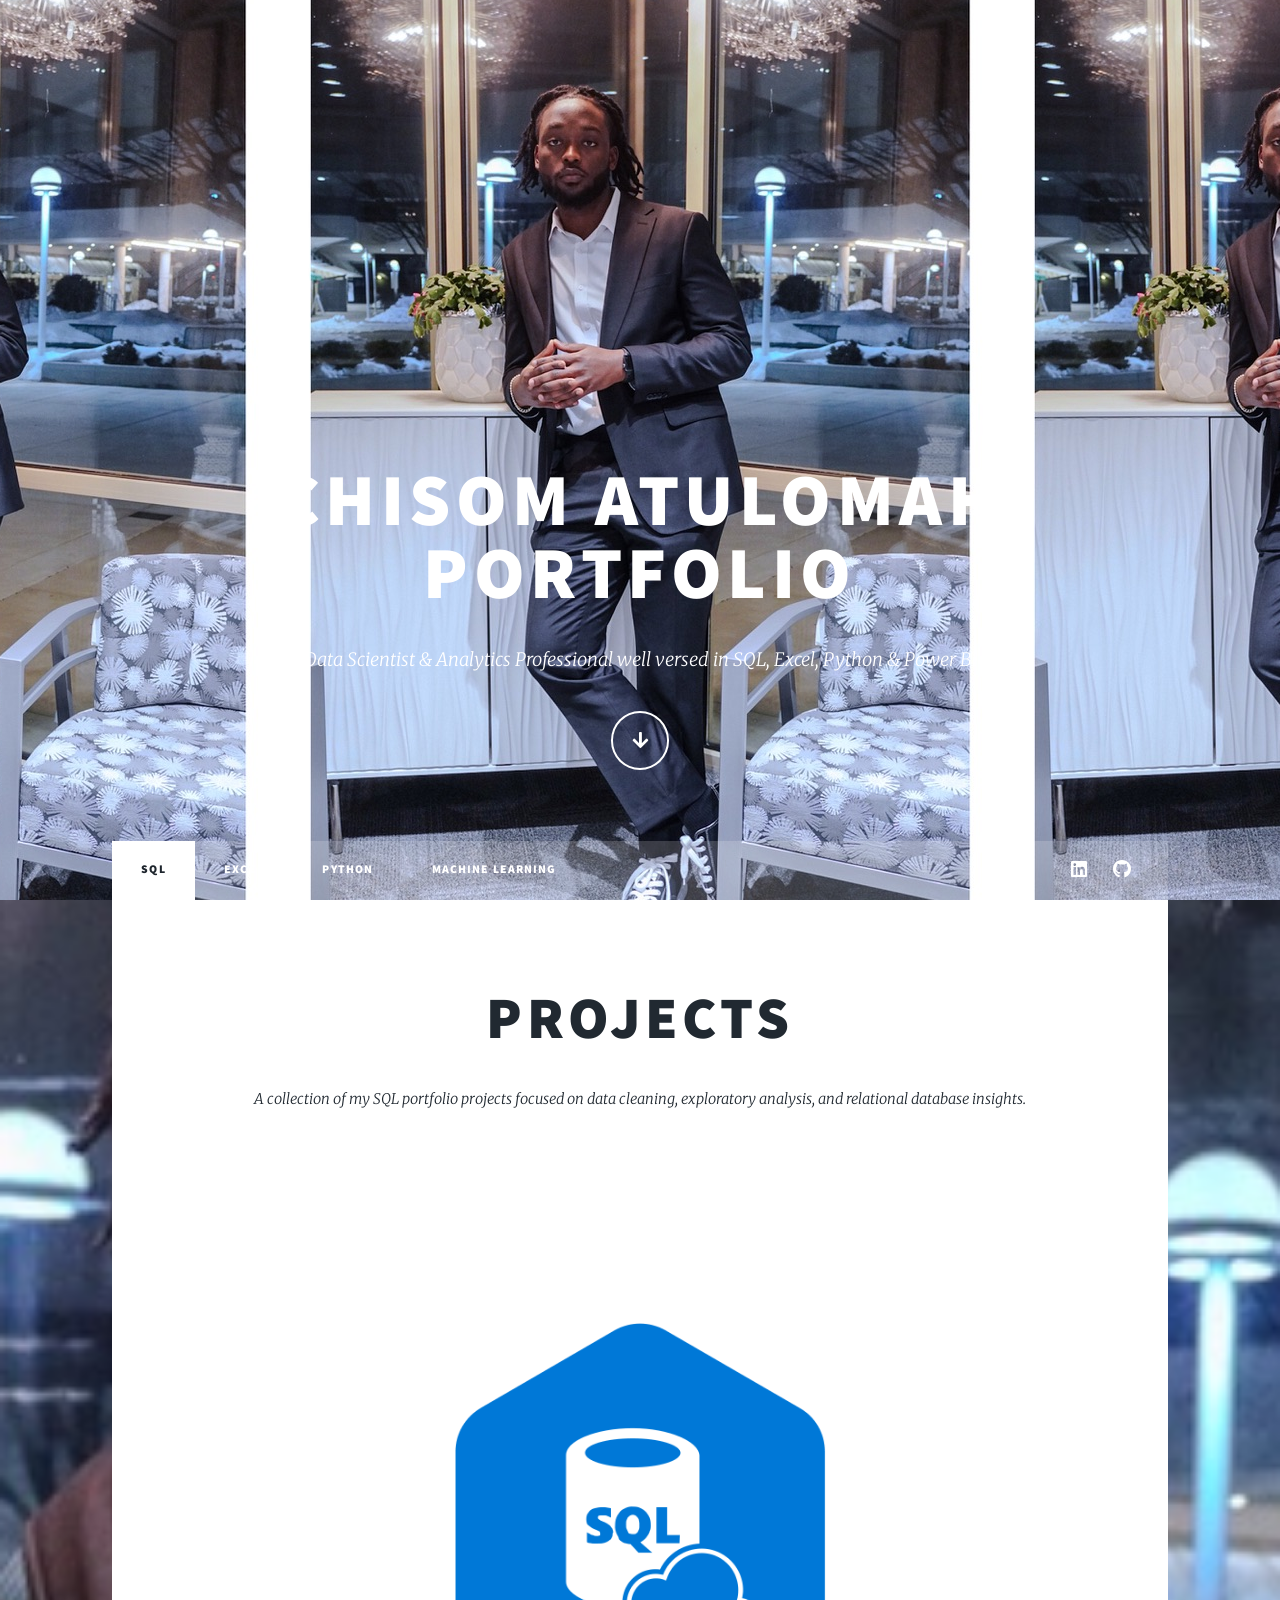
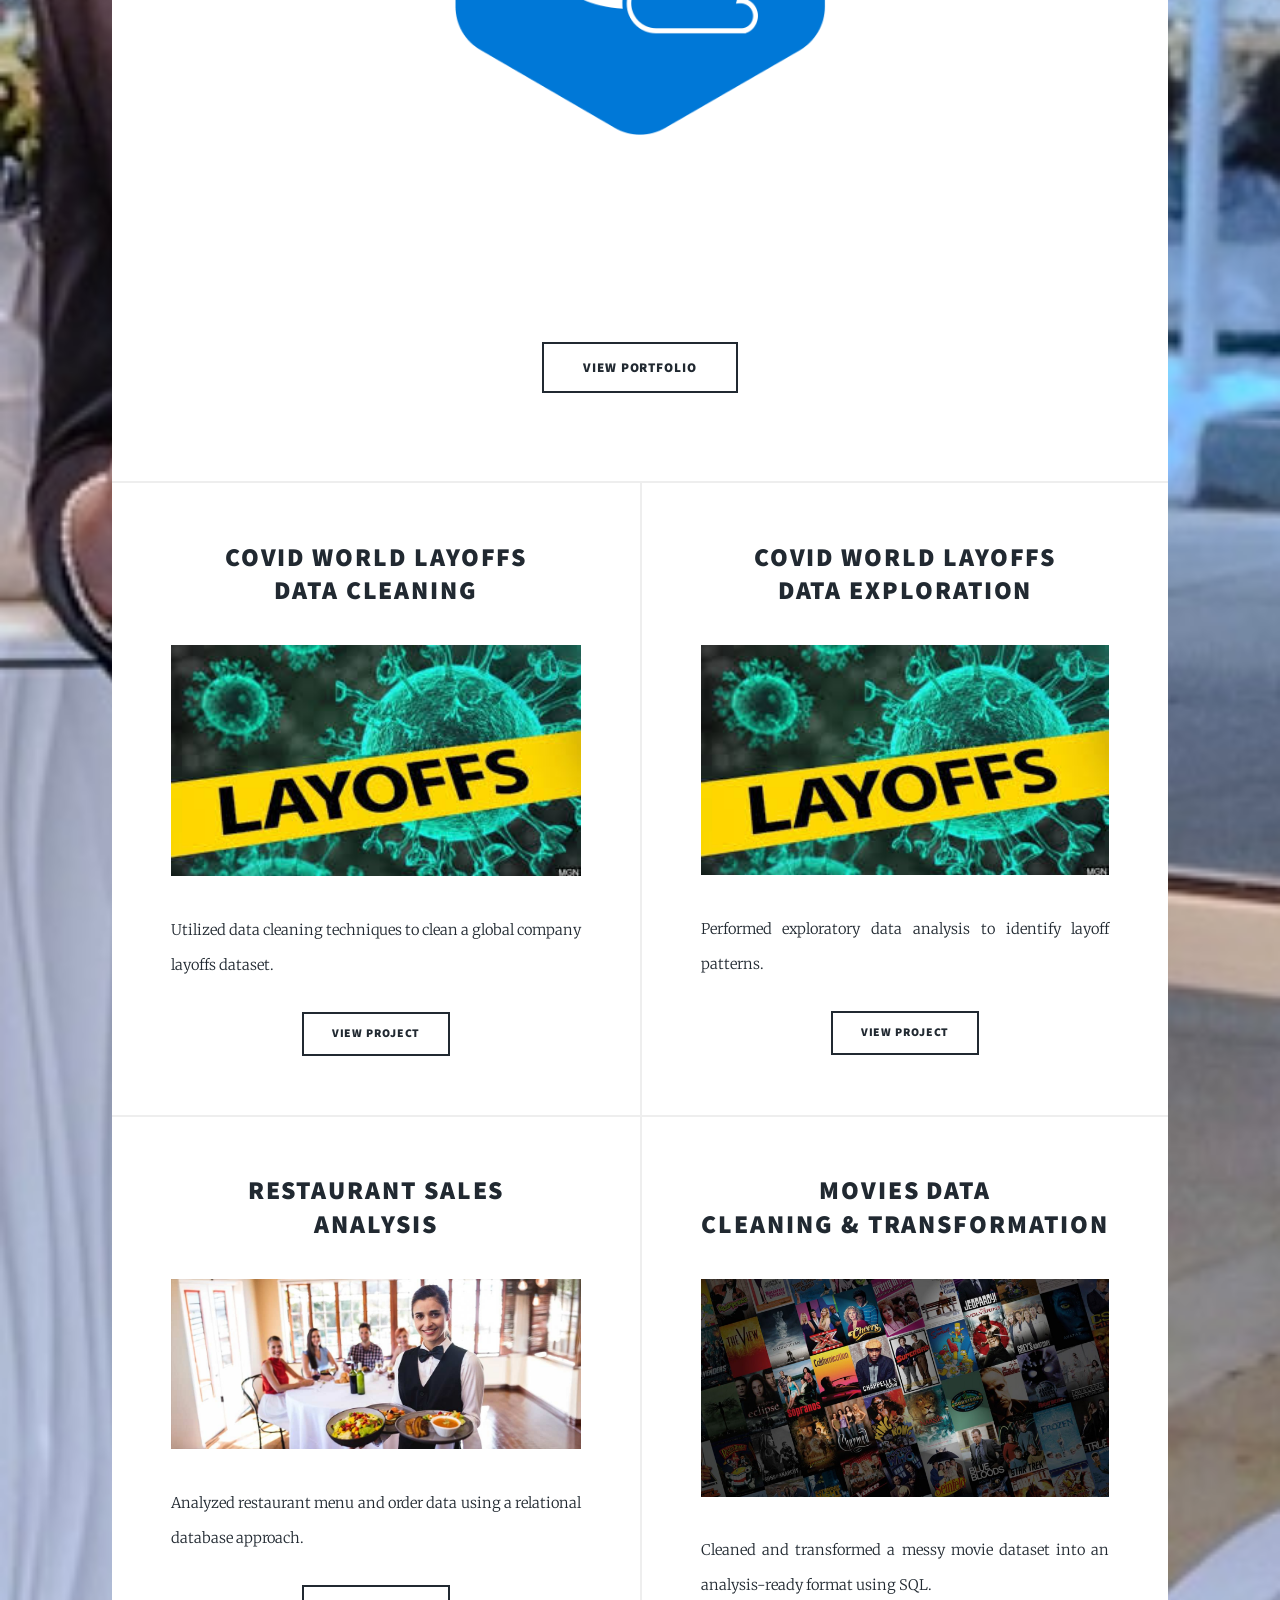
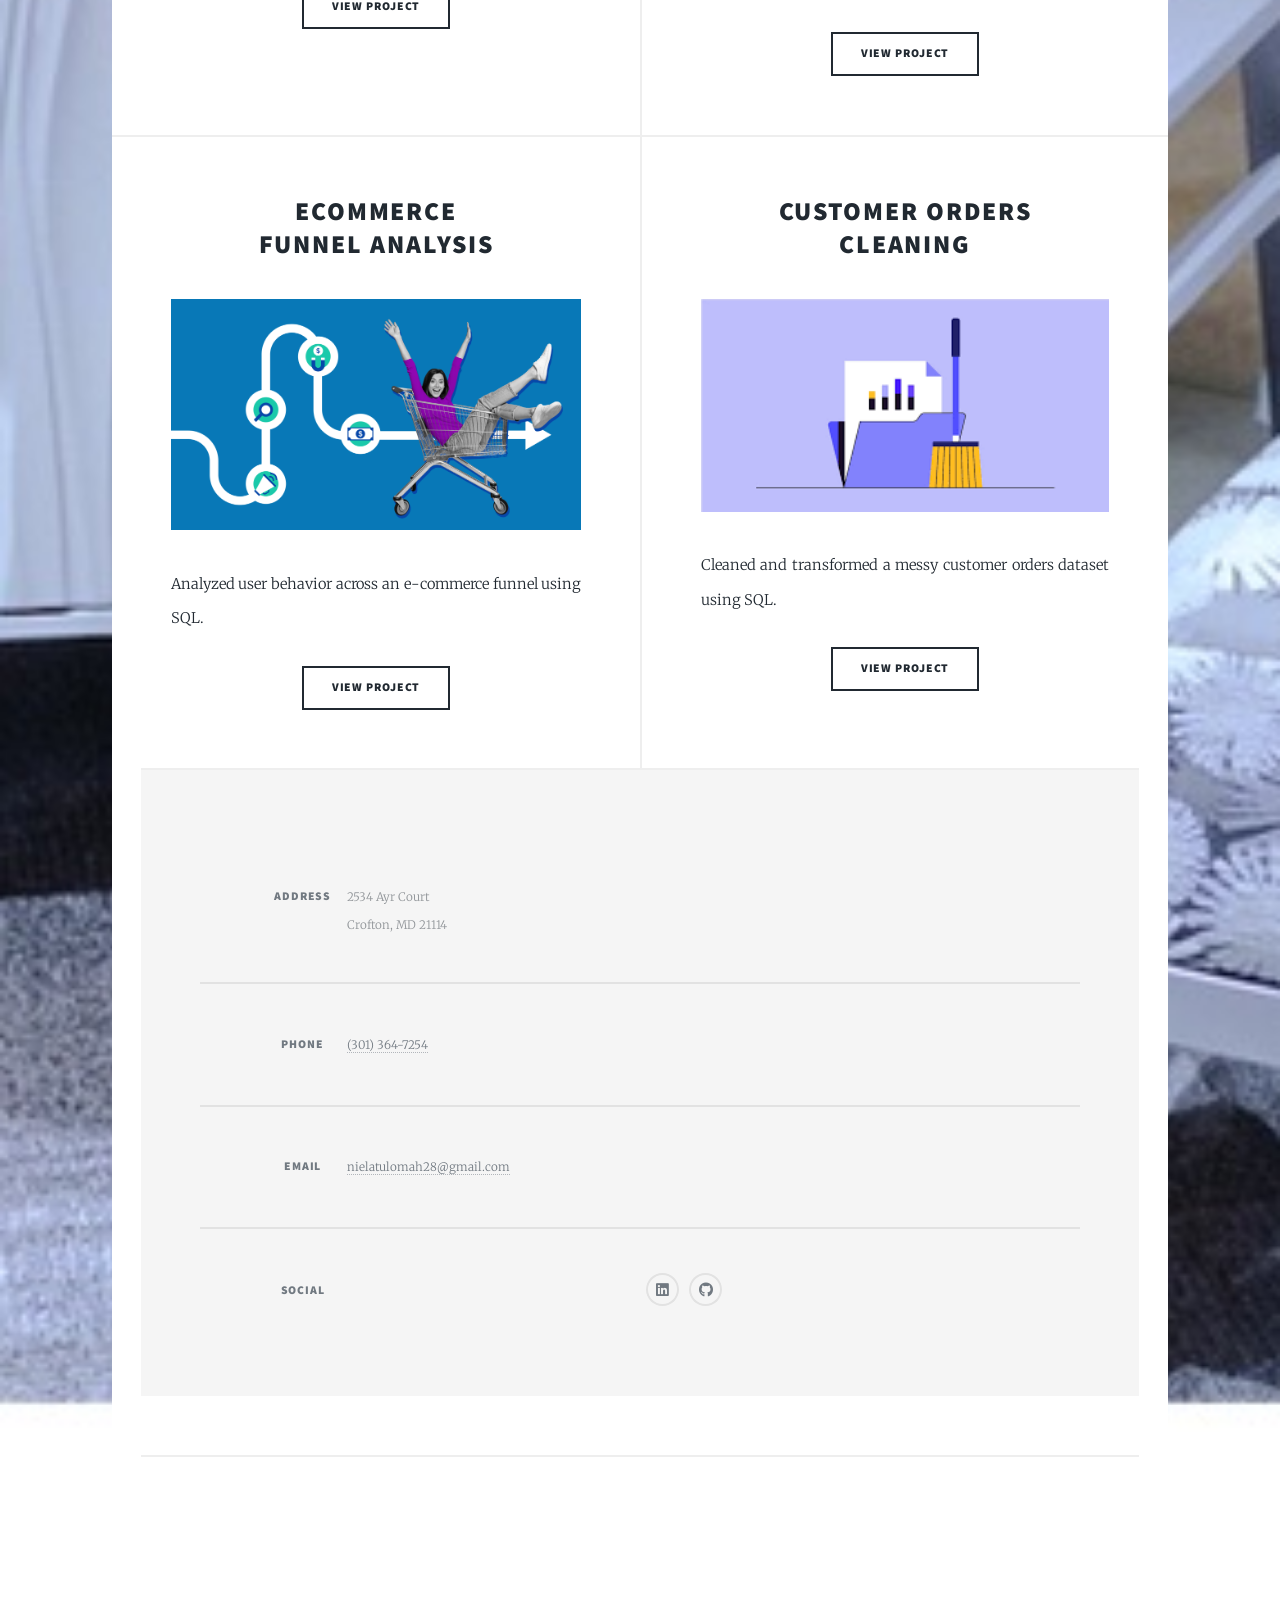
<file: index.html>
<!DOCTYPE html>
<!--
	Massively by HTML5 UP
	html5up.net | @ajlkn
	Free for personal and commercial use under the CCA 3.0 license (html5up.net/license)
-->
<html>
  <head>
    <title>Chisom Atulomah Portolio</title>
    <meta charset="utf-8" />
    <meta
      name="viewport"
      content="width=device-width, initial-scale=1, user-scalable=no"
    />
    <link rel="stylesheet" href="assets/css/main.css" />
    <noscript
      ><link rel="stylesheet" href="assets/css/noscript.css"
    /></noscript>
  </head>
  <body class="is-preload">
    <!-- Wrapper -->
    <div id="wrapper" class="fade-in">
      <!-- Intro -->
      <div id="intro">
        <h1>
          Chisom Atulomah<br />
          Portfolio
        </h1>
        <p>
          Data Scientist & Analytics Professional well versed in SQL, Excel,
          Python & Power BI
        </p>
        <ul class="actions">
          <li>
            <a
              href="#header"
              class="button icon solid solo fa-arrow-down scrolly"
              >Continue</a
            >
          </li>
        </ul>
      </div>

      <!-- Header -->
      <header id="header">
        <a href="index.html" class="logo">Chisom Atulomah</a>
      </header>

      <!-- Nav -->
      <nav id="nav">
        <ul class="links">
          <li class="active"><a href="index.html">SQL</a></li>
          <li><a href="excel.html">Excel</a></li>
          <li><a href="python.html">Python</a></li>
		  <li><a href="ML.html">Machine Learning</a></li>
        </ul>
        <ul class="icons">
          <li>
            <a
              href="https://www.linkedin.com/in/chisom-atulomah-0ba310169/"
              class="icon brands fa-linkedin"
              ><span class="label">LinkedIn</span></a
            >
          </li>
          <li>
            <a href="https://github.com/ChisomAN" class="icon brands fa-github"
              ><span class="label">GitHub</span></a
            >
          </li>
        </ul>
      </nav>

      <!-- Main -->
      <div id="main">
        <!-- Featured Post -->
        <article class="post featured">
          <header class="major">
            <h2>
              <a>Projects</a>
            </h2>
            <p>
              A collection of my SQL portfolio projects focused on data
              cleaning, exploratory analysis, and relational database insights.
            </p>
          </header>
          <a
            href="https://github.com/ChisomAN/CNA_SQL_Projects"
            class="image main"
            ><img src="images/sql.png" alt=""
          /></a>
          <ul class="actions special">
            <li>
              <a
                href="https://github.com/ChisomAN/CNA_SQL_Projects"
                class="button large"
                >View Portfolio</a
              >
            </li>
          </ul>
        </article>

        <!-- Posts -->
        <section class="posts">
          <article>
            <header>
              <h2>
                <a
                  >COVID World Layoffs<br />
                  Data Cleaning</a
                >
              </h2>
            </header>
            <a
              href="https://github.com/ChisomAN/CNA_SQL_Projects/blob/main/international-layoffs-sql-analysis/layoffs_data_cleaning.sql"
              class="image fit"
              ><img src="images/covid layoffs.jpeg" alt=""
            /></a>
            <p>
              Utilized data cleaning techniques to clean a global company
              layoffs dataset.
            </p>
            <ul class="actions special">
              <li>
                <a
                  href="https://github.com/ChisomAN/CNA_SQL_Projects/blob/main/international-layoffs-sql-analysis/layoffs_data_cleaning.sql"
                  class="button"
                  >View Project</a
                >
              </li>
            </ul>
          </article>
          <article>
            <header>
              <h2>
                <a
                  >COVID World Layoffs<br />
                  Data Exploration</a
                >
              </h2>
            </header>
            <a
              href="https://github.com/ChisomAN/CNA_SQL_Projects/blob/main/international-layoffs-sql-analysis/data_exploration.sql"
              class="image fit"
              ><img src="images/covid layoffs.jpeg" alt=""
            /></a>
            <p>
              Performed exploratory data analysis to identify layoff patterns.
            </p>
            <ul class="actions special">
              <li>
                <a
                  href="https://github.com/ChisomAN/CNA_SQL_Projects/blob/main/international-layoffs-sql-analysis/data_exploration.sql"
                  class="button"
                  >View Project</a
                >
              </li>
            </ul>
          </article>
          <article>
            <header>
              <h2>
                <a
                  >Restaurant Sales<br />
                  Analysis</a
                >
              </h2>
            </header>
            <a
              href="https://github.com/ChisomAN/CNA_SQL_Projects/tree/main/restaurant_relational_analysis_sql"
              class="image fit"
              ><img src="images/restaurant.jpg" alt=""
            /></a>
            <p>
              Analyzed restaurant menu and order data using a relational
              database approach.
            </p>
            <ul class="actions special">
              <li>
                <a
                  href="https://github.com/ChisomAN/CNA_SQL_Projects/tree/main/restaurant_relational_analysis_sql"
                  class="button"
                  >View Project</a
                >
              </li>
            </ul>
          </article>
          <article>
            <header>
              <h2>
                <a
                  >Movies Data<br />
                  Cleaning & Transformation</a
                >
              </h2>
            </header>
            <a
              href="https://github.com/ChisomAN/CNA_SQL_Projects/tree/main/movies_data_cleaning"
              class="image fit"
              ><img src="images/movies.jpg" alt=""
            /></a>
            <p>
              Cleaned and transformed a messy movie dataset into an
              analysis-ready format using SQL.
            </p>
            <ul class="actions special">
              <li>
                <a
                  href="https://github.com/ChisomAN/CNA_SQL_Projects/tree/main/movies_data_cleaning"
                  class="button"
                  >View Project</a
                >
              </li>
            </ul>
          </article>
          <article>
            <header>
              <h2>
                <a
                  >Ecommerce<br />
                  Funnel Analysis</a
                >
              </h2>
            </header>
            <a
              href="https://github.com/ChisomAN/CNA_SQL_Projects/tree/main/ecommerce_funnel_analysis_sql"
              class="image fit"
              ><img src="images/ecommerce.jpg" alt=""
            /></a>
            <p>Analyzed user behavior across an e-commerce funnel using SQL.</p>
            <ul class="actions special">
              <li>
                <a
                  href="https://github.com/ChisomAN/CNA_SQL_Projects/tree/main/ecommerce_funnel_analysis_sql"
                  class="button"
                  >View Project</a
                >
              </li>
            </ul>
          </article>
          <article>
            <header>
              <h2>
                <a
                  >Customer Orders<br />
                  Cleaning</a
                >
              </h2>
            </header>
            <a
              href="https://github.com/ChisomAN/CNA_SQL_Projects/tree/main/customer_orders_sql"
              class="image fit"
              ><img src="images/orders cleaning.png" alt=""
            /></a>
            <p>
              Cleaned and transformed a messy customer orders dataset using SQL.
            </p>
            <ul class="actions special">
              <li>
                <a
                  href="https://github.com/ChisomAN/CNA_SQL_Projects/tree/main/customer_orders_sql"
                  class="button"
                  >View Project</a
                >
              </li>
            </ul>
          </article>
        </section>


      <!-- Footer -->
      <footer id="footer">
        <section class="split contact">
          <section class="alt">
            <h3>Address</h3>
            <p>
              2534 Ayr Court<br />
              Crofton, MD 21114
            </p>
          </section>
          <section>
            <h3>Phone</h3>
            <p><a href="#">(301) 364-7254</a></p>
          </section>
          <section>
            <h3>Email</h3>
            <p><a href="#">nielatulomah28@gmail.com</a></p>
          </section>
          <section>
            <h3>Social</h3>
            <ul class="icons alt">
              <li>
                <a
                  href="https://www.linkedin.com/in/chisom-atulomah-0ba310169/"
                  class="icon brands alt fa-linkedin"
                  ><span class="label">LinkedIn</span></a
                >
              </li>
              <li>
                <a
                  href="https://github.com/ChisomAN"
                  class="icon brands alt fa-github"
                  ><span class="label">GitHub</span></a
                >
              </li>
            </ul>
          </section>
        </section>
      </footer>

      <!-- Copyright -->
      <div id="copyright">
        <ul>
          <li>&copy; Untitled</li>
          <li>Design: <a href="https://html5up.net">HTML5 UP</a></li>
        </ul>
      </div>
    </div>

    <!-- Scripts -->
    <script src="assets/js/jquery.min.js"></script>
    <script src="assets/js/jquery.scrollex.min.js"></script>
    <script src="assets/js/jquery.scrolly.min.js"></script>
    <script src="assets/js/browser.min.js"></script>
    <script src="assets/js/breakpoints.min.js"></script>
    <script src="assets/js/util.js"></script>
    <script src="assets/js/main.js"></script>
  </body>
</html>
</file>
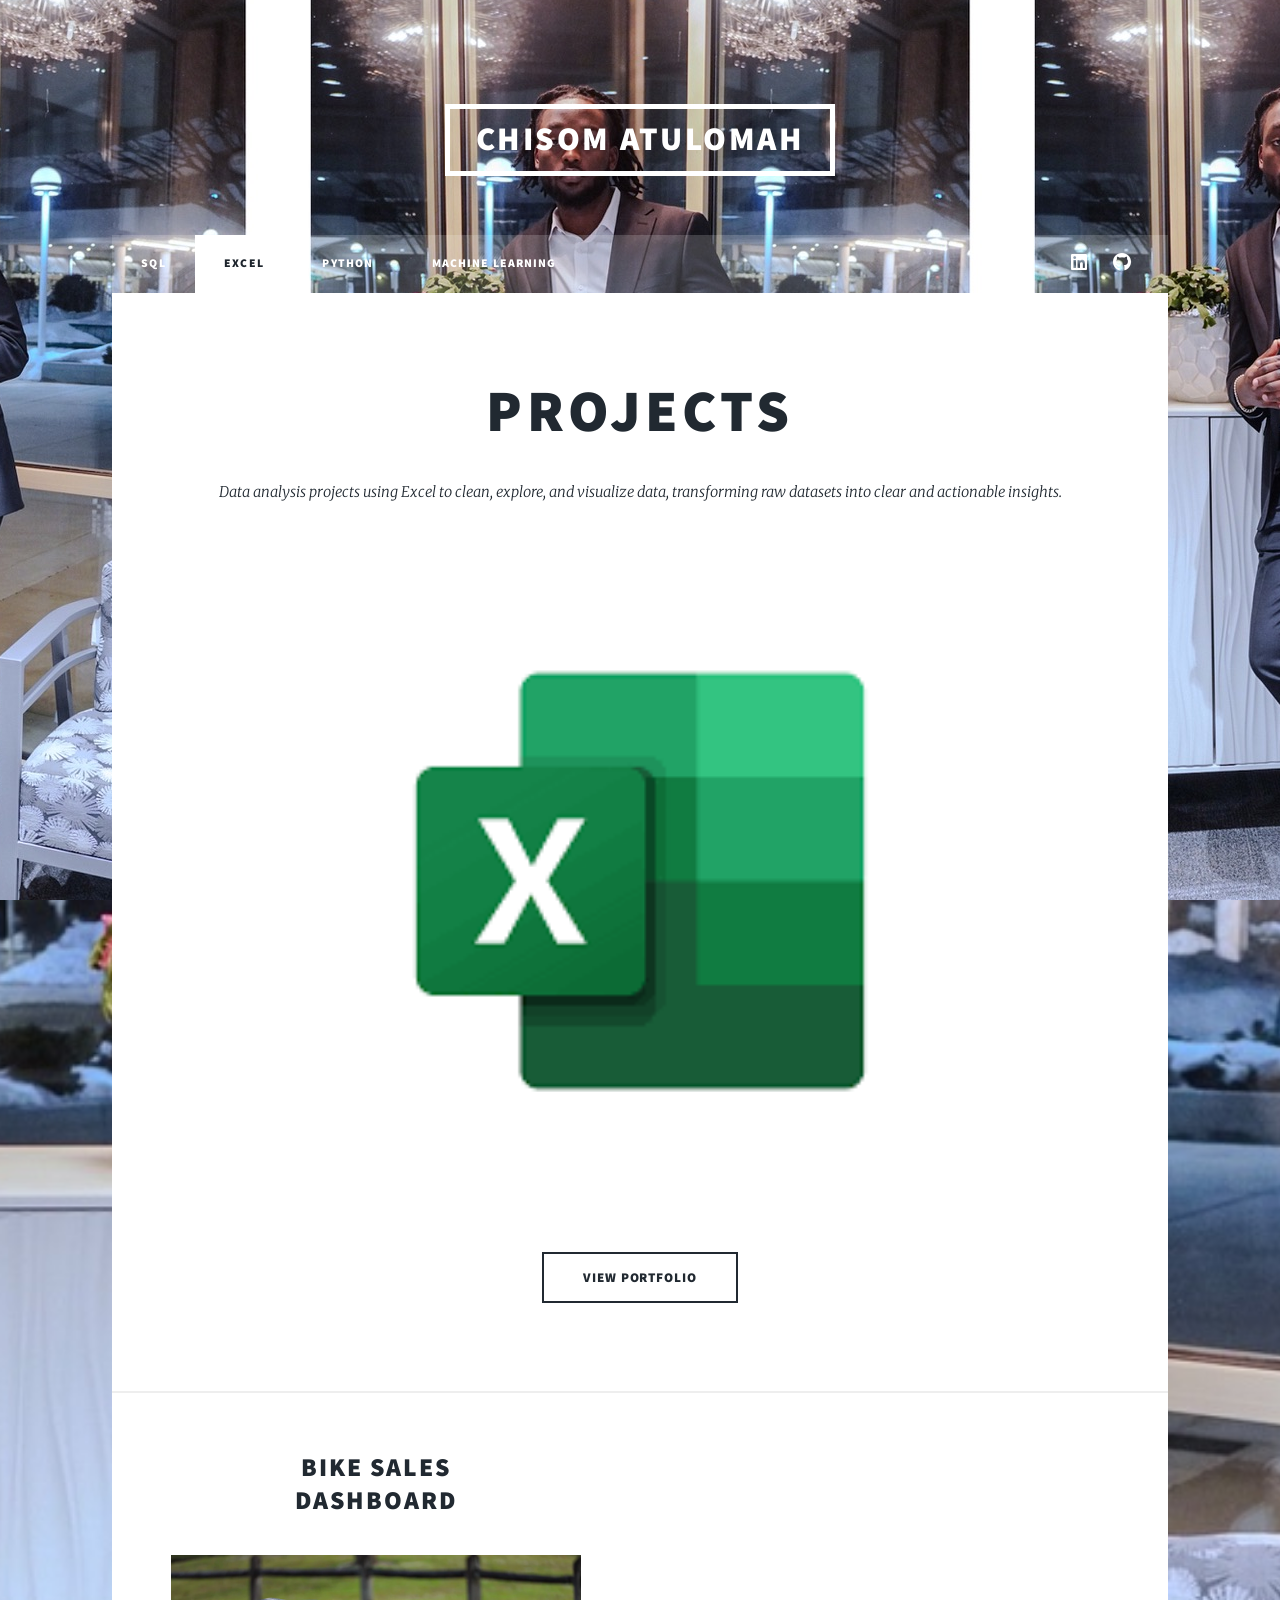
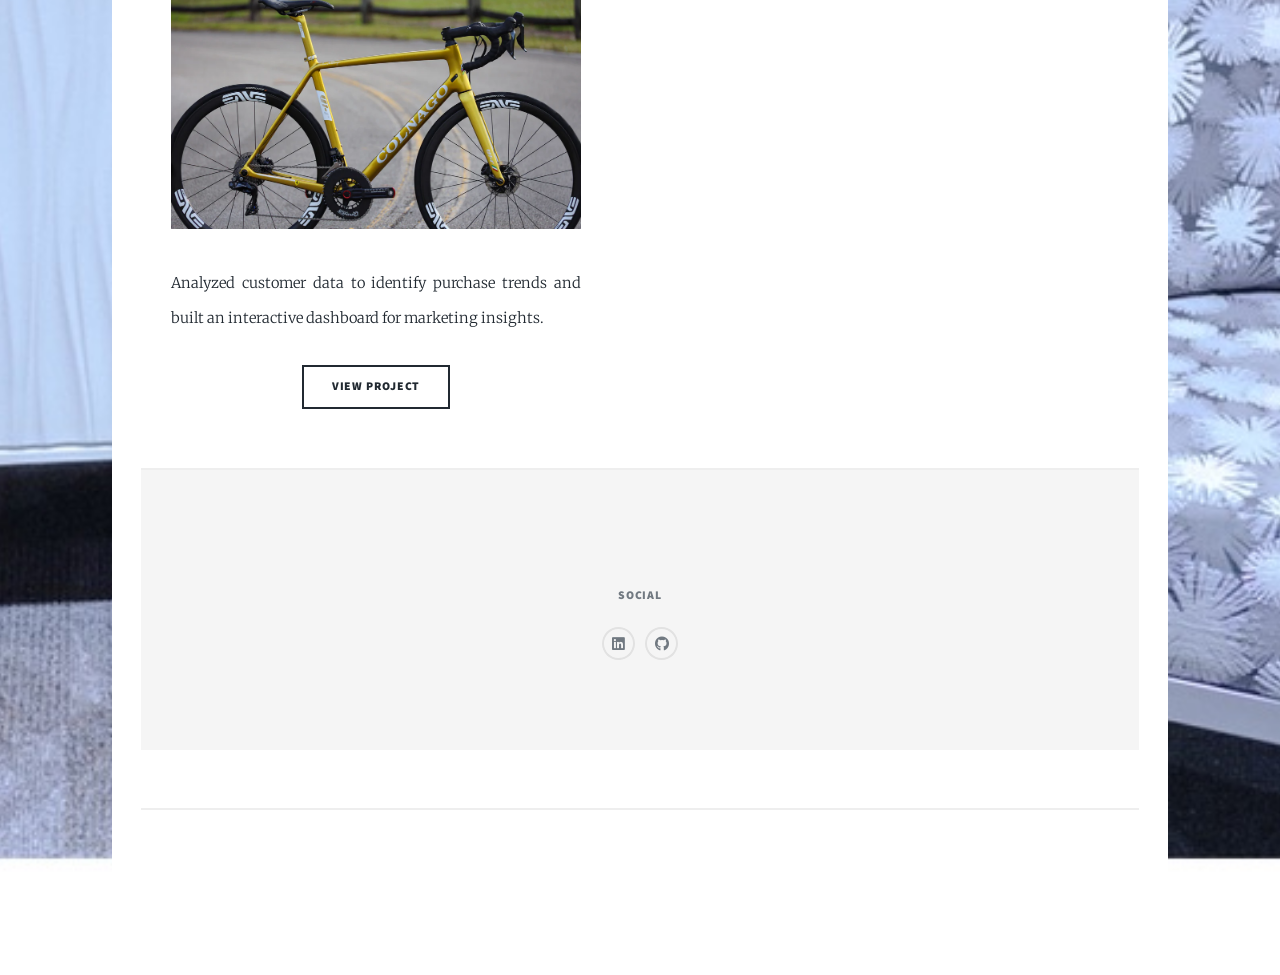
<file: excel.html>
<!DOCTYPE html>
<!--
	Massively by HTML5 UP
	html5up.net | @ajlkn
	Free for personal and commercial use under the CCA 3.0 license (html5up.net/license)
-->
<html>
  <head>
    <title>Chisom Atulomah Portolio</title>
    <meta charset="utf-8" />
    <meta
      name="viewport"
      content="width=device-width, initial-scale=1, user-scalable=no"
    />
    <link rel="stylesheet" href="assets/css/main.css" />
    <noscript
      ><link rel="stylesheet" href="assets/css/noscript.css"
    /></noscript>
  </head>
  <body class="is-preload">
    <!-- Wrapper -->
    <div id="wrapper">
      <!-- Header -->
      <header id="header">
        <a href="index.html" class="logo">Chisom Atulomah</a>
      </header>

      <!-- Nav -->
      <nav id="nav">
        <ul class="links">
          <li><a href="index.html">SQL</a></li>
          <li class="active"><a href="excel.html">Excel</a></li>
          <li><a href="python.html">Python</a></li>
		  <li><a href="ML.html">Machine Learning</a></li>
        </ul>
        <ul class="icons">
          <li>
            <a
              href="https://www.linkedin.com/in/chisom-atulomah-0ba310169/"
              class="icon brands fa-linkedin"
              ><span class="label">LinkedIn</span></a
            >
          </li>
          <li>
            <a href="https://github.com/ChisomAN" class="icon brands fa-github"
              ><span class="label">GitHub</span></a
            >
          </li>
        </ul>
      </nav>

      <!-- Main -->
      <div id="main">
        <!-- Featured Post -->
        <article class="post featured">
          <header class="major">
            <h2>
              <a>Projects</a>
            </h2>
            <p>
              Data analysis projects using Excel to clean, explore, and visualize data, transforming raw datasets into clear and actionable insights.
            </p>
          </header>
          <a
            href="https://github.com/ChisomAN/CNA_Excel_Projects.git"
            class="image main"
            ><img src="images/excel.jpeg" alt=""
          /></a>
          <ul class="actions special">
            <li>
              <a
                href="https://github.com/ChisomAN/CNA_Excel_Projects.git"
                class="button large"
                >View Portfolio</a
              >
            </li>
          </ul>
        </article>

		<!-- Posts -->
		<section class="posts">
		  <article>
			<header>
			  <h2>
				<a
				  >Bike Sales<br />
				  Dashboard</a
				>
			  </h2>
			</header>
			<a
			  href="https://github.com/ChisomAN/CNA_Excel_Projects/blob/b4ebc2549ca61ad54ecd79f2c2d78763ab3c1161/Bike%20Sales%20Dashboard%20Project.xlsx"
			  class="image fit"
			  ><img src="images/bikes.jpeg" alt=""
			/></a>
			<p>
			  Analyzed customer data to identify purchase trends and built an interactive dashboard for marketing insights.
			</p>
			<ul class="actions special">
			  <li>
				<a
				  href="https://github.com/ChisomAN/CNA_Excel_Projects/blob/b4ebc2549ca61ad54ecd79f2c2d78763ab3c1161/Bike%20Sales%20Dashboard%20Project.xlsx"
				  class="button"
				  >View Project</a
				>
			  </li>
			</ul>
		  </article>
		</section>
		
      <!-- Footer -->
      <footer id="footer">
          <section>
            <h3>Social</h3>
            <ul class="icons alt">
              <li>
                <a
                  href="https://www.linkedin.com/in/chisom-atulomah-0ba310169/"
                  class="icon brands alt fa-linkedin"
                  ><span class="label">LinkedIn</span></a
                >
              </li>
              <li>
                <a
                  href="https://github.com/ChisomAN"
                  class="icon brands alt fa-github"
                  ><span class="label">GitHub</span></a
                >
              </li>
            </ul>
          </section>
      </footer>

      <!-- Copyright -->
      <div id="copyright">
        <ul>
          <li>&copy; Untitled</li>
          <li>Design: <a href="https://html5up.net">HTML5 UP</a></li>
        </ul>
      </div>
    </div>

    <!-- Scripts -->
    <script src="assets/js/jquery.min.js"></script>
    <script src="assets/js/jquery.scrollex.min.js"></script>
    <script src="assets/js/jquery.scrolly.min.js"></script>
    <script src="assets/js/browser.min.js"></script>
    <script src="assets/js/breakpoints.min.js"></script>
    <script src="assets/js/util.js"></script>
    <script src="assets/js/main.js"></script>
  </body>
</html>
</file>
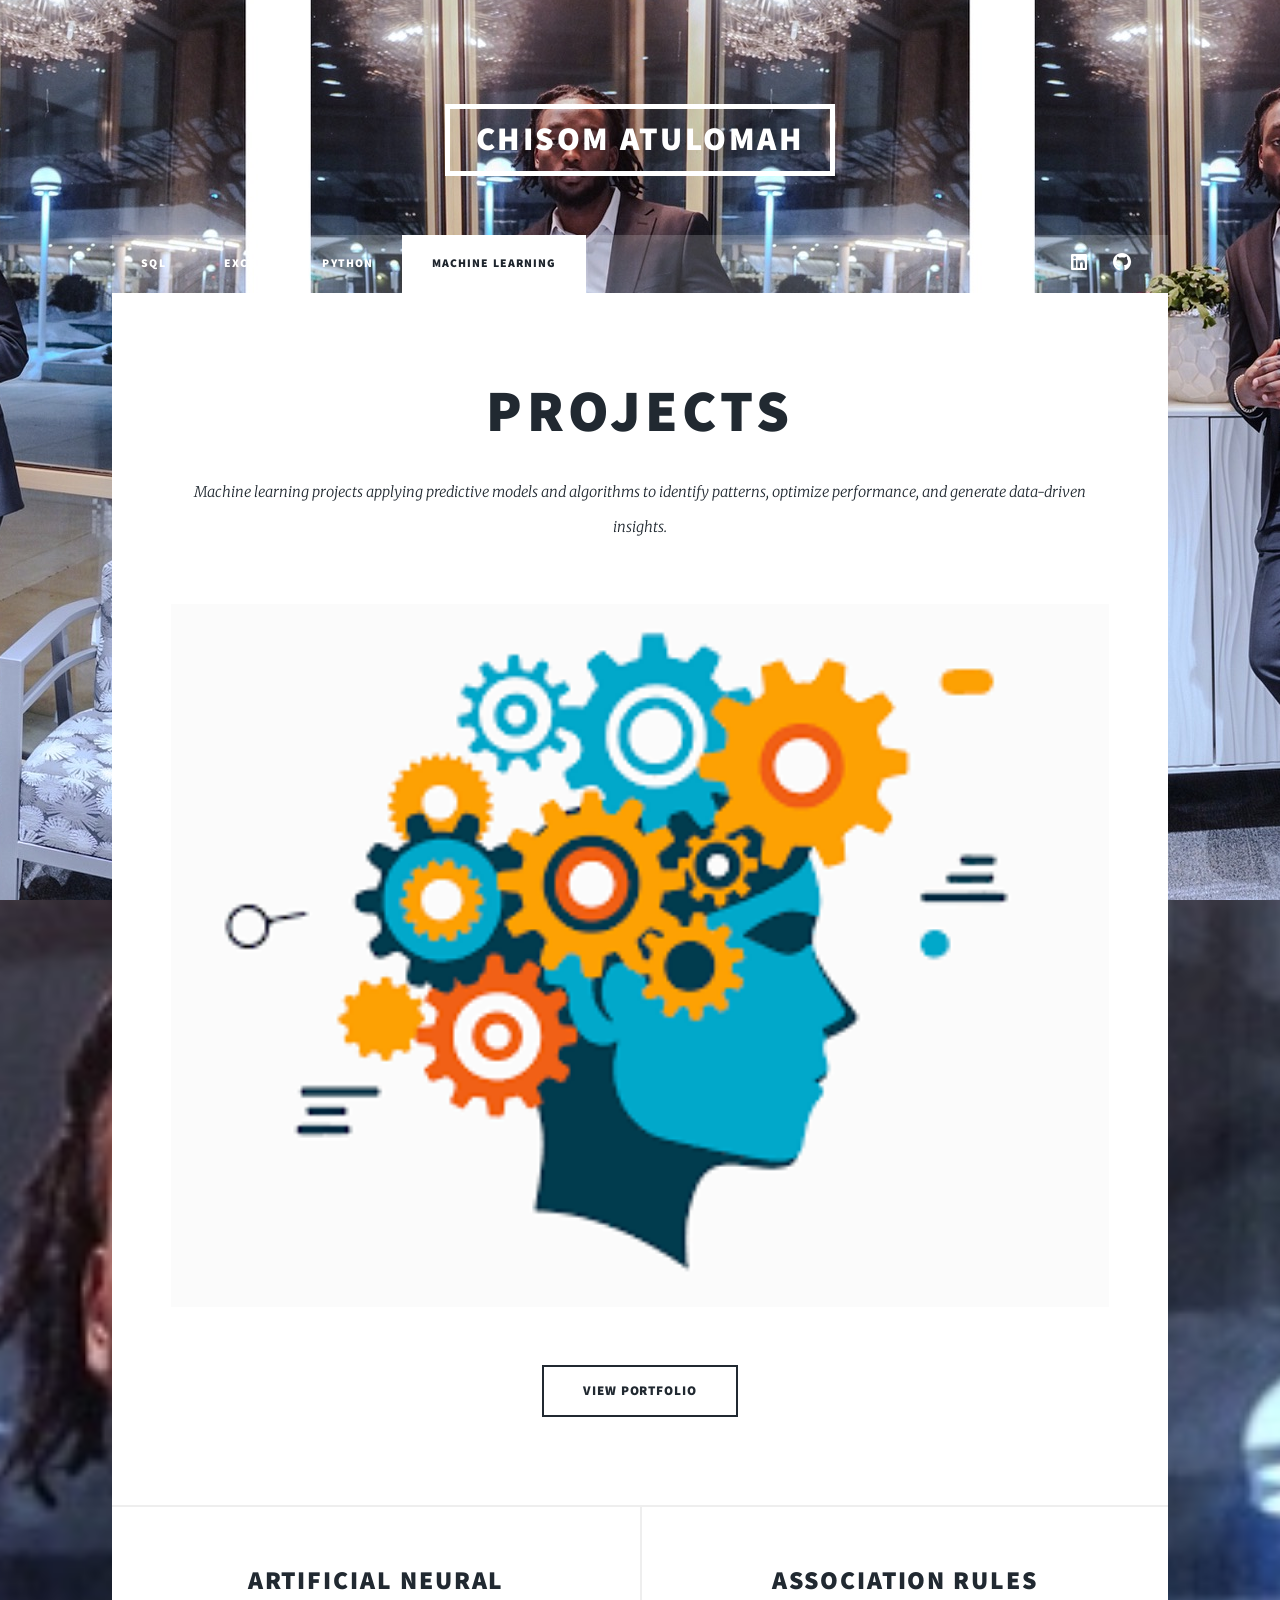
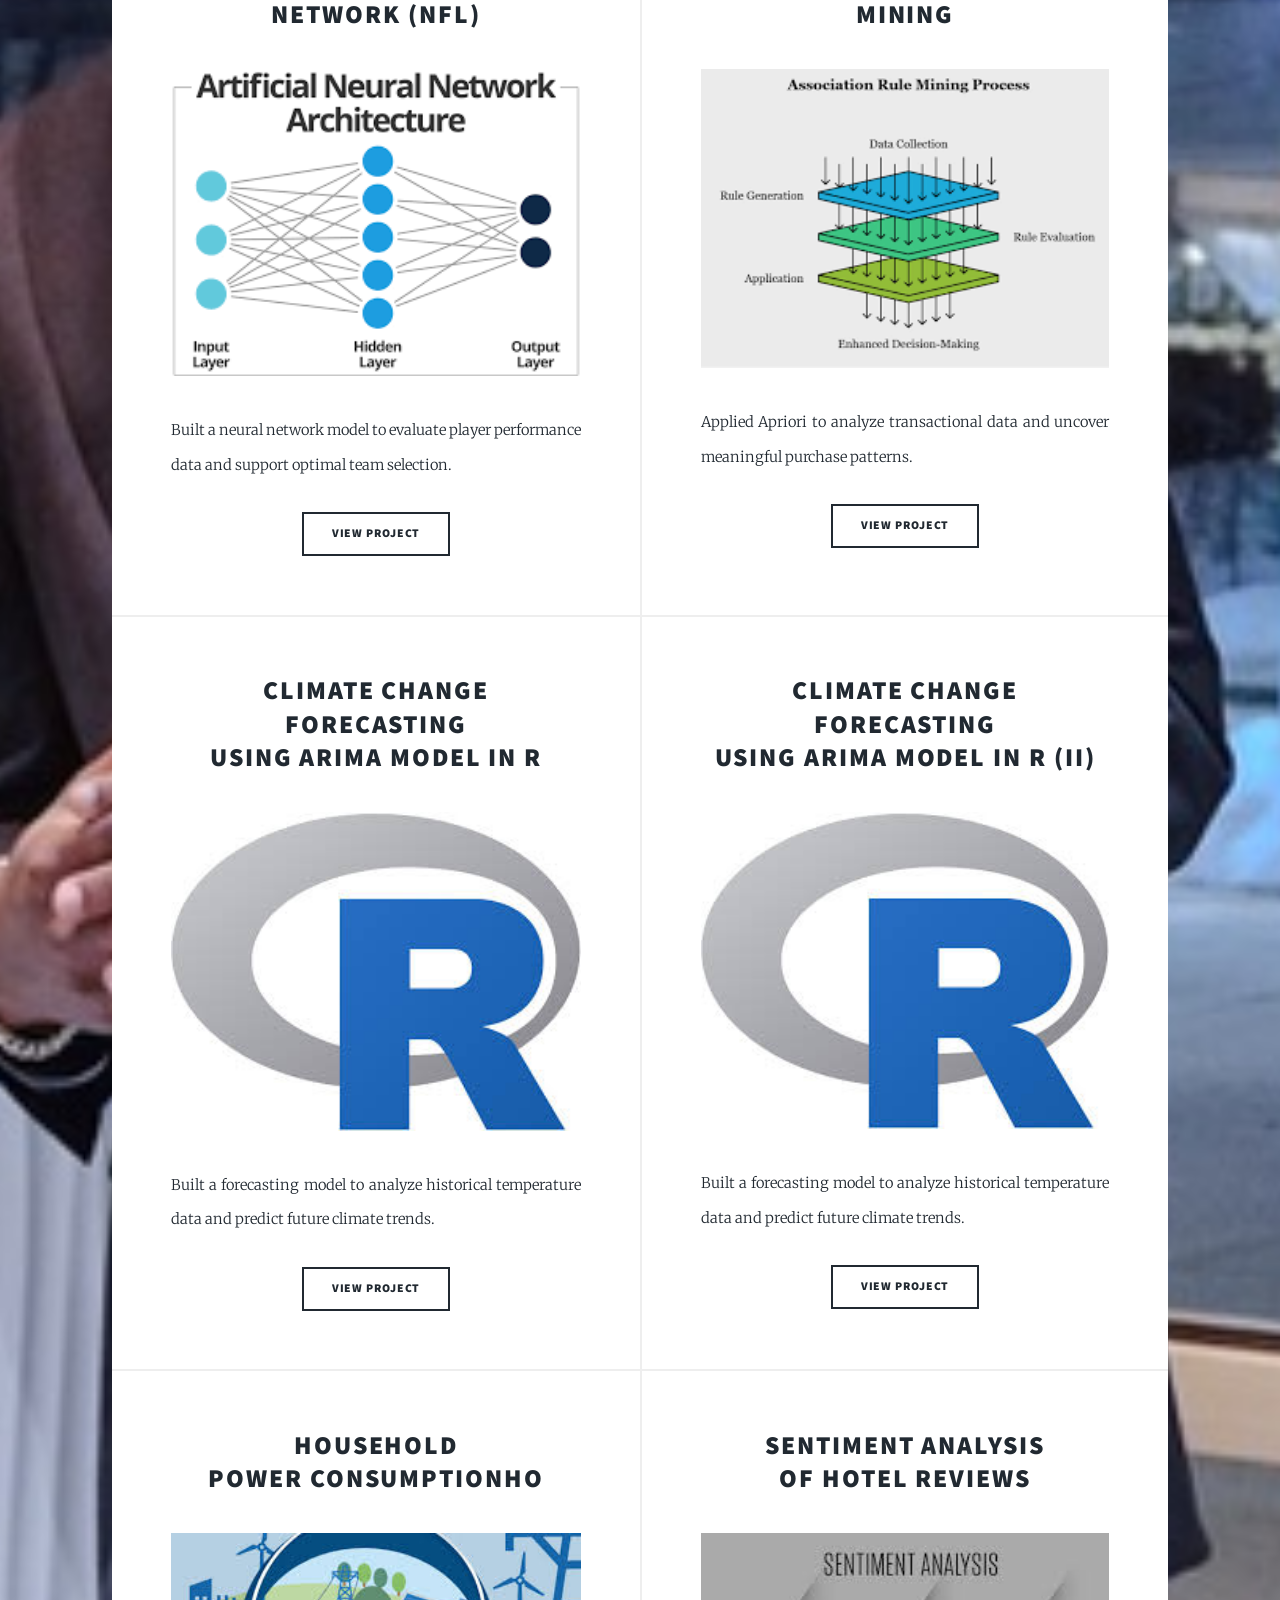
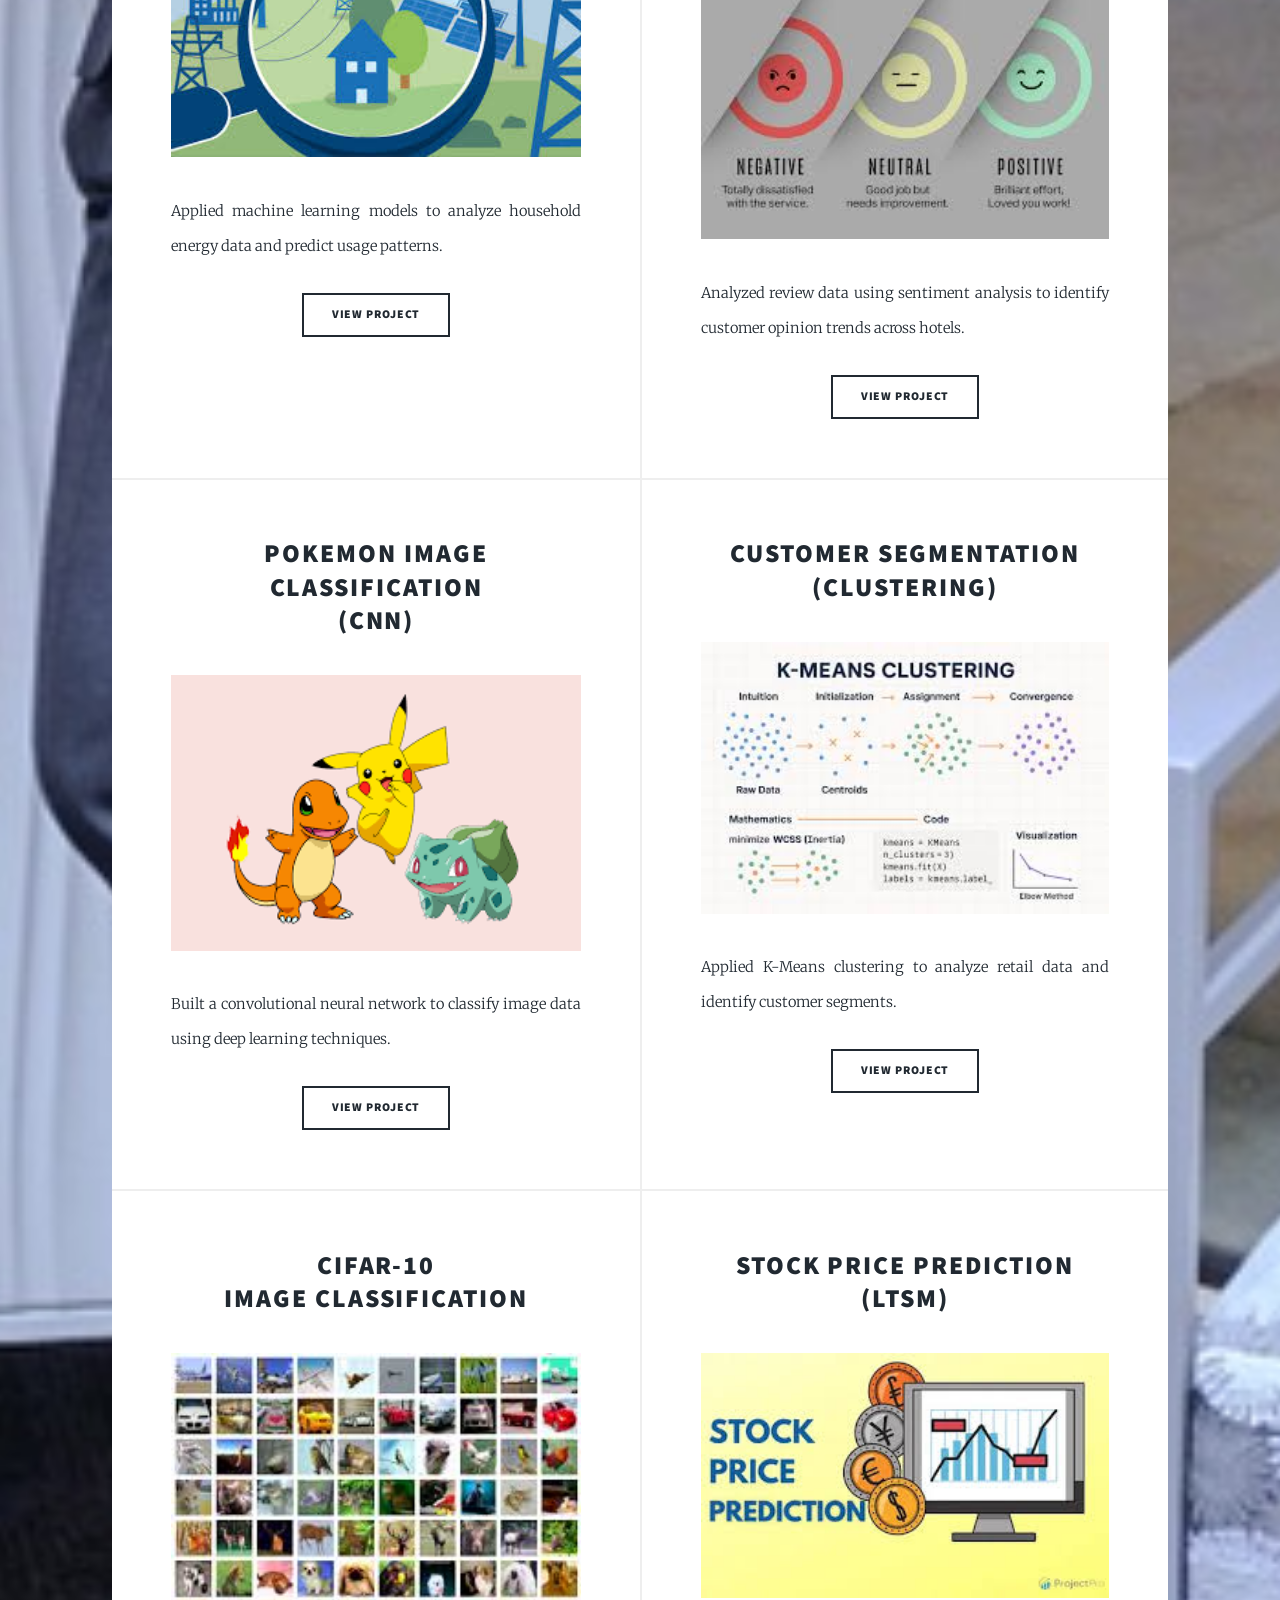
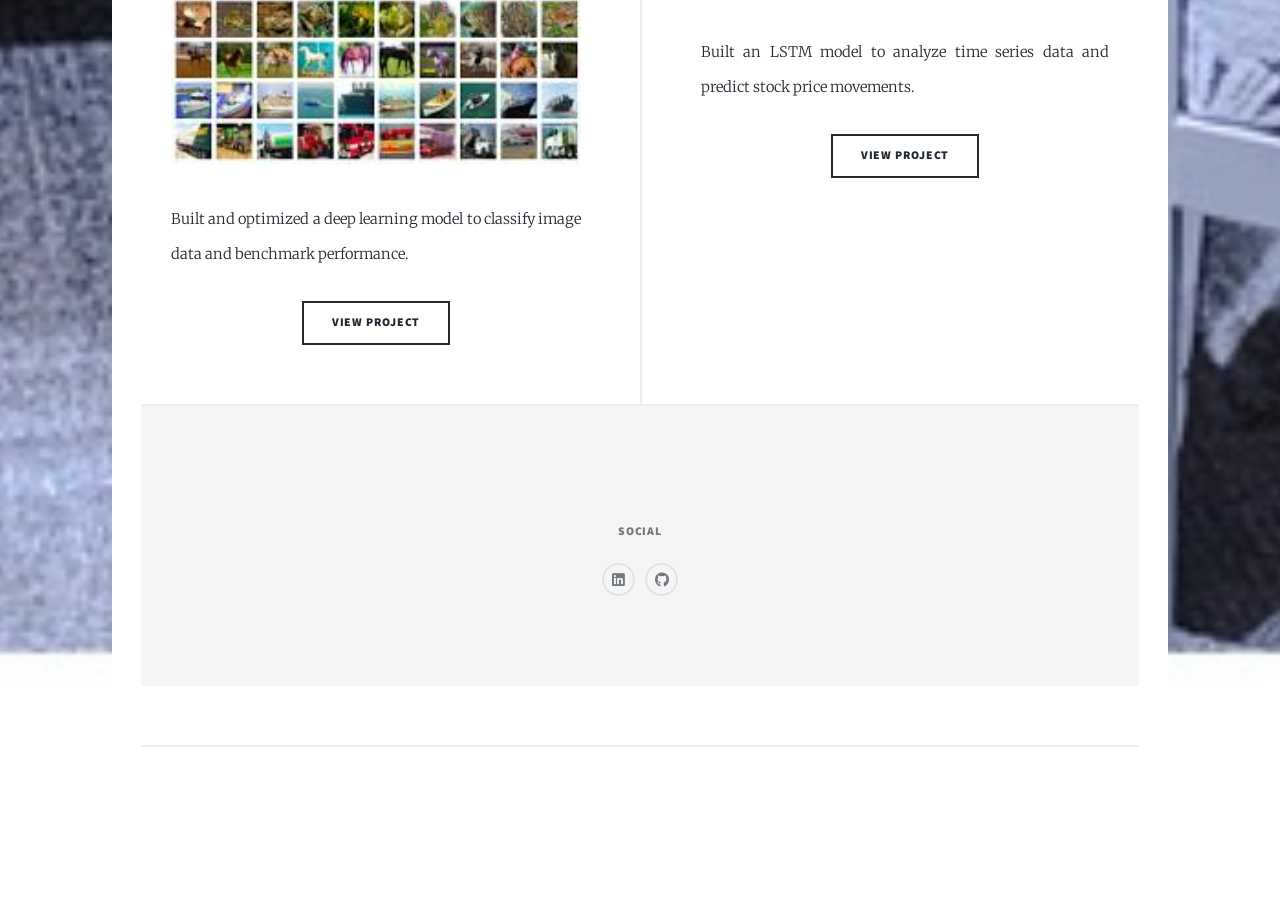
<file: ML.html>
<!DOCTYPE HTML>
<!--
	Massively by HTML5 UP
	html5up.net | @ajlkn
	Free for personal and commercial use under the CCA 3.0 license (html5up.net/license)
-->
<html>
	<head>
		<title>Chisom Atulomah Portfolio</title>
		<meta charset="utf-8" />
		<meta name="viewport" content="width=device-width, initial-scale=1, user-scalable=no" />
		<link rel="stylesheet" href="assets/css/main.css" />
		<noscript><link rel="stylesheet" href="assets/css/noscript.css" /></noscript>
	</head>
	<body class="is-preload">

		<!-- Wrapper -->
			<div id="wrapper">

				<!-- Header -->
					<header id="header">
						<a href="index.html" class="logo">Chisom Atulomah</a>
					</header>

				<!-- Nav -->
					<nav id="nav">
						<ul class="links">
							<li><a href="index.html">SQL</a></li>
							<li><a href="excel.html">Excel</a></li>
              <li><a href="excel.html">Python</a></li>
							<li class="active"><a href="ML.html">Machine Learning</a></li>
						</ul>
						<ul class="icons">
							<li><a href="https://www.linkedin.com/in/chisom-atulomah-0ba310169/" class="icon brands fa-linkedin"><span class="label">LinkedIn</span></a></li>
							<li><a href="https://github.com/ChisomAN" class="icon brands fa-github"><span class="label">GitHub</span></a></li>
						</ul>
					</nav>

				      <!-- Main -->
      <div id="main">
        <!-- Featured Post -->
        <article class="post featured">
          <header class="major">
            <h2>
              <a>Projects</a>
            </h2>
            <p>
              Machine learning projects applying predictive models and algorithms to identify patterns, optimize performance, and generate data-driven insights.
            </p>
          </header>
          <a
            href="https://github.com/ChisomAN/DS-ML-projects"
            class="image main"
            ><img src="images/MLS.jpeg" alt=""
          /></a>
          <ul class="actions special">
            <li>
              <a
                href="https://github.com/ChisomAN/DS-ML-projects"
                class="button large"
                >View Portfolio</a
              >
            </li>
          </ul>
        </article>

		<!-- Posts -->
		<section class="posts">
		  <article>
			<header>
			  <h2>
				<a
				  >Artificial Neural<br />
				  Network (NFL)</a
				>
			  </h2>
			</header>
			<a
			  href="https://github.com/ChisomAN/DS-ML-projects/blob/main/Chisom%20Atulomah%20-%20ANN%20Model.ipynb"
			  class="image fit"
			  ><img src="images/ANN.jpeg" alt=""
			/></a>
			<p>
			  Built a neural network model to evaluate player performance data and support optimal team selection.
			</p>
			<ul class="actions special">
			  <li>
				<a
				  href="https://github.com/ChisomAN/DS-ML-projects/blob/e7d7473d8c39dc29b5b7e11b496b3b2359c1b8c6/Chisom%20Atulomah%20-%20ANN%20Model.ipynb"
				  class="button"
				  >View Project</a
				>
			  </li>
			</ul>
		  </article>
		  <article>
			<header>
			  <h2>
				<a
				  >Association Rules<br />
				  Mining</a
				>
			  </h2>
			</header>
			<a
			  href="https://github.com/ChisomAN/DS-ML-projects/blob/e7d7473d8c39dc29b5b7e11b496b3b2359c1b8c6/Chisom%20Atulomah%20-%20Association%20Rules%20Mining.ipynb"
			  class="image fit"
			  ><img src="images/ARM.jpeg" alt=""
			/></a>
			<p>
			  Applied Apriori to analyze transactional data and uncover meaningful purchase patterns.
			</p>
			<ul class="actions special">
			  <li>
				<a
				  href="https://github.com/ChisomAN/DS-ML-projects/blob/e7d7473d8c39dc29b5b7e11b496b3b2359c1b8c6/Chisom%20Atulomah%20-%20Association%20Rules%20Mining.ipynb"
				  class="button"
				  >View Project</a
				>
			  </li>
			</ul>
		  </article>
      <article>
			<header>
			  <h2>
				<a
				  >Climate Change Forecasting<br />
				  Using ARIMA Model in R</a
				>
			  </h2>
			</header>
			<a
			  href="https://github.com/ChisomAN/DS-ML-projects/blob/e7d7473d8c39dc29b5b7e11b496b3b2359c1b8c6/Chisom%20Atulomah%20-%20Benchmark%20-%20Predict%20Climate%20Change.ipynb"
			  class="image fit"
			  ><img src="images/R.jpeg" alt=""
			/></a>
			<p>
			  Built a forecasting model to analyze historical temperature data and predict future climate trends.
			</p>
			<ul class="actions special">
			  <li>
				<a
				  href="https://github.com/ChisomAN/DS-ML-projects/blob/e7d7473d8c39dc29b5b7e11b496b3b2359c1b8c6/Chisom%20Atulomah%20-%20Benchmark%20-%20Predict%20Climate%20Change.ipynb"
				  class="button"
				  >View Project</a
				>
			  </li>
			</ul>
		  </article>
       <article>
			<header>
			  <h2>
				<a
				  >Climate Change Forecasting<br />
				  Using ARIMA Model in R (II)</a
				>
			  </h2>
			</header>
			<a
			  href="https://github.com/ChisomAN/DS-ML-projects/blob/e7d7473d8c39dc29b5b7e11b496b3b2359c1b8c6/Chisom%20Atulomah%20-%20Benchmark%20-%20Predict%20Climate%20Change.r"
			  class="image fit"
			  ><img src="images/R.jpeg" alt=""
			/></a>
			<p>
			  Built a forecasting model to analyze historical temperature data and predict future climate trends.
			</p>
			<ul class="actions special">
			  <li>
				<a
				  href="https://github.com/ChisomAN/DS-ML-projects/blob/e7d7473d8c39dc29b5b7e11b496b3b2359c1b8c6/Chisom%20Atulomah%20-%20Benchmark%20-%20Predict%20Climate%20Change.r"
				  class="button"
				  >View Project</a
				>
			  </li>
			</ul>
		  </article>
      <article>
			<header>
			  <h2>
				<a
				  >Household<br />
				  Power Consumptionho</a
				>
			  </h2>
			</header>
			<a
			  href="https://github.com/ChisomAN/DS-ML-projects/blob/e7d7473d8c39dc29b5b7e11b496b3b2359c1b8c6/Chisom%20Atulomah%20-%20Benchmark%20Project.ipynb"
			  class="image fit"
			  ><img src="images/pc.jpeg" alt=""
			/></a>
			<p>
			  Applied machine learning models to analyze household energy data and predict usage patterns.
			</p>
			<ul class="actions special">
			  <li>
				<a
				  href="https://github.com/ChisomAN/DS-ML-projects/blob/e7d7473d8c39dc29b5b7e11b496b3b2359c1b8c6/Chisom%20Atulomah%20-%20Benchmark%20Project.ipynb"
				  class="button"
				  >View Project</a
				>
			  </li>
			</ul>
		  </article>
       <article>
			<header>
			  <h2>
				<a
				  >Sentiment Analysis<br />
				  of Hotel Reviews</a
				>
			  </h2>
			</header>
			<a
			  href="https://github.com/ChisomAN/DS-ML-projects/blob/e7d7473d8c39dc29b5b7e11b496b3b2359c1b8c6/Chisom%20Atulomah%20-%20Benchmark%20%E2%80%93%20Sentiments%20Expressed%20in%20Hotel%20Reviews.ipynb"
			  class="image fit"
			  ><img src="images/sentiment.jpeg" alt=""
			/></a>
			<p>
			  Analyzed review data using sentiment analysis to identify customer opinion trends across hotels.
			</p>
			<ul class="actions special">
			  <li>
				<a
				  href="https://github.com/ChisomAN/DS-ML-projects/blob/e7d7473d8c39dc29b5b7e11b496b3b2359c1b8c6/Chisom%20Atulomah%20-%20Benchmark%20%E2%80%93%20Sentiments%20Expressed%20in%20Hotel%20Reviews.ipynb"
				  class="button"
				  >View Project</a
				>
			  </li>
			</ul>
		  </article>
      <article>
			<header>
			  <h2>
				<a
				  >Pokemon Image Classification<br />
          (CNN)</a
				>
			  </h2>
			</header>
			<a
			  href="https://github.com/ChisomAN/DS-ML-projects/blob/e7d7473d8c39dc29b5b7e11b496b3b2359c1b8c6/Chisom%20Atulomah%20-%20CNN%20Model.ipynb"
			  class="image fit"
			  ><img src="images/pokemon.jpeg" alt=""
			/></a>
			<p>
			  Built a convolutional neural network to classify image data using deep learning techniques.
			</p>
			<ul class="actions special">
			  <li>
				<a
				  href="https://github.com/ChisomAN/DS-ML-projects/blob/e7d7473d8c39dc29b5b7e11b496b3b2359c1b8c6/Chisom%20Atulomah%20-%20CNN%20Model.ipynb"
				  class="button"
				  >View Project</a
				>
			  </li>
			</ul>
		  </article>
      <article>
			<header>
			  <h2>
				<a
				  >Customer Segmentation<br />
          (Clustering)</a
				>
			  </h2>
			</header>
			<a
			  href="https://github.com/ChisomAN/DS-ML-projects/blob/e7d7473d8c39dc29b5b7e11b496b3b2359c1b8c6/Chisom%20Atulomah%20-%20Clustering%20with%20K-means.ipynb"
			  class="image fit"
			  ><img src="images/k-means clustering.jpg" alt=""
			/></a>
			<p>
			  Applied K-Means clustering to analyze retail data and identify customer segments.
			</p>
			<ul class="actions special">
			  <li>
				<a
				  href="https://github.com/ChisomAN/DS-ML-projects/blob/e7d7473d8c39dc29b5b7e11b496b3b2359c1b8c6/Chisom%20Atulomah%20-%20Clustering%20with%20K-means.ipynb"
				  class="button"
				  >View Project</a
				>
			  </li>
			</ul>
		  </article>
      <article>
			<header>
			  <h2>
				<a
				  >CIFAR-10<br />
				  Image Classification</a
				>
			  </h2>
			</header>
			<a
			  href="https://github.com/ChisomAN/DS-ML-projects/blob/e7d7473d8c39dc29b5b7e11b496b3b2359c1b8c6/Chisom%20Atulomah%20-%20Neural%20Network%20Solution.ipynb"
			  class="image fit"
			  ><img src="images/cifar-10.jpeg" alt=""
			/></a>
			<p>
			  Built and optimized a deep learning model to classify image data and benchmark performance.
			</p>
			<ul class="actions special">
			  <li>
				<a
				  href="https://github.com/ChisomAN/DS-ML-projects/blob/e7d7473d8c39dc29b5b7e11b496b3b2359c1b8c6/Chisom%20Atulomah%20-%20Neural%20Network%20Solution.ipynb"
				  class="button"
				  >View Project</a
				>
			  </li>
			</ul>
		  </article>
      <article>
			<header>
			  <h2>
				<a
				  >Stock Price Prediction<br />
				  (LTSM)</a
				>
			  </h2>
			</header>
			<a
			  href="https://github.com/ChisomAN/DS-ML-projects/blob/e7d7473d8c39dc29b5b7e11b496b3b2359c1b8c6/Chisom%20Atulomah%20-%20RNN%20Model.ipynb"
			  class="image fit"
			  ><img src="images/stock_predictions.jpeg" alt=""
			/></a>
			<p>
			  Built an LSTM model to analyze time series data and predict stock price movements.
			</p>
			<ul class="actions special">
			  <li>
				<a
				  href="https://github.com/ChisomAN/DS-ML-projects/blob/e7d7473d8c39dc29b5b7e11b496b3b2359c1b8c6/Chisom%20Atulomah%20-%20RNN%20Model.ipynb"
				  class="button"
				  >View Project</a
				>
			  </li>
			</ul>
		  </article>
		</section>
		
      <!-- Footer -->
      <footer id="footer">
          <section>
            <h3>Social</h3>
            <ul class="icons alt">
              <li>
                <a
                  href="https://www.linkedin.com/in/chisom-atulomah-0ba310169/"
                  class="icon brands alt fa-linkedin"
                  ><span class="label">LinkedIn</span></a
                >
              </li>
              <li>
                <a
                  href="https://github.com/ChisomAN"
                  class="icon brands alt fa-github"
                  ><span class="label">GitHub</span></a
                >
              </li>
            </ul>
          </section>
      </footer>

				<!-- Copyright -->
					<div id="copyright">
						<ul><li>&copy; Untitled</li><li>Design: <a href="https://html5up.net">HTML5 UP</a></li></ul>
					</div>

			</div>

		<!-- Scripts -->
			<script src="assets/js/jquery.min.js"></script>
			<script src="assets/js/jquery.scrollex.min.js"></script>
			<script src="assets/js/jquery.scrolly.min.js"></script>
			<script src="assets/js/browser.min.js"></script>
			<script src="assets/js/breakpoints.min.js"></script>
			<script src="assets/js/util.js"></script>
			<script src="assets/js/main.js"></script>

	</body>
</html>
</file>
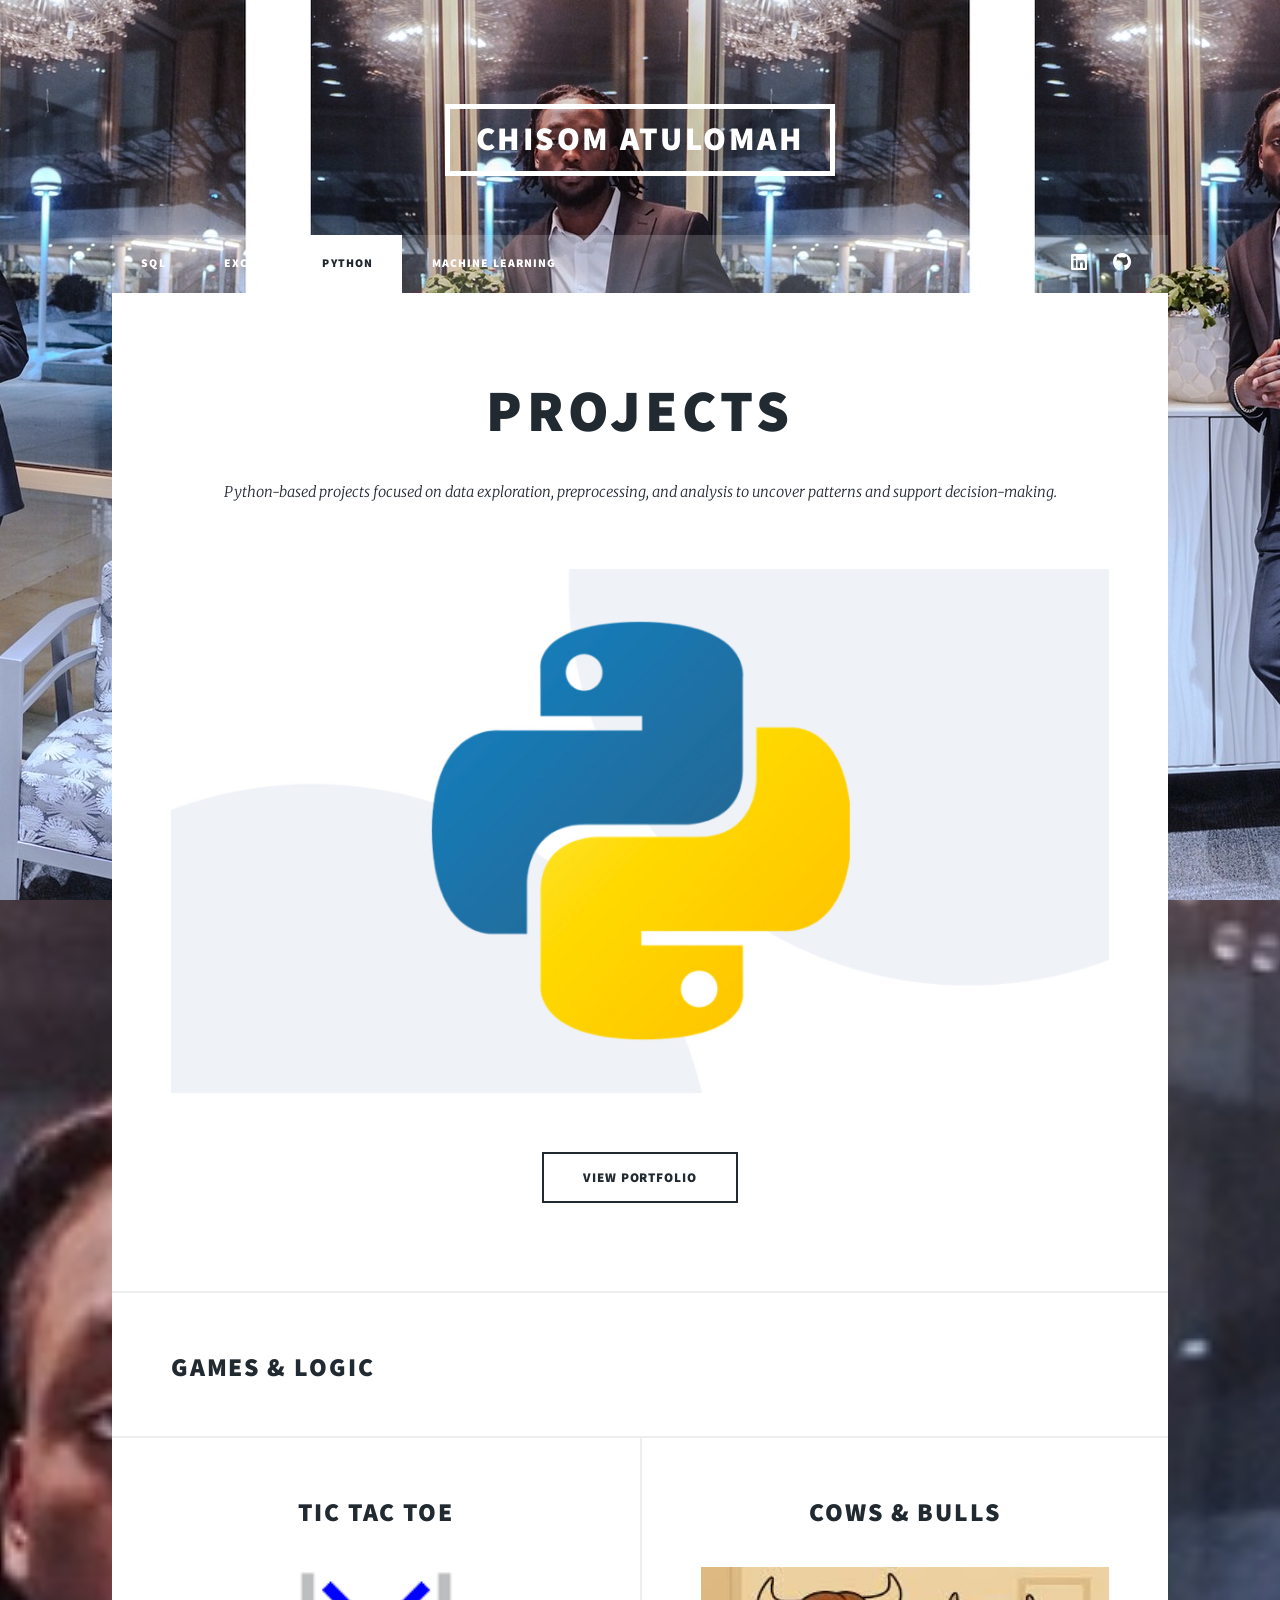
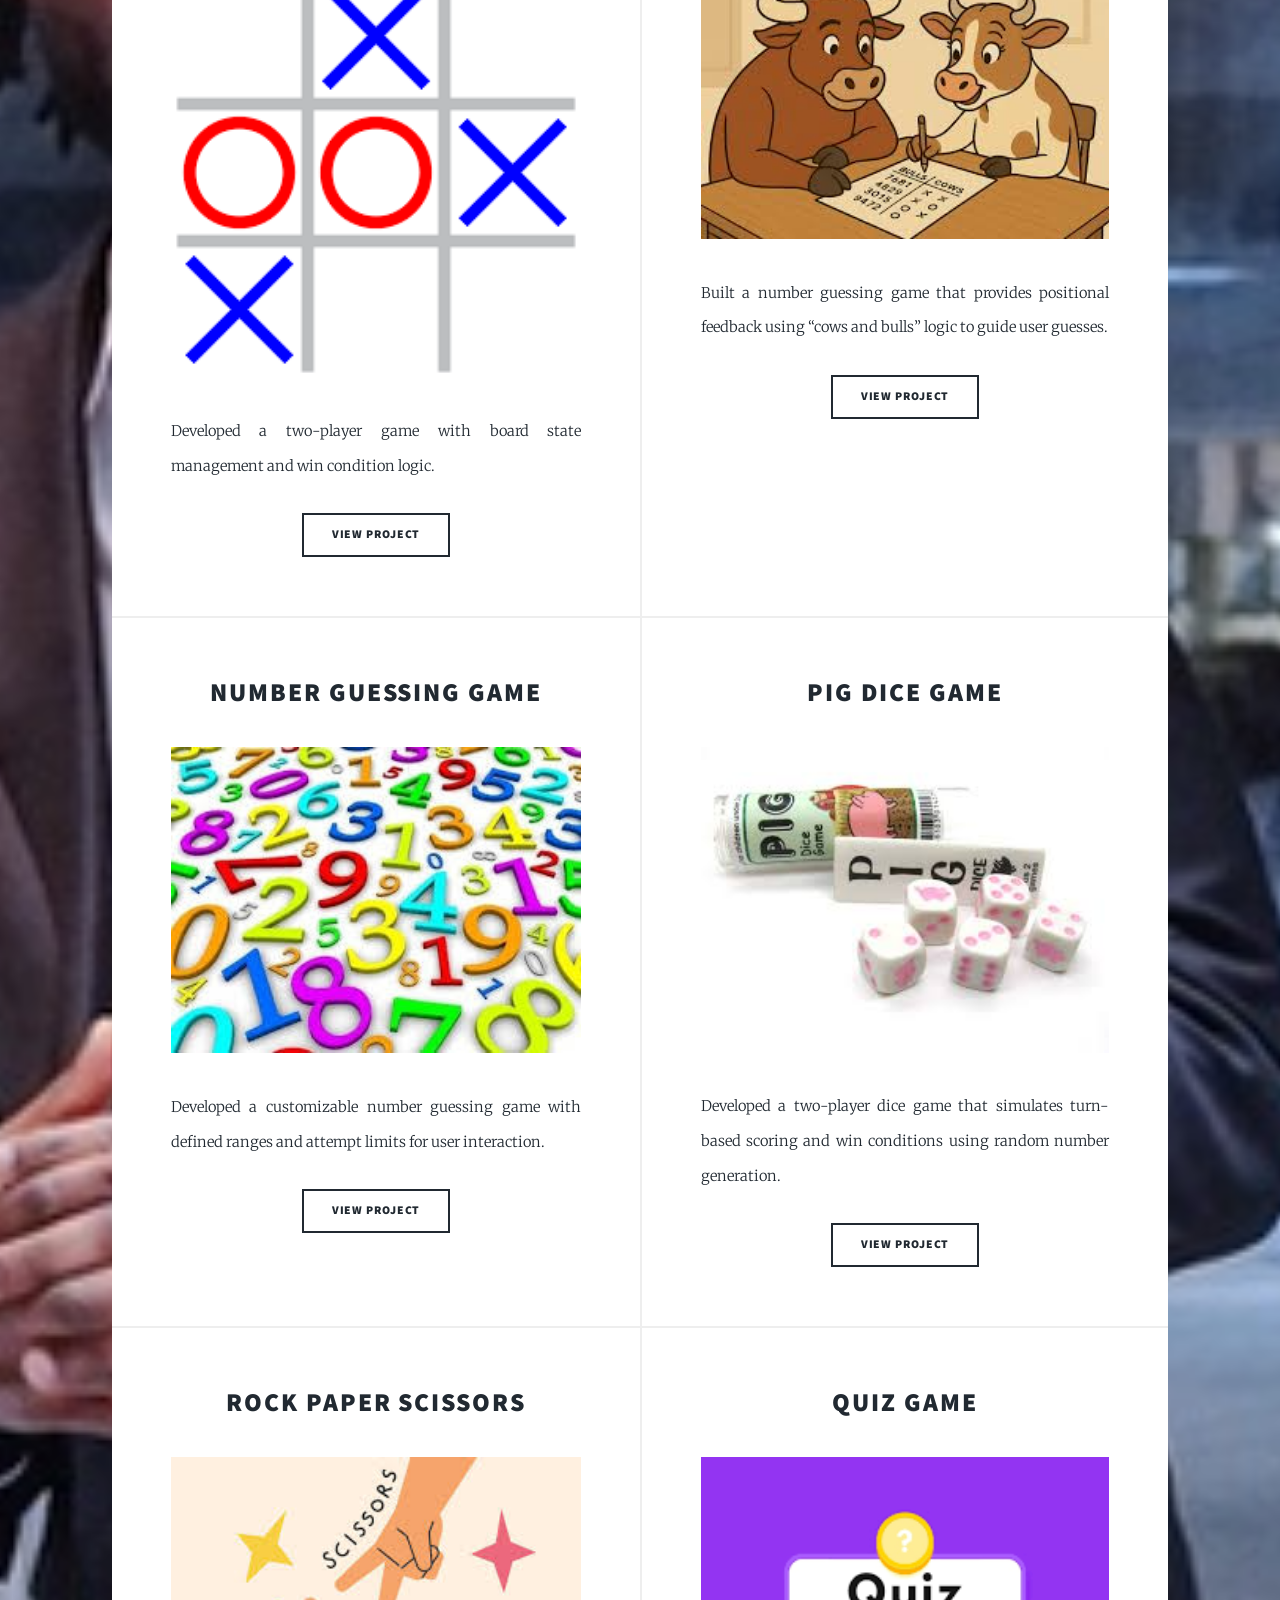
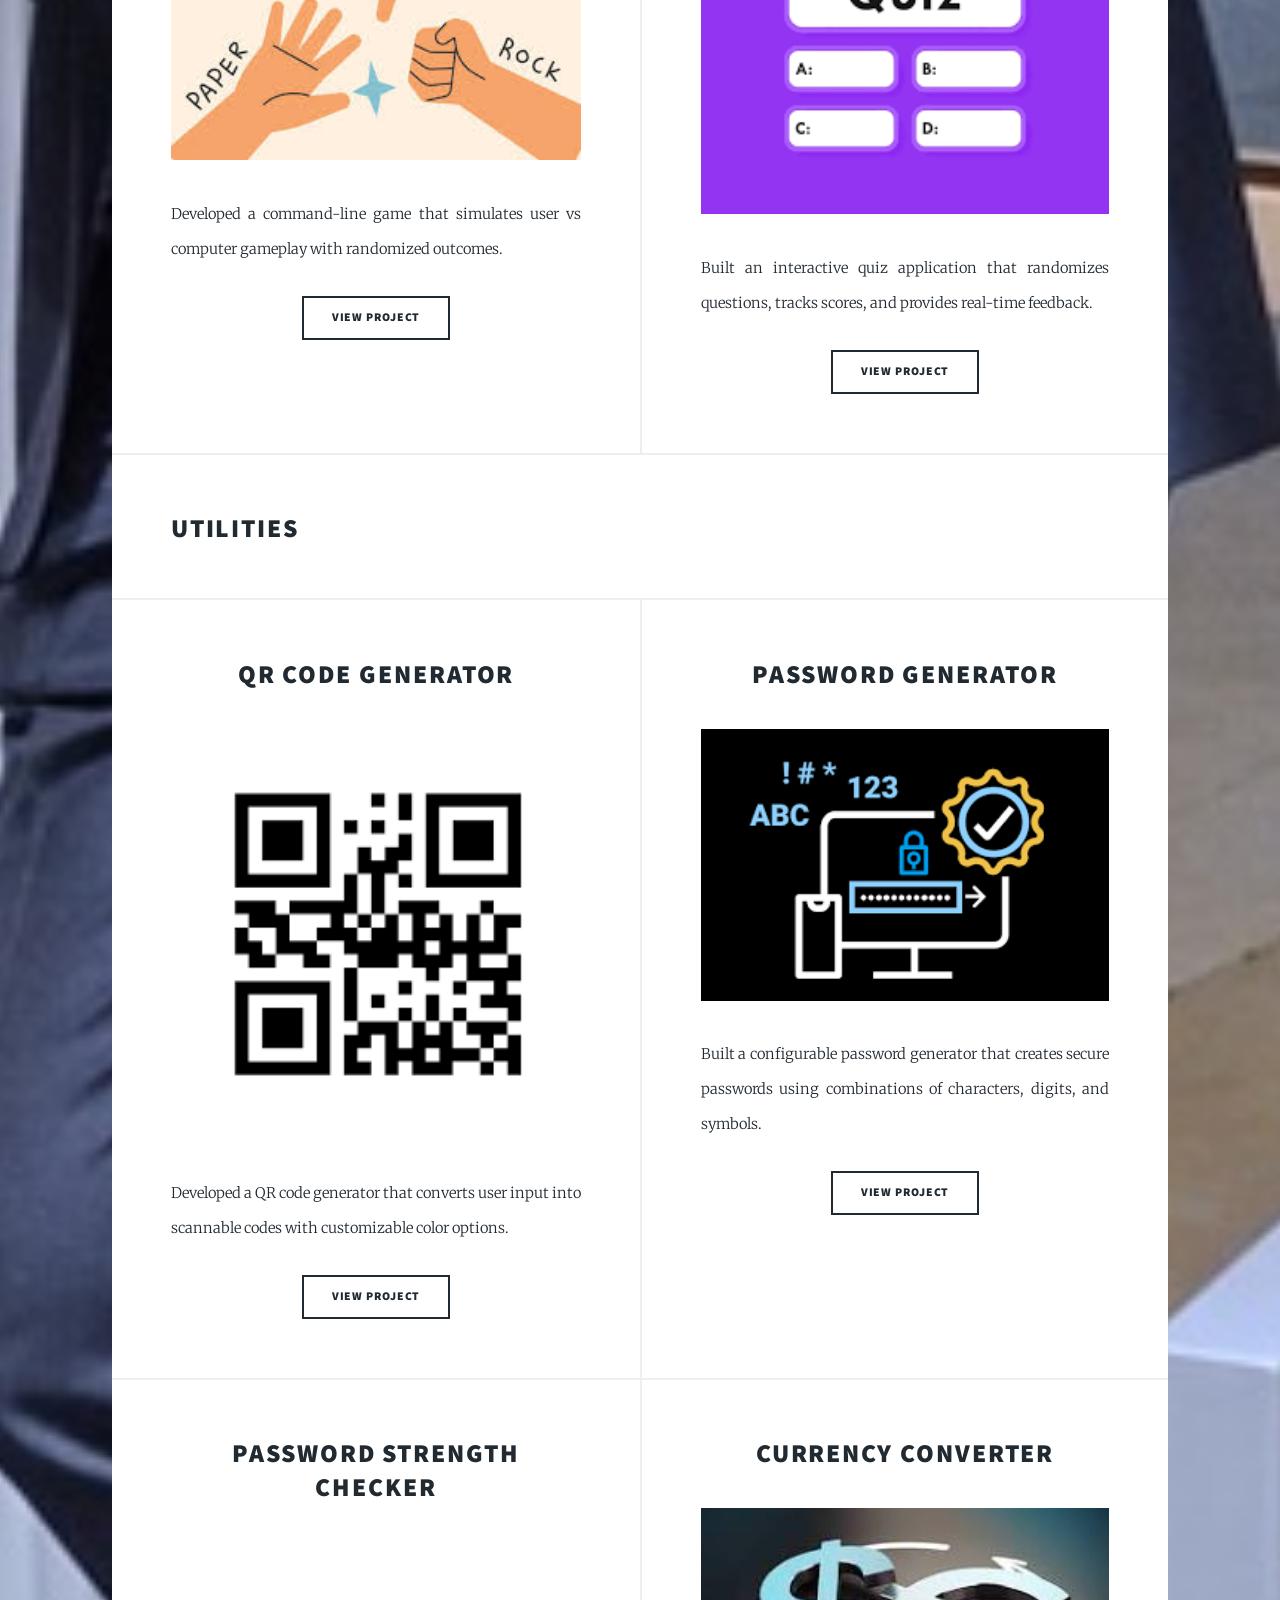
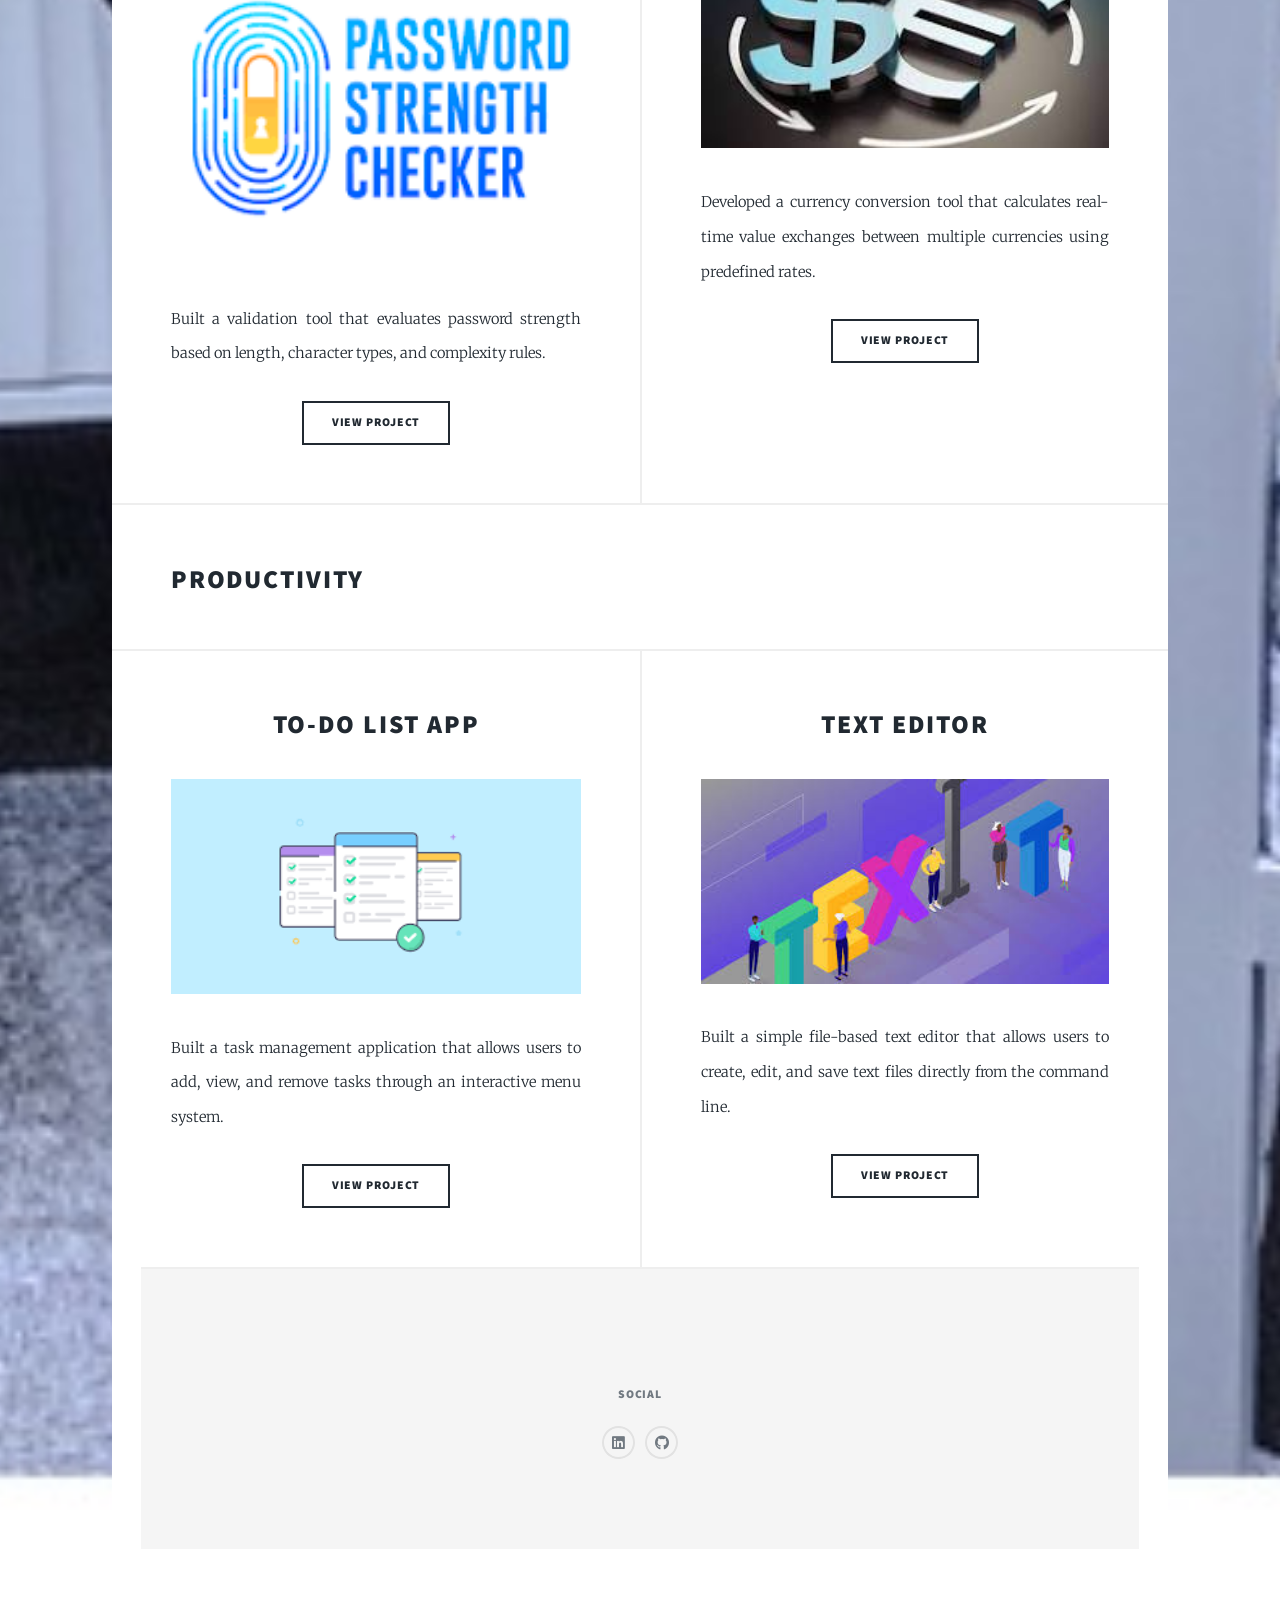
<file: python.html>
<!DOCTYPE HTML>
<!--
	Massively by HTML5 UP
	html5up.net | @ajlkn
	Free for personal and commercial use under the CCA 3.0 license (html5up.net/license)
-->
<html>
	<head>
		<title>Chisom Atulomah Portfolio</title>
		<meta charset="utf-8" />
		<meta name="viewport" content="width=device-width, initial-scale=1, user-scalable=no" />
		<link rel="stylesheet" href="assets/css/main.css" />
		<noscript><link rel="stylesheet" href="assets/css/noscript.css" /></noscript>
	</head>
	<body class="is-preload">

		<!-- Wrapper -->
			<div id="wrapper">

				<!-- Header -->
					<header id="header">
						<a href="index.html" class="logo">Chisom Atulomah</a>
					</header>

				<!-- Nav -->
					<nav id="nav">
						<ul class="links">
							<li><a href="index.html">SQL</a></li>
							<li><a href="excel.html">Excel</a></li>
							<li class="active"><a href="python.html">Python</a></li>
							<li><a href="ML.html">Machine Learning</a></li>
						</ul>
						<ul class="icons">
							<li><a href="https://www.linkedin.com/in/chisom-atulomah-0ba310169/" class="icon brands fa-linkedin"><span class="label">LinkedIn</span></a></li>
							<li><a href="https://github.com/ChisomAN" class="icon brands fa-github"><span class="label">GitHub</span></a></li>
						</ul>
					</nav>

				      <!-- Main -->
      <div id="main">
        <!-- Featured Post -->
        <article class="post featured">
          <header class="major">
            <h2>
              <a>Projects</a>
            </h2>
            <p>
              Python-based projects focused on data exploration, preprocessing, and analysis to uncover patterns and support decision-making.
            </p>
          </header>
          <a
            href="https://github.com/ChisomAN/CNA_Practice_Projects.git"
            class="image main"
            ><img src="images/python.jpeg" alt=""
          /></a>
          <ul class="actions special">
            <li>
              <a
                href="https://github.com/ChisomAN/CNA_Practice_Projects.git"
                class="button large"
                >View Portfolio</a
              >
            </li>
          </ul>
        </article>

		<!-- Posts -->
		<header>
			  <h2>
				<a
				  >Games & Logic</a>
			  </h2>
		</header>
		<section class="posts">
		  <article>
			<header>
			  <h2>
				<a
				  >Tic Tac Toe</a>
			  </h2>
			</header>
			<a
			  href="https://github.com/ChisomAN/CNA_Practice_Projects/blob/aad9c4647369aca68fa33edab44634a464c0195d/tic_tac_toe.py"
			  class="image fit"
			  ><img src="images/ttt.jpeg" alt=""
			/></a>
			<p>
			  Developed a two-player game with board state management and win condition logic.
			</p>
			<ul class="actions special">
			  <li>
				<a
				  href="https://github.com/ChisomAN/CNA_Practice_Projects/blob/aad9c4647369aca68fa33edab44634a464c0195d/tic_tac_toe.py"
				  class="button"
				  >View Project</a
				>
			  </li>
			</ul>
		  </article>
		  <article>
			<header>
			  <h2>
				<a
				  >Cows & Bulls</a>
			  </h2>
			</header>
			<a
			  href="https://github.com/ChisomAN/CNA_Practice_Projects/blob/aad9c4647369aca68fa33edab44634a464c0195d/cb.py"
			  class="image fit"
			  ><img src="images/cb.jpeg" alt=""
			/></a>
			<p>
			  Built a number guessing game that provides positional feedback using “cows and bulls” logic to guide user guesses.
			</p>
			<ul class="actions special">
			  <li>
				<a
				  href="https://github.com/ChisomAN/CNA_Practice_Projects/blob/aad9c4647369aca68fa33edab44634a464c0195d/cb.py"
				  class="button"
				  >View Project</a
				>
			  </li>
			</ul>
		  </article>
		 <article>
			<header>
			  <h2>
				<a
				  >Number Guessing Game</a>
			  </h2>
			</header>
			<a
			  href="https://github.com/ChisomAN/CNA_Practice_Projects/blob/aad9c4647369aca68fa33edab44634a464c0195d/numguess.py"
			  class="image fit"
			  ><img src="images/ngg.jpeg" alt=""
			/></a>
			<p>
			  Developed a customizable number guessing game with defined ranges and attempt limits for user interaction.
			</p>
			<ul class="actions special">
			  <li>
				<a
				  href="https://github.com/ChisomAN/CNA_Practice_Projects/blob/aad9c4647369aca68fa33edab44634a464c0195d/numguess.py"
				  class="button"
				  >View Project</a
				>
			  </li>
			</ul>
		  </article>
		  <article>
			<header>
			  <h2>
				<a
				  >Pig Dice Game</a>
			  </h2>
			</header>
			<a
			  href="https://github.com/ChisomAN/CNA_Practice_Projects/blob/aad9c4647369aca68fa33edab44634a464c0195d/pigdice.py"
			  class="image fit"
			  ><img src="images/pigdice.jpeg" alt=""
			/></a>
			<p>
			  Developed a two-player dice game that simulates turn-based scoring and win conditions using random number generation.
			</p>
			<ul class="actions special">
			  <li>
				<a
				  href="https://github.com/ChisomAN/CNA_Practice_Projects/blob/aad9c4647369aca68fa33edab44634a464c0195d/pigdice.py"
				  class="button"
				  >View Project</a
				>
			  </li>
			</ul>
		  </article>
		 <article>
			<header>
			  <h2>
				<a
				  >Rock Paper Scissors</a>
			  </h2>
			</header>
			<a
			  href="https://github.com/ChisomAN/CNA_Practice_Projects/blob/aad9c4647369aca68fa33edab44634a464c0195d/rps.py"
			  class="image fit"
			  ><img src="images/ rps.jpeg" alt=""
			/></a>
			<p>
			  Developed a command-line game that simulates user vs computer gameplay with randomized outcomes.
			</p>
			<ul class="actions special">
			  <li>
				<a
				  href="https://github.com/ChisomAN/CNA_Practice_Projects/blob/aad9c4647369aca68fa33edab44634a464c0195d/rps.py"
				  class="button"
				  >View Project</a
				>
			  </li>
			</ul>
		  </article>
		<article>
			<header>
			  <h2>
				<a
				  >Quiz Game</a>
			  </h2>
			</header>
			<a
			  href="https://github.com/ChisomAN/CNA_Practice_Projects/blob/aad9c4647369aca68fa33edab44634a464c0195d/quiz_game.py"
			  class="image fit"
			  ><img src="images/quiz.jpeg" alt=""
			/></a>
			<p>
			  Built an interactive quiz application that randomizes questions, tracks scores, and provides real-time feedback.
			</p>
			<ul class="actions special">
			  <li>
				<a
				  href="https://github.com/ChisomAN/CNA_Practice_Projects/blob/aad9c4647369aca68fa33edab44634a464c0195d/quiz_game.py"
				  class="button"
				  >View Project</a
				>
			  </li>
			</ul>
		  </article>
		</section>

		  <!-- Posts -->
		  <header>
			  <h2>
				<a
				  >Utilities</a>
			  </h2>
		</header>
		<section class="posts">
		  <article>
			<header>
			  <h2>
				<a
				  >QR Code Generator</a>
			  </h2>
			</header>
			<a
			  href="https://github.com/ChisomAN/CNA_Practice_Projects/blob/aad9c4647369aca68fa33edab44634a464c0195d/qr_code.py"
			  class="image fit"
			  ><img src="images/qr.jpeg" alt=""
			/></a>
			<p>
			  Developed a QR code generator that converts user input into scannable codes with customizable color options.
			</p>
			<ul class="actions special">
			  <li>
				<a
				  href="https://github.com/ChisomAN/CNA_Practice_Projects/blob/aad9c4647369aca68fa33edab44634a464c0195d/qr_code.py"
				  class="button"
				  >View Project</a
				>
			  </li>
			</ul>
		  </article>
		  <article>
			<header>
			  <h2>
				<a
				  >Password Generator</a>
			  </h2>
			</header>
			<a
			  href="https://github.com/ChisomAN/CNA_Practice_Projects/blob/aad9c4647369aca68fa33edab44634a464c0195d/pg.py"
			  class="image fit"
			  ><img src="images/password.jpeg" alt=""
			/></a>
			<p>
			  Built a configurable password generator that creates secure passwords using combinations of characters, digits, and symbols.
			</p>
			<ul class="actions special">
			  <li>
				<a
				  href="https://github.com/ChisomAN/CNA_Practice_Projects/blob/aad9c4647369aca68fa33edab44634a464c0195d/pg.py"
				  class="button"
				  >View Project</a
				>
			  </li>
			</ul>
		  </article>
		 <article>
			<header>
			  <h2>
				<a
				  >Password Strength Checker</a>
			  </h2>
			</header>
			<a
			  href="https://github.com/ChisomAN/CNA_Practice_Projects/blob/aad9c4647369aca68fa33edab44634a464c0195d/psc.py"
			  class="image fit"
			  ><img src="images/strength.jpeg" alt=""
			/></a>
			<p>
			  Built a validation tool that evaluates password strength based on length, character types, and complexity rules.
			</p>
			<ul class="actions special">
			  <li>
				<a
				  href="https://github.com/ChisomAN/CNA_Practice_Projects/blob/aad9c4647369aca68fa33edab44634a464c0195d/psc.py"
				  class="button"
				  >View Project</a
				>
			  </li>
			</ul>
		  </article>
		  <article>
			<header>
			  <h2>
				<a
				  >Currency Converter</a>
			  </h2>
			</header>
			<a
			  href="https://github.com/ChisomAN/CNA_Practice_Projects/blob/aad9c4647369aca68fa33edab44634a464c0195d/currency.py"
			  class="image fit"
			  ><img src="images/currency.jpeg" alt=""
			/></a>
			<p>
			  Developed a currency conversion tool that calculates real-time value exchanges between multiple currencies using predefined rates.
			</p>
			<ul class="actions special">
			  <li>
				<a
				  href="https://github.com/ChisomAN/CNA_Practice_Projects/blob/aad9c4647369aca68fa33edab44634a464c0195d/currency.py"
				  class="button"
				  >View Project</a
				>
			  </li>
			</ul>
		  </article>
		</section>

		   <!-- Posts -->
		  <header>
			  <h2>
				<a
				  >Productivity</a>
			  </h2>
		</header>
		<section class="posts">
		  <article>
			<header>
			  <h2>
				<a
				  >To-Do List App</a>
			  </h2>
			</header>
			<a
			  href="https://github.com/ChisomAN/CNA_Practice_Projects/blob/aad9c4647369aca68fa33edab44634a464c0195d/todo.py"
			  class="image fit"
			  ><img src="images/to-do.jpeg" alt=""
			/></a>
			<p>
			  Built a task management application that allows users to add, view, and remove tasks through an interactive menu system.
			</p>
			<ul class="actions special">
			  <li>
				<a
				  href="https://github.com/ChisomAN/CNA_Practice_Projects/blob/aad9c4647369aca68fa33edab44634a464c0195d/todo.py"
				  class="button"
				  >View Project</a
				>
			  </li>
			</ul>
		  </article>
		  <article>
			<header>
			  <h2>
				<a
				  >Text Editor</a>
			  </h2>
			</header>
			<a
			  href="https://github.com/ChisomAN/CNA_Practice_Projects/blob/aad9c4647369aca68fa33edab44634a464c0195d/texteditor.py"
			  class="image fit"
			  ><img src="images/text.jpeg" alt=""
			/></a>
			<p>
			  Built a simple file-based text editor that allows users to create, edit, and save text files directly from the command line.
			</p>
			<ul class="actions special">
			  <li>
				<a
				  href="https://github.com/ChisomAN/CNA_Practice_Projects/blob/aad9c4647369aca68fa33edab44634a464c0195d/texteditor.py"
				  class="button"
				  >View Project</a
				>
			  </li>
			</ul>
		  </article>
		</section>
		
      <!-- Footer -->
      <footer id="footer">
          <section>
            <h3>Social</h3>
            <ul class="icons alt">
              <li>
                <a
                  href="https://www.linkedin.com/in/chisom-atulomah-0ba310169/"
                  class="icon brands alt fa-linkedin"
                  ><span class="label">LinkedIn</span></a
                >
              </li>
              <li>
                <a
                  href="https://github.com/ChisomAN"
                  class="icon brands alt fa-github"
                  ><span class="label">GitHub</span></a
                >
              </li>
            </ul>
          </section>
      </footer>

				<!-- Copyright -->
					<div id="copyright">
						<ul><li>&copy; Untitled</li><li>Design: <a href="https://html5up.net">HTML5 UP</a></li></ul>
					</div>

			</div>

		<!-- Scripts -->
			<script src="assets/js/jquery.min.js"></script>
			<script src="assets/js/jquery.scrollex.min.js"></script>
			<script src="assets/js/jquery.scrolly.min.js"></script>
			<script src="assets/js/browser.min.js"></script>
			<script src="assets/js/breakpoints.min.js"></script>
			<script src="assets/js/util.js"></script>
			<script src="assets/js/main.js"></script>

	</body>
</html>
</file>
<file: assets/css/main.css>
@import url(fontawesome-all.min.css);
@import url("https://fonts.googleapis.com/css?family=Merriweather:300,700,300italic,700italic|Source+Sans+Pro:900");

/*
	Massively by HTML5 UP
	html5up.net | @ajlkn
	Free for personal and commercial use under the CCA 3.0 license (html5up.net/license)
*/

html, body, div, span, applet, object,
iframe, h1, h2, h3, h4, h5, h6, p, blockquote,
pre, a, abbr, acronym, address, big, cite,
code, del, dfn, em, img, ins, kbd, q, s, samp,
small, strike, strong, sub, sup, tt, var, b,
u, i, center, dl, dt, dd, ol, ul, li, fieldset,
form, label, legend, table, caption, tbody,
tfoot, thead, tr, th, td, article, aside,
canvas, details, embed, figure, figcaption,
footer, header, hgroup, menu, nav, output, ruby,
section, summary, time, mark, audio, video {
	margin: 0;
	padding: 0;
	border: 0;
	font-size: 100%;
	font: inherit;
	vertical-align: baseline;}

article, aside, details, figcaption, figure,
footer, header, hgroup, menu, nav, section {
	display: block;}

body {
	line-height: 1;
}

ol, ul {
	list-style: none;
}

blockquote, q {
	quotes: none;
}

	blockquote:before, blockquote:after, q:before, q:after {
		content: '';
		content: none;
	}

table {
	border-collapse: collapse;
	border-spacing: 0;
}

body {
	-webkit-text-size-adjust: none;
}

mark {
	background-color: transparent;
	color: inherit;
}

input::-moz-focus-inner {
	border: 0;
	padding: 0;
}

input, select, textarea {
	-moz-appearance: none;
	-webkit-appearance: none;
	-ms-appearance: none;
	appearance: none;
}

/* Basic */

	@-ms-viewport {
		width: device-width;
	}

	body {
		-ms-overflow-style: scrollbar;
	}

	@media screen and (max-width: 480px) {

		html, body {
			min-width: 320px;
		}

	}

	html {
		box-sizing: border-box;
	}

	*, *:before, *:after {
		box-sizing: inherit;
	}

	body {
		background-color: #1e252d;
	}

		body.is-preload *, body.is-preload *:before, body.is-preload *:after {
			-moz-animation: none !important;
			-webkit-animation: none !important;
			-ms-animation: none !important;
			animation: none !important;
			-moz-transition: none !important;
			-webkit-transition: none !important;
			-ms-transition: none !important;
			transition: none !important;
		}

/* Type */

	html {
		font-size: 16pt;
	}

		@media screen and (max-width: 1680px) {

			html {
				font-size: 12pt;
			}

		}

		@media screen and (max-width: 1280px) {

			html {
				font-size: 11pt;
			}

		}

		@media screen and (max-width: 360px) {

			html {
				font-size: 10pt;
			}

		}

	body {
		color: #212931;
	}

	body, input, select, textarea {
		font-family: "Merriweather", Georgia, serif;
		font-weight: 300;
		font-size: 1rem;
		line-height: 2.375;
	}

	a {
		-moz-transition: color 0.2s ease-in-out, background-color 0.2s ease-in-out, border-color 0.2s ease-in-out, box-shadow 0.2s ease-in-out;
		-webkit-transition: color 0.2s ease-in-out, background-color 0.2s ease-in-out, border-color 0.2s ease-in-out, box-shadow 0.2s ease-in-out;
		-ms-transition: color 0.2s ease-in-out, background-color 0.2s ease-in-out, border-color 0.2s ease-in-out, box-shadow 0.2s ease-in-out;
		transition: color 0.2s ease-in-out, background-color 0.2s ease-in-out, border-color 0.2s ease-in-out, box-shadow 0.2s ease-in-out;
		border-bottom: dotted 1px;
		text-decoration: none;
	}

		a:hover {
			border-bottom-color: transparent;
		}

	strong, b {
		font-weight: 600;
	}

	em, i {
		font-style: italic;
	}

	p {
		text-align: justify;
		margin: 0 0 2rem 0;
	}

	h1, h2, h3, h4, h5, h6 {
		font-family: "Source Sans Pro", Helvetica, sans-serif;
		font-weight: 900;
		line-height: 1.5;
		letter-spacing: 0.075em;
		text-transform: uppercase;
		margin: 0 0 1rem 0;
	}

		h1 a, h2 a, h3 a, h4 a, h5 a, h6 a {
			border-bottom: 0;
			color: inherit;
			text-decoration: none;
		}

	h1 {
		font-size: 4rem;
		line-height: 1.1;
		margin: 0 0 2rem 0;
	}

	h2 {
		font-size: 1.75rem;
		line-height: 1.3;
		margin: 0 0 1.5rem 0;
	}

	h3 {
		font-size: 1.25rem;
		margin: 0 0 1.5rem 0;
	}

	h4 {
		font-size: 1rem;
	}

	h5 {
		font-size: 0.9rem;
	}

	h6 {
		font-size: 0.8rem;
	}

	sub {
		font-size: 0.8rem;
		position: relative;
		top: 0.5rem;
	}

	sup {
		font-size: 0.8rem;
		position: relative;
		top: -0.5rem;
	}

	blockquote {
		border-left: solid 4px;
		font-style: italic;
		margin: 0 0 2rem 0;
		padding: 0.5rem 0 0.5rem 2rem;
	}

	code {
		border: solid 2px;
		font-family: "Courier New", monospace;
		font-size: 0.9rem;
		margin: 0 0.25rem;
		padding: 0.25rem 0.65rem;
	}

	pre {
		-webkit-overflow-scrolling: touch;
		font-family: "Courier New", monospace;
		font-size: 0.9rem;
		margin: 0 0 2rem 0;
	}

		pre code {
			display: block;
			line-height: 1.75;
			padding: 1rem 1.5rem;
			overflow-x: auto;
		}

	hr {
		border: 0;
		border-bottom: solid 2px;
		margin: 3rem 0;
	}

		hr.major {
			margin: 5rem 0;
		}

	.align-left {
		text-align: left;
	}

	.align-center {
		text-align: center;
	}

	.align-right {
		text-align: right;
	}

	input, select, textarea {
		color: #212931;
	}

	a {
		color: #212931;
		border-bottom-color: rgba(33, 41, 49, 0.5);
	}

		a:hover {
			border-bottom-color: transparent;
			color: #18bfef !important;
		}

	strong, b {
		color: #212931;
	}

	h1, h2, h3, h4, h5, h6 {
		color: #212931;
	}

	blockquote {
		border-left-color: #eeeeee;
	}

	code {
		background: rgba(220, 220, 220, 0.25);
		border-color: #eeeeee;
	}

	hr {
		border-bottom-color: #eeeeee;
	}

/* Row */

	.row {
		display: flex;
		flex-wrap: wrap;
		box-sizing: border-box;
		align-items: stretch;
	}

		.row > * {
			box-sizing: border-box;
		}

		.row.gtr-uniform > * > :last-child {
			margin-bottom: 0;
		}

		.row.aln-left {
			justify-content: flex-start;
		}

		.row.aln-center {
			justify-content: center;
		}

		.row.aln-right {
			justify-content: flex-end;
		}

		.row.aln-top {
			align-items: flex-start;
		}

		.row.aln-middle {
			align-items: center;
		}

		.row.aln-bottom {
			align-items: flex-end;
		}

		.row > .imp {
			order: -1;
		}

		.row > .col-1 {
			width: 8.33333%;
		}

		.row > .off-1 {
			margin-left: 8.33333%;
		}

		.row > .col-2 {
			width: 16.66667%;
		}

		.row > .off-2 {
			margin-left: 16.66667%;
		}

		.row > .col-3 {
			width: 25%;
		}

		.row > .off-3 {
			margin-left: 25%;
		}

		.row > .col-4 {
			width: 33.33333%;
		}

		.row > .off-4 {
			margin-left: 33.33333%;
		}

		.row > .col-5 {
			width: 41.66667%;
		}

		.row > .off-5 {
			margin-left: 41.66667%;
		}

		.row > .col-6 {
			width: 50%;
		}

		.row > .off-6 {
			margin-left: 50%;
		}

		.row > .col-7 {
			width: 58.33333%;
		}

		.row > .off-7 {
			margin-left: 58.33333%;
		}

		.row > .col-8 {
			width: 66.66667%;
		}

		.row > .off-8 {
			margin-left: 66.66667%;
		}

		.row > .col-9 {
			width: 75%;
		}

		.row > .off-9 {
			margin-left: 75%;
		}

		.row > .col-10 {
			width: 83.33333%;
		}

		.row > .off-10 {
			margin-left: 83.33333%;
		}

		.row > .col-11 {
			width: 91.66667%;
		}

		.row > .off-11 {
			margin-left: 91.66667%;
		}

		.row > .col-12 {
			width: 100%;
		}

		.row > .off-12 {
			margin-left: 100%;
		}

		.row.gtr-0 {
			margin-top: 0;
			margin-left: 0rem;
		}

			.row.gtr-0 > * {
				padding: 0 0 0 0rem;
			}

			.row.gtr-0.gtr-uniform {
				margin-top: 0rem;
			}

				.row.gtr-0.gtr-uniform > * {
					padding-top: 0rem;
				}

		.row.gtr-25 {
			margin-top: 0;
			margin-left: -0.375rem;
		}

			.row.gtr-25 > * {
				padding: 0 0 0 0.375rem;
			}

			.row.gtr-25.gtr-uniform {
				margin-top: -0.375rem;
			}

				.row.gtr-25.gtr-uniform > * {
					padding-top: 0.375rem;
				}

		.row.gtr-50 {
			margin-top: 0;
			margin-left: -0.75rem;
		}

			.row.gtr-50 > * {
				padding: 0 0 0 0.75rem;
			}

			.row.gtr-50.gtr-uniform {
				margin-top: -0.75rem;
			}

				.row.gtr-50.gtr-uniform > * {
					padding-top: 0.75rem;
				}

		.row {
			margin-top: 0;
			margin-left: -1.5rem;
		}

			.row > * {
				padding: 0 0 0 1.5rem;
			}

			.row.gtr-uniform {
				margin-top: -1.5rem;
			}

				.row.gtr-uniform > * {
					padding-top: 1.5rem;
				}

		.row.gtr-150 {
			margin-top: 0;
			margin-left: -2.25rem;
		}

			.row.gtr-150 > * {
				padding: 0 0 0 2.25rem;
			}

			.row.gtr-150.gtr-uniform {
				margin-top: -2.25rem;
			}

				.row.gtr-150.gtr-uniform > * {
					padding-top: 2.25rem;
				}

		.row.gtr-200 {
			margin-top: 0;
			margin-left: -3rem;
		}

			.row.gtr-200 > * {
				padding: 0 0 0 3rem;
			}

			.row.gtr-200.gtr-uniform {
				margin-top: -3rem;
			}

				.row.gtr-200.gtr-uniform > * {
					padding-top: 3rem;
				}

		@media screen and (max-width: 1680px) {

			.row {
				display: flex;
				flex-wrap: wrap;
				box-sizing: border-box;
				align-items: stretch;
			}

				.row > * {
					box-sizing: border-box;
				}

				.row.gtr-uniform > * > :last-child {
					margin-bottom: 0;
				}

				.row.aln-left {
					justify-content: flex-start;
				}

				.row.aln-center {
					justify-content: center;
				}

				.row.aln-right {
					justify-content: flex-end;
				}

				.row.aln-top {
					align-items: flex-start;
				}

				.row.aln-middle {
					align-items: center;
				}

				.row.aln-bottom {
					align-items: flex-end;
				}

				.row > .imp-xlarge {
					order: -1;
				}

				.row > .col-1-xlarge {
					width: 8.33333%;
				}

				.row > .off-1-xlarge {
					margin-left: 8.33333%;
				}

				.row > .col-2-xlarge {
					width: 16.66667%;
				}

				.row > .off-2-xlarge {
					margin-left: 16.66667%;
				}

				.row > .col-3-xlarge {
					width: 25%;
				}

				.row > .off-3-xlarge {
					margin-left: 25%;
				}

				.row > .col-4-xlarge {
					width: 33.33333%;
				}

				.row > .off-4-xlarge {
					margin-left: 33.33333%;
				}

				.row > .col-5-xlarge {
					width: 41.66667%;
				}

				.row > .off-5-xlarge {
					margin-left: 41.66667%;
				}

				.row > .col-6-xlarge {
					width: 50%;
				}

				.row > .off-6-xlarge {
					margin-left: 50%;
				}

				.row > .col-7-xlarge {
					width: 58.33333%;
				}

				.row > .off-7-xlarge {
					margin-left: 58.33333%;
				}

				.row > .col-8-xlarge {
					width: 66.66667%;
				}

				.row > .off-8-xlarge {
					margin-left: 66.66667%;
				}

				.row > .col-9-xlarge {
					width: 75%;
				}

				.row > .off-9-xlarge {
					margin-left: 75%;
				}

				.row > .col-10-xlarge {
					width: 83.33333%;
				}

				.row > .off-10-xlarge {
					margin-left: 83.33333%;
				}

				.row > .col-11-xlarge {
					width: 91.66667%;
				}

				.row > .off-11-xlarge {
					margin-left: 91.66667%;
				}

				.row > .col-12-xlarge {
					width: 100%;
				}

				.row > .off-12-xlarge {
					margin-left: 100%;
				}

				.row.gtr-0 {
					margin-top: 0;
					margin-left: 0rem;
				}

					.row.gtr-0 > * {
						padding: 0 0 0 0rem;
					}

					.row.gtr-0.gtr-uniform {
						margin-top: 0rem;
					}

						.row.gtr-0.gtr-uniform > * {
							padding-top: 0rem;
						}

				.row.gtr-25 {
					margin-top: 0;
					margin-left: -0.375rem;
				}

					.row.gtr-25 > * {
						padding: 0 0 0 0.375rem;
					}

					.row.gtr-25.gtr-uniform {
						margin-top: -0.375rem;
					}

						.row.gtr-25.gtr-uniform > * {
							padding-top: 0.375rem;
						}

				.row.gtr-50 {
					margin-top: 0;
					margin-left: -0.75rem;
				}

					.row.gtr-50 > * {
						padding: 0 0 0 0.75rem;
					}

					.row.gtr-50.gtr-uniform {
						margin-top: -0.75rem;
					}

						.row.gtr-50.gtr-uniform > * {
							padding-top: 0.75rem;
						}

				.row {
					margin-top: 0;
					margin-left: -1.5rem;
				}

					.row > * {
						padding: 0 0 0 1.5rem;
					}

					.row.gtr-uniform {
						margin-top: -1.5rem;
					}

						.row.gtr-uniform > * {
							padding-top: 1.5rem;
						}

				.row.gtr-150 {
					margin-top: 0;
					margin-left: -2.25rem;
				}

					.row.gtr-150 > * {
						padding: 0 0 0 2.25rem;
					}

					.row.gtr-150.gtr-uniform {
						margin-top: -2.25rem;
					}

						.row.gtr-150.gtr-uniform > * {
							padding-top: 2.25rem;
						}

				.row.gtr-200 {
					margin-top: 0;
					margin-left: -3rem;
				}

					.row.gtr-200 > * {
						padding: 0 0 0 3rem;
					}

					.row.gtr-200.gtr-uniform {
						margin-top: -3rem;
					}

						.row.gtr-200.gtr-uniform > * {
							padding-top: 3rem;
						}

		}

		@media screen and (max-width: 1280px) {

			.row {
				display: flex;
				flex-wrap: wrap;
				box-sizing: border-box;
				align-items: stretch;
			}

				.row > * {
					box-sizing: border-box;
				}

				.row.gtr-uniform > * > :last-child {
					margin-bottom: 0;
				}

				.row.aln-left {
					justify-content: flex-start;
				}

				.row.aln-center {
					justify-content: center;
				}

				.row.aln-right {
					justify-content: flex-end;
				}

				.row.aln-top {
					align-items: flex-start;
				}

				.row.aln-middle {
					align-items: center;
				}

				.row.aln-bottom {
					align-items: flex-end;
				}

				.row > .imp-large {
					order: -1;
				}

				.row > .col-1-large {
					width: 8.33333%;
				}

				.row > .off-1-large {
					margin-left: 8.33333%;
				}

				.row > .col-2-large {
					width: 16.66667%;
				}

				.row > .off-2-large {
					margin-left: 16.66667%;
				}

				.row > .col-3-large {
					width: 25%;
				}

				.row > .off-3-large {
					margin-left: 25%;
				}

				.row > .col-4-large {
					width: 33.33333%;
				}

				.row > .off-4-large {
					margin-left: 33.33333%;
				}

				.row > .col-5-large {
					width: 41.66667%;
				}

				.row > .off-5-large {
					margin-left: 41.66667%;
				}

				.row > .col-6-large {
					width: 50%;
				}

				.row > .off-6-large {
					margin-left: 50%;
				}

				.row > .col-7-large {
					width: 58.33333%;
				}

				.row > .off-7-large {
					margin-left: 58.33333%;
				}

				.row > .col-8-large {
					width: 66.66667%;
				}

				.row > .off-8-large {
					margin-left: 66.66667%;
				}

				.row > .col-9-large {
					width: 75%;
				}

				.row > .off-9-large {
					margin-left: 75%;
				}

				.row > .col-10-large {
					width: 83.33333%;
				}

				.row > .off-10-large {
					margin-left: 83.33333%;
				}

				.row > .col-11-large {
					width: 91.66667%;
				}

				.row > .off-11-large {
					margin-left: 91.66667%;
				}

				.row > .col-12-large {
					width: 100%;
				}

				.row > .off-12-large {
					margin-left: 100%;
				}

				.row.gtr-0 {
					margin-top: 0;
					margin-left: 0rem;
				}

					.row.gtr-0 > * {
						padding: 0 0 0 0rem;
					}

					.row.gtr-0.gtr-uniform {
						margin-top: 0rem;
					}

						.row.gtr-0.gtr-uniform > * {
							padding-top: 0rem;
						}

				.row.gtr-25 {
					margin-top: 0;
					margin-left: -0.375rem;
				}

					.row.gtr-25 > * {
						padding: 0 0 0 0.375rem;
					}

					.row.gtr-25.gtr-uniform {
						margin-top: -0.375rem;
					}

						.row.gtr-25.gtr-uniform > * {
							padding-top: 0.375rem;
						}

				.row.gtr-50 {
					margin-top: 0;
					margin-left: -0.75rem;
				}

					.row.gtr-50 > * {
						padding: 0 0 0 0.75rem;
					}

					.row.gtr-50.gtr-uniform {
						margin-top: -0.75rem;
					}

						.row.gtr-50.gtr-uniform > * {
							padding-top: 0.75rem;
						}

				.row {
					margin-top: 0;
					margin-left: -1.5rem;
				}

					.row > * {
						padding: 0 0 0 1.5rem;
					}

					.row.gtr-uniform {
						margin-top: -1.5rem;
					}

						.row.gtr-uniform > * {
							padding-top: 1.5rem;
						}

				.row.gtr-150 {
					margin-top: 0;
					margin-left: -2.25rem;
				}

					.row.gtr-150 > * {
						padding: 0 0 0 2.25rem;
					}

					.row.gtr-150.gtr-uniform {
						margin-top: -2.25rem;
					}

						.row.gtr-150.gtr-uniform > * {
							padding-top: 2.25rem;
						}

				.row.gtr-200 {
					margin-top: 0;
					margin-left: -3rem;
				}

					.row.gtr-200 > * {
						padding: 0 0 0 3rem;
					}

					.row.gtr-200.gtr-uniform {
						margin-top: -3rem;
					}

						.row.gtr-200.gtr-uniform > * {
							padding-top: 3rem;
						}

		}

		@media screen and (max-width: 980px) {

			.row {
				display: flex;
				flex-wrap: wrap;
				box-sizing: border-box;
				align-items: stretch;
			}

				.row > * {
					box-sizing: border-box;
				}

				.row.gtr-uniform > * > :last-child {
					margin-bottom: 0;
				}

				.row.aln-left {
					justify-content: flex-start;
				}

				.row.aln-center {
					justify-content: center;
				}

				.row.aln-right {
					justify-content: flex-end;
				}

				.row.aln-top {
					align-items: flex-start;
				}

				.row.aln-middle {
					align-items: center;
				}

				.row.aln-bottom {
					align-items: flex-end;
				}

				.row > .imp-medium {
					order: -1;
				}

				.row > .col-1-medium {
					width: 8.33333%;
				}

				.row > .off-1-medium {
					margin-left: 8.33333%;
				}

				.row > .col-2-medium {
					width: 16.66667%;
				}

				.row > .off-2-medium {
					margin-left: 16.66667%;
				}

				.row > .col-3-medium {
					width: 25%;
				}

				.row > .off-3-medium {
					margin-left: 25%;
				}

				.row > .col-4-medium {
					width: 33.33333%;
				}

				.row > .off-4-medium {
					margin-left: 33.33333%;
				}

				.row > .col-5-medium {
					width: 41.66667%;
				}

				.row > .off-5-medium {
					margin-left: 41.66667%;
				}

				.row > .col-6-medium {
					width: 50%;
				}

				.row > .off-6-medium {
					margin-left: 50%;
				}

				.row > .col-7-medium {
					width: 58.33333%;
				}

				.row > .off-7-medium {
					margin-left: 58.33333%;
				}

				.row > .col-8-medium {
					width: 66.66667%;
				}

				.row > .off-8-medium {
					margin-left: 66.66667%;
				}

				.row > .col-9-medium {
					width: 75%;
				}

				.row > .off-9-medium {
					margin-left: 75%;
				}

				.row > .col-10-medium {
					width: 83.33333%;
				}

				.row > .off-10-medium {
					margin-left: 83.33333%;
				}

				.row > .col-11-medium {
					width: 91.66667%;
				}

				.row > .off-11-medium {
					margin-left: 91.66667%;
				}

				.row > .col-12-medium {
					width: 100%;
				}

				.row > .off-12-medium {
					margin-left: 100%;
				}

				.row.gtr-0 {
					margin-top: 0;
					margin-left: 0rem;
				}

					.row.gtr-0 > * {
						padding: 0 0 0 0rem;
					}

					.row.gtr-0.gtr-uniform {
						margin-top: 0rem;
					}

						.row.gtr-0.gtr-uniform > * {
							padding-top: 0rem;
						}

				.row.gtr-25 {
					margin-top: 0;
					margin-left: -0.375rem;
				}

					.row.gtr-25 > * {
						padding: 0 0 0 0.375rem;
					}

					.row.gtr-25.gtr-uniform {
						margin-top: -0.375rem;
					}

						.row.gtr-25.gtr-uniform > * {
							padding-top: 0.375rem;
						}

				.row.gtr-50 {
					margin-top: 0;
					margin-left: -0.75rem;
				}

					.row.gtr-50 > * {
						padding: 0 0 0 0.75rem;
					}

					.row.gtr-50.gtr-uniform {
						margin-top: -0.75rem;
					}

						.row.gtr-50.gtr-uniform > * {
							padding-top: 0.75rem;
						}

				.row {
					margin-top: 0;
					margin-left: -1.5rem;
				}

					.row > * {
						padding: 0 0 0 1.5rem;
					}

					.row.gtr-uniform {
						margin-top: -1.5rem;
					}

						.row.gtr-uniform > * {
							padding-top: 1.5rem;
						}

				.row.gtr-150 {
					margin-top: 0;
					margin-left: -2.25rem;
				}

					.row.gtr-150 > * {
						padding: 0 0 0 2.25rem;
					}

					.row.gtr-150.gtr-uniform {
						margin-top: -2.25rem;
					}

						.row.gtr-150.gtr-uniform > * {
							padding-top: 2.25rem;
						}

				.row.gtr-200 {
					margin-top: 0;
					margin-left: -3rem;
				}

					.row.gtr-200 > * {
						padding: 0 0 0 3rem;
					}

					.row.gtr-200.gtr-uniform {
						margin-top: -3rem;
					}

						.row.gtr-200.gtr-uniform > * {
							padding-top: 3rem;
						}

		}

		@media screen and (max-width: 736px) {

			.row {
				display: flex;
				flex-wrap: wrap;
				box-sizing: border-box;
				align-items: stretch;
			}

				.row > * {
					box-sizing: border-box;
				}

				.row.gtr-uniform > * > :last-child {
					margin-bottom: 0;
				}

				.row.aln-left {
					justify-content: flex-start;
				}

				.row.aln-center {
					justify-content: center;
				}

				.row.aln-right {
					justify-content: flex-end;
				}

				.row.aln-top {
					align-items: flex-start;
				}

				.row.aln-middle {
					align-items: center;
				}

				.row.aln-bottom {
					align-items: flex-end;
				}

				.row > .imp-small {
					order: -1;
				}

				.row > .col-1-small {
					width: 8.33333%;
				}

				.row > .off-1-small {
					margin-left: 8.33333%;
				}

				.row > .col-2-small {
					width: 16.66667%;
				}

				.row > .off-2-small {
					margin-left: 16.66667%;
				}

				.row > .col-3-small {
					width: 25%;
				}

				.row > .off-3-small {
					margin-left: 25%;
				}

				.row > .col-4-small {
					width: 33.33333%;
				}

				.row > .off-4-small {
					margin-left: 33.33333%;
				}

				.row > .col-5-small {
					width: 41.66667%;
				}

				.row > .off-5-small {
					margin-left: 41.66667%;
				}

				.row > .col-6-small {
					width: 50%;
				}

				.row > .off-6-small {
					margin-left: 50%;
				}

				.row > .col-7-small {
					width: 58.33333%;
				}

				.row > .off-7-small {
					margin-left: 58.33333%;
				}

				.row > .col-8-small {
					width: 66.66667%;
				}

				.row > .off-8-small {
					margin-left: 66.66667%;
				}

				.row > .col-9-small {
					width: 75%;
				}

				.row > .off-9-small {
					margin-left: 75%;
				}

				.row > .col-10-small {
					width: 83.33333%;
				}

				.row > .off-10-small {
					margin-left: 83.33333%;
				}

				.row > .col-11-small {
					width: 91.66667%;
				}

				.row > .off-11-small {
					margin-left: 91.66667%;
				}

				.row > .col-12-small {
					width: 100%;
				}

				.row > .off-12-small {
					margin-left: 100%;
				}

				.row.gtr-0 {
					margin-top: 0;
					margin-left: 0rem;
				}

					.row.gtr-0 > * {
						padding: 0 0 0 0rem;
					}

					.row.gtr-0.gtr-uniform {
						margin-top: 0rem;
					}

						.row.gtr-0.gtr-uniform > * {
							padding-top: 0rem;
						}

				.row.gtr-25 {
					margin-top: 0;
					margin-left: -0.375rem;
				}

					.row.gtr-25 > * {
						padding: 0 0 0 0.375rem;
					}

					.row.gtr-25.gtr-uniform {
						margin-top: -0.375rem;
					}

						.row.gtr-25.gtr-uniform > * {
							padding-top: 0.375rem;
						}

				.row.gtr-50 {
					margin-top: 0;
					margin-left: -0.75rem;
				}

					.row.gtr-50 > * {
						padding: 0 0 0 0.75rem;
					}

					.row.gtr-50.gtr-uniform {
						margin-top: -0.75rem;
					}

						.row.gtr-50.gtr-uniform > * {
							padding-top: 0.75rem;
						}

				.row {
					margin-top: 0;
					margin-left: -1.5rem;
				}

					.row > * {
						padding: 0 0 0 1.5rem;
					}

					.row.gtr-uniform {
						margin-top: -1.5rem;
					}

						.row.gtr-uniform > * {
							padding-top: 1.5rem;
						}

				.row.gtr-150 {
					margin-top: 0;
					margin-left: -2.25rem;
				}

					.row.gtr-150 > * {
						padding: 0 0 0 2.25rem;
					}

					.row.gtr-150.gtr-uniform {
						margin-top: -2.25rem;
					}

						.row.gtr-150.gtr-uniform > * {
							padding-top: 2.25rem;
						}

				.row.gtr-200 {
					margin-top: 0;
					margin-left: -3rem;
				}

					.row.gtr-200 > * {
						padding: 0 0 0 3rem;
					}

					.row.gtr-200.gtr-uniform {
						margin-top: -3rem;
					}

						.row.gtr-200.gtr-uniform > * {
							padding-top: 3rem;
						}

		}

		@media screen and (max-width: 480px) {

			.row {
				display: flex;
				flex-wrap: wrap;
				box-sizing: border-box;
				align-items: stretch;
			}

				.row > * {
					box-sizing: border-box;
				}

				.row.gtr-uniform > * > :last-child {
					margin-bottom: 0;
				}

				.row.aln-left {
					justify-content: flex-start;
				}

				.row.aln-center {
					justify-content: center;
				}

				.row.aln-right {
					justify-content: flex-end;
				}

				.row.aln-top {
					align-items: flex-start;
				}

				.row.aln-middle {
					align-items: center;
				}

				.row.aln-bottom {
					align-items: flex-end;
				}

				.row > .imp-xsmall {
					order: -1;
				}

				.row > .col-1-xsmall {
					width: 8.33333%;
				}

				.row > .off-1-xsmall {
					margin-left: 8.33333%;
				}

				.row > .col-2-xsmall {
					width: 16.66667%;
				}

				.row > .off-2-xsmall {
					margin-left: 16.66667%;
				}

				.row > .col-3-xsmall {
					width: 25%;
				}

				.row > .off-3-xsmall {
					margin-left: 25%;
				}

				.row > .col-4-xsmall {
					width: 33.33333%;
				}

				.row > .off-4-xsmall {
					margin-left: 33.33333%;
				}

				.row > .col-5-xsmall {
					width: 41.66667%;
				}

				.row > .off-5-xsmall {
					margin-left: 41.66667%;
				}

				.row > .col-6-xsmall {
					width: 50%;
				}

				.row > .off-6-xsmall {
					margin-left: 50%;
				}

				.row > .col-7-xsmall {
					width: 58.33333%;
				}

				.row > .off-7-xsmall {
					margin-left: 58.33333%;
				}

				.row > .col-8-xsmall {
					width: 66.66667%;
				}

				.row > .off-8-xsmall {
					margin-left: 66.66667%;
				}

				.row > .col-9-xsmall {
					width: 75%;
				}

				.row > .off-9-xsmall {
					margin-left: 75%;
				}

				.row > .col-10-xsmall {
					width: 83.33333%;
				}

				.row > .off-10-xsmall {
					margin-left: 83.33333%;
				}

				.row > .col-11-xsmall {
					width: 91.66667%;
				}

				.row > .off-11-xsmall {
					margin-left: 91.66667%;
				}

				.row > .col-12-xsmall {
					width: 100%;
				}

				.row > .off-12-xsmall {
					margin-left: 100%;
				}

				.row.gtr-0 {
					margin-top: 0;
					margin-left: 0rem;
				}

					.row.gtr-0 > * {
						padding: 0 0 0 0rem;
					}

					.row.gtr-0.gtr-uniform {
						margin-top: 0rem;
					}

						.row.gtr-0.gtr-uniform > * {
							padding-top: 0rem;
						}

				.row.gtr-25 {
					margin-top: 0;
					margin-left: -0.375rem;
				}

					.row.gtr-25 > * {
						padding: 0 0 0 0.375rem;
					}

					.row.gtr-25.gtr-uniform {
						margin-top: -0.375rem;
					}

						.row.gtr-25.gtr-uniform > * {
							padding-top: 0.375rem;
						}

				.row.gtr-50 {
					margin-top: 0;
					margin-left: -0.75rem;
				}

					.row.gtr-50 > * {
						padding: 0 0 0 0.75rem;
					}

					.row.gtr-50.gtr-uniform {
						margin-top: -0.75rem;
					}

						.row.gtr-50.gtr-uniform > * {
							padding-top: 0.75rem;
						}

				.row {
					margin-top: 0;
					margin-left: -1.5rem;
				}

					.row > * {
						padding: 0 0 0 1.5rem;
					}

					.row.gtr-uniform {
						margin-top: -1.5rem;
					}

						.row.gtr-uniform > * {
							padding-top: 1.5rem;
						}

				.row.gtr-150 {
					margin-top: 0;
					margin-left: -2.25rem;
				}

					.row.gtr-150 > * {
						padding: 0 0 0 2.25rem;
					}

					.row.gtr-150.gtr-uniform {
						margin-top: -2.25rem;
					}

						.row.gtr-150.gtr-uniform > * {
							padding-top: 2.25rem;
						}

				.row.gtr-200 {
					margin-top: 0;
					margin-left: -3rem;
				}

					.row.gtr-200 > * {
						padding: 0 0 0 3rem;
					}

					.row.gtr-200.gtr-uniform {
						margin-top: -3rem;
					}

						.row.gtr-200.gtr-uniform > * {
							padding-top: 3rem;
						}

		}

		@media screen and (max-width: 360px) {

			.row {
				display: flex;
				flex-wrap: wrap;
				box-sizing: border-box;
				align-items: stretch;
			}

				.row > * {
					box-sizing: border-box;
				}

				.row.gtr-uniform > * > :last-child {
					margin-bottom: 0;
				}

				.row.aln-left {
					justify-content: flex-start;
				}

				.row.aln-center {
					justify-content: center;
				}

				.row.aln-right {
					justify-content: flex-end;
				}

				.row.aln-top {
					align-items: flex-start;
				}

				.row.aln-middle {
					align-items: center;
				}

				.row.aln-bottom {
					align-items: flex-end;
				}

				.row > .imp-xxsmall {
					order: -1;
				}

				.row > .col-1-xxsmall {
					width: 8.33333%;
				}

				.row > .off-1-xxsmall {
					margin-left: 8.33333%;
				}

				.row > .col-2-xxsmall {
					width: 16.66667%;
				}

				.row > .off-2-xxsmall {
					margin-left: 16.66667%;
				}

				.row > .col-3-xxsmall {
					width: 25%;
				}

				.row > .off-3-xxsmall {
					margin-left: 25%;
				}

				.row > .col-4-xxsmall {
					width: 33.33333%;
				}

				.row > .off-4-xxsmall {
					margin-left: 33.33333%;
				}

				.row > .col-5-xxsmall {
					width: 41.66667%;
				}

				.row > .off-5-xxsmall {
					margin-left: 41.66667%;
				}

				.row > .col-6-xxsmall {
					width: 50%;
				}

				.row > .off-6-xxsmall {
					margin-left: 50%;
				}

				.row > .col-7-xxsmall {
					width: 58.33333%;
				}

				.row > .off-7-xxsmall {
					margin-left: 58.33333%;
				}

				.row > .col-8-xxsmall {
					width: 66.66667%;
				}

				.row > .off-8-xxsmall {
					margin-left: 66.66667%;
				}

				.row > .col-9-xxsmall {
					width: 75%;
				}

				.row > .off-9-xxsmall {
					margin-left: 75%;
				}

				.row > .col-10-xxsmall {
					width: 83.33333%;
				}

				.row > .off-10-xxsmall {
					margin-left: 83.33333%;
				}

				.row > .col-11-xxsmall {
					width: 91.66667%;
				}

				.row > .off-11-xxsmall {
					margin-left: 91.66667%;
				}

				.row > .col-12-xxsmall {
					width: 100%;
				}

				.row > .off-12-xxsmall {
					margin-left: 100%;
				}

				.row.gtr-0 {
					margin-top: 0;
					margin-left: 0rem;
				}

					.row.gtr-0 > * {
						padding: 0 0 0 0rem;
					}

					.row.gtr-0.gtr-uniform {
						margin-top: 0rem;
					}

						.row.gtr-0.gtr-uniform > * {
							padding-top: 0rem;
						}

				.row.gtr-25 {
					margin-top: 0;
					margin-left: -0.375rem;
				}

					.row.gtr-25 > * {
						padding: 0 0 0 0.375rem;
					}

					.row.gtr-25.gtr-uniform {
						margin-top: -0.375rem;
					}

						.row.gtr-25.gtr-uniform > * {
							padding-top: 0.375rem;
						}

				.row.gtr-50 {
					margin-top: 0;
					margin-left: -0.75rem;
				}

					.row.gtr-50 > * {
						padding: 0 0 0 0.75rem;
					}

					.row.gtr-50.gtr-uniform {
						margin-top: -0.75rem;
					}

						.row.gtr-50.gtr-uniform > * {
							padding-top: 0.75rem;
						}

				.row {
					margin-top: 0;
					margin-left: -1.5rem;
				}

					.row > * {
						padding: 0 0 0 1.5rem;
					}

					.row.gtr-uniform {
						margin-top: -1.5rem;
					}

						.row.gtr-uniform > * {
							padding-top: 1.5rem;
						}

				.row.gtr-150 {
					margin-top: 0;
					margin-left: -2.25rem;
				}

					.row.gtr-150 > * {
						padding: 0 0 0 2.25rem;
					}

					.row.gtr-150.gtr-uniform {
						margin-top: -2.25rem;
					}

						.row.gtr-150.gtr-uniform > * {
							padding-top: 2.25rem;
						}

				.row.gtr-200 {
					margin-top: 0;
					margin-left: -3rem;
				}

					.row.gtr-200 > * {
						padding: 0 0 0 3rem;
					}

					.row.gtr-200.gtr-uniform {
						margin-top: -3rem;
					}

						.row.gtr-200.gtr-uniform > * {
							padding-top: 3rem;
						}

		}

/* Box */

	.box {
		border: solid 2px;
		margin-bottom: 2rem;
		padding: 1.5rem;
	}

		.box > :last-child,
		.box > :last-child > :last-child,
		.box > :last-child > :last-child > :last-child {
			margin-bottom: 0;
		}

		.box.alt {
			border: 0;
			border-radius: 0;
			padding: 0;
		}

	.box {
		border-color: #eeeeee;
	}

/* Button */

	input[type="submit"],
	input[type="reset"],
	input[type="button"],
	button,
	.button {
		-moz-appearance: none;
		-webkit-appearance: none;
		-ms-appearance: none;
		appearance: none;
		-moz-transition: background-color 0.2s ease-in-out, box-shadow 0.2s ease-in-out, color 0.2s ease-in-out;
		-webkit-transition: background-color 0.2s ease-in-out, box-shadow 0.2s ease-in-out, color 0.2s ease-in-out;
		-ms-transition: background-color 0.2s ease-in-out, box-shadow 0.2s ease-in-out, color 0.2s ease-in-out;
		transition: background-color 0.2s ease-in-out, box-shadow 0.2s ease-in-out, color 0.2s ease-in-out;
		border: 0;
		border-radius: 0;
		cursor: pointer;
		display: inline-block;
		font-family: "Source Sans Pro", Helvetica, sans-serif;
		font-size: 0.8rem;
		font-weight: 900;
		letter-spacing: 0.075em;
		height: 3rem;
		line-height: 3rem;
		padding: 0 2rem;
		text-align: center;
		text-decoration: none;
		text-transform: uppercase;
		white-space: nowrap;
	}

		input[type="submit"].icon:before,
		input[type="reset"].icon:before,
		input[type="button"].icon:before,
		button.icon:before,
		.button.icon:before {
			margin-right: 0.5rem;
		}

		input[type="submit"].icon.solo,
		input[type="reset"].icon.solo,
		input[type="button"].icon.solo,
		button.icon.solo,
		.button.icon.solo {
			position: relative;
			width: 4rem;
			height: 4rem;
			line-height: 4rem;
			border-radius: 4rem;
			text-indent: 4rem;
			overflow: hidden;
			padding: 0;
			white-space: nowrap;
		}

			input[type="submit"].icon.solo:before,
			input[type="reset"].icon.solo:before,
			input[type="button"].icon.solo:before,
			button.icon.solo:before,
			.button.icon.solo:before {
				position: absolute;
				display: block;
				top: 0;
				left: 0;
				width: inherit;
				height: inherit;
				line-height: inherit;
				font-size: 1.25rem;
				margin-right: 0;
				text-align: center;
				text-indent: 0;
			}

		input[type="submit"].fit,
		input[type="reset"].fit,
		input[type="button"].fit,
		button.fit,
		.button.fit {
			width: 100%;
		}

		input[type="submit"].small,
		input[type="reset"].small,
		input[type="button"].small,
		button.small,
		.button.small {
			font-size: 0.7rem;
			height: 2.5rem;
			line-height: 2.5rem;
			padding: 0 1.5rem;
		}

		input[type="submit"].large,
		input[type="reset"].large,
		input[type="button"].large,
		button.large,
		.button.large {
			font-size: 0.9rem;
			height: 3.5rem;
			line-height: 3.5rem;
			padding: 0 2.75rem;
		}

		@media screen and (max-width: 980px) {

			input[type="submit"],
			input[type="reset"],
			input[type="button"],
			button,
			.button {
				font-size: 0.9rem;
				height: 3.25rem;
				line-height: 3.25rem;
			}

				input[type="submit"].large,
				input[type="reset"].large,
				input[type="button"].large,
				button.large,
				.button.large {
					font-size: 1rem;
					height: 3.75rem;
					line-height: 3.75rem;
				}

		}

		input[type="submit"].disabled, input[type="submit"]:disabled,
		input[type="reset"].disabled,
		input[type="reset"]:disabled,
		input[type="button"].disabled,
		input[type="button"]:disabled,
		button.disabled,
		button:disabled,
		.button.disabled,
		.button:disabled {
			pointer-events: none;
			opacity: 0.25;
		}

	input[type="submit"],
	input[type="reset"],
	input[type="button"],
	button,
	.button {
		background-color: transparent;
		box-shadow: inset 0 0 0 2px #212931;
		color: #212931 !important;
	}

		input[type="submit"]:hover,
		input[type="reset"]:hover,
		input[type="button"]:hover,
		button:hover,
		.button:hover {
			box-shadow: inset 0 0 0 2px #18bfef;
			color: #18bfef !important;
		}

		input[type="submit"].primary,
		input[type="reset"].primary,
		input[type="button"].primary,
		button.primary,
		.button.primary {
			background-color: #212931;
			box-shadow: none;
			color: #ffffff !important;
		}

			input[type="submit"].primary:hover,
			input[type="reset"].primary:hover,
			input[type="button"].primary:hover,
			button.primary:hover,
			.button.primary:hover {
				background-color: #18bfef;
			}

/* Form */

	form {
		margin: 0 0 2rem 0;
	}

		form > :last-child {
			margin-bottom: 0;
		}

		form > .fields {
			display: -moz-flex;
			display: -webkit-flex;
			display: -ms-flex;
			display: flex;
			-moz-flex-wrap: wrap;
			-webkit-flex-wrap: wrap;
			-ms-flex-wrap: wrap;
			flex-wrap: wrap;
			width: calc(100% + 3rem);
			margin: -1.5rem 0 2rem -1.5rem;
		}

			form > .fields > .field {
				-moz-flex-grow: 0;
				-webkit-flex-grow: 0;
				-ms-flex-grow: 0;
				flex-grow: 0;
				-moz-flex-shrink: 0;
				-webkit-flex-shrink: 0;
				-ms-flex-shrink: 0;
				flex-shrink: 0;
				padding: 1.5rem 0 0 1.5rem;
				width: calc(100% - 1.5rem);
			}

				form > .fields > .field.half {
					width: calc(50% - 0.75rem);
				}

				form > .fields > .field.third {
					width: calc(100%/3 - 0.5rem);
				}

				form > .fields > .field.quarter {
					width: calc(25% - 0.375rem);
				}

		@media screen and (max-width: 480px) {

			form > .fields {
				width: calc(100% + 3rem);
				margin: -1.5rem 0 2rem -1.5rem;
			}

				form > .fields > .field {
					padding: 1.5rem 0 0 1.5rem;
					width: calc(100% - 1.5rem);
				}

					form > .fields > .field.half {
						width: calc(100% - 1.5rem);
					}

					form > .fields > .field.third {
						width: calc(100% - 1.5rem);
					}

					form > .fields > .field.quarter {
						width: calc(100% - 1.5rem);
					}

		}

	label {
		display: block;
		font-family: "Source Sans Pro", Helvetica, sans-serif;
		font-weight: 900;
		line-height: 1.5;
		letter-spacing: 0.075em;
		font-size: 0.8rem;
		text-transform: uppercase;
		margin: 0 0 0.75rem 0;
	}

		@media screen and (max-width: 980px) {

			label {
				font-size: 0.9rem;
			}

		}

	input[type="text"],
	input[type="password"],
	input[type="email"],
	select,
	textarea {
		-moz-appearance: none;
		-webkit-appearance: none;
		-ms-appearance: none;
		appearance: none;
		background: transparent;
		border-radius: 0;
		border: solid 2px;
		color: inherit;
		display: block;
		outline: 0;
		padding: 0 1rem;
		text-decoration: none;
		width: 100%;
	}

		input[type="text"]:invalid,
		input[type="password"]:invalid,
		input[type="email"]:invalid,
		select:invalid,
		textarea:invalid {
			box-shadow: none;
		}

	select {
		background-size: 1.25rem;
		background-repeat: no-repeat;
		background-position: calc(100% - 1rem) center;
		height: 3rem;
		padding-right: 3rem;
		text-overflow: ellipsis;
	}

		select:focus::-ms-value {
			background-color: transparent;
		}

		select::-ms-expand {
			display: none;
		}

	input[type="text"],
	input[type="password"],
	input[type="email"],
	select {
		height: 3rem;
	}

	textarea {
		padding: 0.75rem 1rem;
	}

	input[type="checkbox"],
	input[type="radio"] {
		-moz-appearance: none;
		-webkit-appearance: none;
		-ms-appearance: none;
		appearance: none;
		display: block;
		float: left;
		margin-right: -2rem;
		opacity: 0;
		width: 1rem;
		z-index: -1;
	}

		input[type="checkbox"] + label,
		input[type="radio"] + label {
			text-decoration: none;
			cursor: pointer;
			display: inline-block;
			font-size: 1rem;
			letter-spacing: 0;
			font-family: "Merriweather", Georgia, serif;
			text-transform: none;
			font-weight: 300;
			padding-left: 2.8rem;
			padding-right: 1rem;
			position: relative;
		}

			input[type="checkbox"] + label:before,
			input[type="radio"] + label:before {
				-moz-osx-font-smoothing: grayscale;
				-webkit-font-smoothing: antialiased;
				display: inline-block;
				font-style: normal;
				font-variant: normal;
				text-rendering: auto;
				line-height: 1;
				text-transform: none !important;
				font-family: 'Font Awesome 5 Free';
				font-weight: 900;
			}

			input[type="checkbox"] + label:before,
			input[type="radio"] + label:before {
				border-radius: 0;
				border: solid 2px;
				content: '';
				display: inline-block;
				font-size: 0.8rem;
				height: 1.8rem;
				left: 0;
				line-height: 1.65rem;
				position: absolute;
				text-align: center;
				top: -0.125rem;
				width: 1.8rem;
			}

		input[type="checkbox"]:checked + label:before,
		input[type="radio"]:checked + label:before {
			content: '\f00c';
		}

	input[type="checkbox"] + label:before {
		border-radius: 0;
	}

	input[type="radio"] + label:before {
		border-radius: 100%;
	}

	::-webkit-input-placeholder {
		opacity: 1.0;
	}

	:-moz-placeholder {
		opacity: 1.0;
	}

	::-moz-placeholder {
		opacity: 1.0;
	}

	:-ms-input-placeholder {
		opacity: 1.0;
	}

	label {
		color: #212931;
	}

	input[type="text"],
	input[type="password"],
	input[type="email"],
	select,
	textarea {
		border-color: #eeeeee;
	}

		input[type="text"]:focus,
		input[type="password"]:focus,
		input[type="email"]:focus,
		select:focus,
		textarea:focus {
			border-color: #18bfef;
		}

	select {
		background-image: url("data:image/svg+xml;charset=utf8,%3Csvg xmlns='http://www.w3.org/2000/svg' width='40' height='40' preserveAspectRatio='none' viewBox='0 0 40 40'%3E%3Cpath d='M9.4,12.3l10.4,10.4l10.4-10.4c0.2-0.2,0.5-0.4,0.9-0.4c0.3,0,0.6,0.1,0.9,0.4l3.3,3.3c0.2,0.2,0.4,0.5,0.4,0.9 c0,0.4-0.1,0.6-0.4,0.9L20.7,31.9c-0.2,0.2-0.5,0.4-0.9,0.4c-0.3,0-0.6-0.1-0.9-0.4L4.3,17.3c-0.2-0.2-0.4-0.5-0.4-0.9 c0-0.4,0.1-0.6,0.4-0.9l3.3-3.3c0.2-0.2,0.5-0.4,0.9-0.4S9.1,12.1,9.4,12.3z' fill='%23eeeeee' /%3E%3C/svg%3E");
	}

		select option {
			background-color: #ffffff;
			color: #212931;
		}

	.select-wrapper:before {
		color: #eeeeee;
	}

	input[type="checkbox"] + label,
	input[type="radio"] + label {
		color: #212931;
	}

		input[type="checkbox"] + label:before,
		input[type="radio"] + label:before {
			border-color: #eeeeee;
		}

	input[type="checkbox"]:checked + label:before,
	input[type="radio"]:checked + label:before {
		background-color: #212931;
		border-color: #212931;
		color: #ffffff;
	}

	input[type="checkbox"]:focus + label:before,
	input[type="radio"]:focus + label:before {
		border-color: #18bfef;
	}

	::-webkit-input-placeholder {
		color: #909498 !important;
	}

	:-moz-placeholder {
		color: #909498 !important;
	}

	::-moz-placeholder {
		color: #909498 !important;
	}

	:-ms-input-placeholder {
		color: #909498 !important;
	}

	.formerize-placeholder {
		color: #909498 !important;
	}

/* Icon */

	.icon {
		text-decoration: none;
		border-bottom: none;
		position: relative;
	}

		.icon:before {
			-moz-osx-font-smoothing: grayscale;
			-webkit-font-smoothing: antialiased;
			display: inline-block;
			font-style: normal;
			font-variant: normal;
			text-rendering: auto;
			line-height: 1;
			text-transform: none !important;
			font-family: 'Font Awesome 5 Free';
			font-weight: 400;
		}

		.icon > .label {
			display: none;
		}

		.icon:before {
			line-height: inherit;
		}

		.icon.solid:before {
			font-weight: 900;
		}

		.icon.brands:before {
			font-family: 'Font Awesome 5 Brands';
		}

/* Image */

	.image {
		border: 0;
		display: inline-block;
		position: relative;
	}

		.image img {
			display: block;
		}

		.image.left, .image.right {
			max-width: 40%;
		}

			.image.left img, .image.right img {
				width: 100%;
			}

		.image.left {
			float: left;
			margin: 0 2rem 2rem 0;
			top: 0.75rem;
		}

		.image.right {
			float: right;
			margin: 0 0 2rem 2rem;
			top: 0.75rem;
		}

		.image.fit {
			display: block;
			margin: 2.5rem 0;
			width: 100%;
		}

			.image.fit:first-child {
				margin-top: 0;
			}

			.image.fit img {
				width: 100%;
			}

		.image.main {
			display: block;
			margin: 4rem 0;
			width: 100%;
		}

			.image.main:first-child {
				margin-top: 0;
			}

			.image.main img {
				width: 100%;
			}

		@media screen and (max-width: 736px) {

			.image.fit {
				margin: 2rem 0;
			}

			.image.main {
				margin: 2rem 0;
			}

		}

	a.image {
		overflow: hidden;
	}

		a.image img {
			-moz-transition: -moz-transform 0.2s ease-out;
			-webkit-transition: -webkit-transform 0.2s ease-out;
			-ms-transition: -ms-transform 0.2s ease-out;
			transition: transform 0.2s ease-out;
		}

		a.image:hover img {
			-moz-transform: scale(1.05);
			-webkit-transform: scale(1.05);
			-ms-transform: scale(1.05);
			transform: scale(1.05);
		}

/* Actions */

	ul.actions {
		display: -moz-flex;
		display: -webkit-flex;
		display: -ms-flex;
		display: flex;
		cursor: default;
		list-style: none;
		margin-left: -1rem;
		padding-left: 0;
	}

		ul.actions li {
			padding: 0 0 0 1rem;
			vertical-align: middle;
		}

		ul.actions.special {
			-moz-justify-content: center;
			-webkit-justify-content: center;
			-ms-justify-content: center;
			justify-content: center;
			width: 100%;
			margin-left: 0;
		}

			ul.actions.special li:first-child {
				padding-left: 0;
			}

		ul.actions.stacked {
			-moz-flex-direction: column;
			-webkit-flex-direction: column;
			-ms-flex-direction: column;
			flex-direction: column;
			margin-left: 0;
		}

			ul.actions.stacked li {
				padding: 1.3rem 0 0 0;
			}

				ul.actions.stacked li:first-child {
					padding-top: 0;
				}

		ul.actions.fit {
			width: calc(100% + 1rem);
		}

			ul.actions.fit li {
				-moz-flex-grow: 1;
				-webkit-flex-grow: 1;
				-ms-flex-grow: 1;
				flex-grow: 1;
				-moz-flex-shrink: 1;
				-webkit-flex-shrink: 1;
				-ms-flex-shrink: 1;
				flex-shrink: 1;
				width: 100%;
			}

				ul.actions.fit li > * {
					width: 100%;
				}

			ul.actions.fit.stacked {
				width: 100%;
			}

		@media screen and (max-width: 480px) {

			ul.actions:not(.fixed) {
				-moz-flex-direction: column;
				-webkit-flex-direction: column;
				-ms-flex-direction: column;
				flex-direction: column;
				margin-left: 0;
				width: 100% !important;
			}

				ul.actions:not(.fixed) li {
					-moz-flex-grow: 1;
					-webkit-flex-grow: 1;
					-ms-flex-grow: 1;
					flex-grow: 1;
					-moz-flex-shrink: 1;
					-webkit-flex-shrink: 1;
					-ms-flex-shrink: 1;
					flex-shrink: 1;
					padding: 1rem 0 0 0;
					text-align: center;
					width: 100%;
				}

					ul.actions:not(.fixed) li > * {
						width: 100%;
					}

					ul.actions:not(.fixed) li:first-child {
						padding-top: 0;
					}

					ul.actions:not(.fixed) li input[type="submit"],
					ul.actions:not(.fixed) li input[type="reset"],
					ul.actions:not(.fixed) li input[type="button"],
					ul.actions:not(.fixed) li button,
					ul.actions:not(.fixed) li .button {
						width: 100%;
					}

						ul.actions:not(.fixed) li input[type="submit"].icon:before,
						ul.actions:not(.fixed) li input[type="reset"].icon:before,
						ul.actions:not(.fixed) li input[type="button"].icon:before,
						ul.actions:not(.fixed) li button.icon:before,
						ul.actions:not(.fixed) li .button.icon:before {
							margin-left: -0.5rem;
						}

		}

/* Icons */

	ul.icons {
		cursor: default;
		list-style: none;
		padding-left: 0;
	}

		ul.icons li {
			display: inline-block;
			padding: 0 0.5rem 0 0;
			vertical-align: middle;
		}

			ul.icons li:last-child {
				padding-right: 0;
			}

			ul.icons li .icon:before {
				width: 2.25rem;
				height: 2.25rem;
				line-height: 2.25rem;
				display: inline-block;
				text-align: center;
				border-radius: 100%;
				font-size: 1.25rem;
			}

		ul.icons.alt li .icon:before {
			-moz-transition: color 0.2s ease-in-out, background-color 0.2s ease-in-out, border-color 0.2s ease-in-out, box-shadow 0.2s ease-in-out;
			-webkit-transition: color 0.2s ease-in-out, background-color 0.2s ease-in-out, border-color 0.2s ease-in-out, box-shadow 0.2s ease-in-out;
			-ms-transition: color 0.2s ease-in-out, background-color 0.2s ease-in-out, border-color 0.2s ease-in-out, box-shadow 0.2s ease-in-out;
			transition: color 0.2s ease-in-out, background-color 0.2s ease-in-out, border-color 0.2s ease-in-out, box-shadow 0.2s ease-in-out;
			font-size: 1rem;
		}

/* List */

	ol {
		list-style: decimal;
		margin: 0 0 2rem 0;
		padding-left: 1.25rem;
	}

		ol li {
			padding-left: 0.25rem;
		}

	ul {
		list-style: disc;
		margin: 0 0 2rem 0;
		padding-left: 1rem;
	}

		ul li {
			padding-left: 0.5rem;
		}

		ul.divided {
			list-style: none;
			padding-left: 0;
		}

			ul.divided li {
				border-top: solid 1px;
				padding: 0.5rem 0;
			}

				ul.divided li:first-child {
					border-top: 0;
					padding-top: 0;
				}

	dl {
		margin: 0 0 2rem 0;
	}

		dl dt {
			display: block;
			font-weight: 600;
			margin: 0 0 1rem 0;
		}

		dl dd {
			margin-left: 2rem;
		}

	ul.divided li {
		border-top-color: #eeeeee;
	}

	ul.icons li a.icon:hover:before {
		color: #18bfef;
	}

	ul.icons.alt li .icon:before {
		box-shadow: inset 0 0 0 2px #eeeeee;
	}

	ul.icons.alt li a.icon:hover:before {
		box-shadow: inset 0 0 0 2px #18bfef;
	}

/* Section/Article */

	section.special, article.special {
		text-align: center;
	}

	header {
		cursor: default;
	}

		header > .date {
			display: block;
			font-size: 0.8rem;
			height: 1;
			margin: 0 0 1rem 0;
			position: relative;
		}

		header > p {
			font-style: italic;
		}

		header > h1 + p {
			font-size: 1.1rem;
			margin-top: -0.5rem;
			line-height: 2;
		}

		header > h2 + p {
			font-size: 1rem;
			margin-top: -0.75rem;
		}

		header > h3 + p {
			font-size: 0.9rem;
			margin-top: -0.75rem;
		}

		header > h4 + p {
			font-size: 0.8rem;
			margin-top: -0.75rem;
		}

		header.major {
			margin: 0 0 4rem 0;
			text-align: center;
		}

			header.major > :last-child {
				margin-bottom: 0;
			}

			header.major > p {
				margin-top: 0;
				text-align: center;
			}

			header.major > .date {
				font-size: 1rem;
				margin: 0 0 4rem 0;
			}

				header.major > .date:before, header.major > .date:after {
					content: '';
					display: block;
					position: absolute;
					top: 50%;
					width: calc(50% - 6rem);
					border-top: solid 2px;
				}

				header.major > .date:before {
					left: 0;
				}

				header.major > .date:after {
					right: 0;
				}

		@media screen and (max-width: 980px) {

			header br {
				display: none;
			}

		}

		@media screen and (max-width: 736px) {

			header.major {
				margin: 0 0 2rem 0;
			}

		}

	header.major .date:before, header.major .date:after {
		border-top-color: #eeeeee;
	}

/* Table */

	.table-wrapper {
		-webkit-overflow-scrolling: touch;
		overflow-x: auto;
	}

	table {
		margin: 0 0 2rem 0;
		width: 100%;
	}

		table tbody tr {
			border: solid 1px;
			border-left: 0;
			border-right: 0;
		}

		table td {
			padding: 0.75rem 0.75rem;
		}

		table th {
			font-family: "Source Sans Pro", Helvetica, sans-serif;
			font-size: 0.8rem;
			font-weight: 900;
			letter-spacing: 0.075em;
			line-height: 1.5;
			padding: 0 0.75rem 0.75rem 0.75rem;
			text-align: left;
			text-transform: uppercase;
		}

			@media screen and (max-width: 980px) {

				table th {
					font-size: 0.9rem;
				}

			}

		table thead {
			border-bottom: solid 2px;
		}

		table tfoot {
			border-top: solid 2px;
		}

		table.alt {
			border-collapse: separate;
		}

			table.alt tbody tr td {
				border: solid 1px;
				border-left-width: 0;
				border-top-width: 0;
			}

				table.alt tbody tr td:first-child {
					border-left-width: 1px;
				}

			table.alt tbody tr:first-child td {
				border-top-width: 1px;
			}

			table.alt thead {
				border-bottom: 0;
			}

			table.alt tfoot {
				border-top: 0;
			}

	table tbody tr {
		border-color: #eeeeee;
	}

		table tbody tr:nth-child(2n + 1) {
			background-color: rgba(220, 220, 220, 0.25);
		}

	table th {
		color: #212931;
	}

	table thead {
		border-bottom-color: #eeeeee;
	}

	table tfoot {
		border-top-color: #eeeeee;
	}

	table.alt tbody tr td {
		border-color: #eeeeee;
	}

/* Pagination */

	.pagination {
		display: -moz-inline-flex;
		display: -webkit-inline-flex;
		display: -ms-inline-flex;
		display: inline-flex;
		-moz-user-select: none;
		-webkit-user-select: none;
		-ms-user-select: none;
		user-select: none;
		cursor: default;
		list-style: none;
		margin: 0 0 2rem 2px;
		padding: 0;
	}

		.pagination a, .pagination span {
			-moz-transition: background-color 0.2s ease-in-out, border-color 0.2s ease-in-out, box-shadow 0.2s ease-in-out, color 0.2s ease-in-out;
			-webkit-transition: background-color 0.2s ease-in-out, border-color 0.2s ease-in-out, box-shadow 0.2s ease-in-out, color 0.2s ease-in-out;
			-ms-transition: background-color 0.2s ease-in-out, border-color 0.2s ease-in-out, box-shadow 0.2s ease-in-out, color 0.2s ease-in-out;
			transition: background-color 0.2s ease-in-out, border-color 0.2s ease-in-out, box-shadow 0.2s ease-in-out, color 0.2s ease-in-out;
			border: solid 2px;
			display: inline-block;
			font-family: "Source Sans Pro", Helvetica, sans-serif;
			font-size: 0.8rem;
			font-weight: 900;
			height: 3rem;
			letter-spacing: 0.075em;
			line-height: calc(3rem - 4px);
			margin-left: -2px;
			min-width: 3rem;
			position: relative;
			text-align: center;
			text-decoration: none;
			text-transform: uppercase;
		}

		.pagination .next, .pagination .previous {
			text-decoration: none;
			padding: 0 1.75rem;
		}

			.pagination .next:before, .pagination .previous:before {
				-moz-osx-font-smoothing: grayscale;
				-webkit-font-smoothing: antialiased;
				display: inline-block;
				font-style: normal;
				font-variant: normal;
				text-rendering: auto;
				line-height: 1;
				text-transform: none !important;
				font-family: 'Font Awesome 5 Free';
				font-weight: 900;
			}

			.pagination .next:before, .pagination .previous:before {
				display: inline-block;
				color: inherit !important;
				line-height: inherit;
			}

		.pagination .previous:before {
			content: '\f104';
			margin-right: 0.9375em;
		}

		.pagination .next:before {
			content: '\f105';
			float: right;
			margin-left: 0.9375em;
		}

		@media screen and (max-width: 980px) {

			.pagination a, .pagination span {
				font-size: 0.9rem;
			}

		}

		@media screen and (max-width: 480px) {

			.pagination .page, .pagination .extra {
				display: none;
			}

		}

	.pagination a, .pagination span {
		border-color: #eeeeee;
	}

	.pagination a {
		color: #212931 !important;
	}

		.pagination a:hover {
			color: #18bfef !important;
			border-color: #18bfef;
			z-index: 1;
		}

			.pagination a:hover + a,
			.pagination a:hover + span {
				border-left-color: #18bfef;
			}

		.pagination a.active {
			background-color: #eeeeee;
		}

	.pagination span {
		color: #eeeeee;
	}

/* Wrapper */

	#wrapper {
		-moz-transition: opacity 0.5s ease;
		-webkit-transition: opacity 0.5s ease;
		-ms-transition: opacity 0.5s ease;
		transition: opacity 0.5s ease;
		position: relative;
		z-index: 1;
		overflow: hidden;
	}

		#wrapper > .bg {
			position: absolute;
			top: 0;
			left: 0;
			width: 100%;
			height: 100%;
			background-color: #212931;
			background-image: url("../../images/portfolio.jpeg"), linear-gradient(0deg, rgba(0, 0, 0, 0.1), rgba(0, 0, 0, 0.1)), url("../../images/bg.jpg");
			background-size: auto,								auto,														100% auto;
			background-position: center,								center,														top center;
			background-repeat: repeat,								no-repeat,													no-repeat;
			background-attachment: scroll,								scroll,														scroll;
			z-index: -1;
		}

			#wrapper > .bg.fixed {
				position: fixed;
				width: 100vw;
				height: 100vh;
			}

		#wrapper.fade-in:before {
			pointer-events: none;
			-moz-transition: opacity 1s ease-in-out;
			-webkit-transition: opacity 1s ease-in-out;
			-ms-transition: opacity 1s ease-in-out;
			transition: opacity 1s ease-in-out;
			-moz-transition-delay: 0.75s;
			-webkit-transition-delay: 0.75s;
			-ms-transition-delay: 0.75s;
			transition-delay: 0.75s;
			background: #1e252d;
			content: '';
			display: block;
			height: 100%;
			left: 0;
			opacity: 0;
			position: fixed;
			top: 0;
			width: 100%;
		}

		body.is-preload #wrapper.fade-in:before {
			opacity: 1;
		}

		@media screen and (orientation: portrait) {

			#wrapper > .bg {
				background-size: auto,								auto,														auto 175%;
			}

		}

/* Intro */

	#intro {
		color: #ffffff;
		padding: 8rem 4rem 6rem 4rem ;
		-moz-align-items: center;
		-webkit-align-items: center;
		-ms-align-items: center;
		align-items: center;
		display: -moz-flex;
		display: -webkit-flex;
		display: -ms-flex;
		display: flex;
		-moz-flex-direction: column;
		-webkit-flex-direction: column;
		-ms-flex-direction: column;
		flex-direction: column;
		-moz-justify-content: -moz-flex-end;
		-webkit-justify-content: -webkit-flex-end;
		-ms-justify-content: -ms-flex-end;
		justify-content: flex-end;
		-moz-transition: opacity 1s ease, -moz-transform 1s ease;
		-webkit-transition: opacity 1s ease, -webkit-transform 1s ease;
		-ms-transition: opacity 1s ease, -ms-transform 1s ease;
		transition: opacity 1s ease, transform 1s ease;
		position: relative;
		cursor: default;
		text-align: center;
		z-index: 1;
		min-height: 100vh;
	}

		#intro input, #intro select, #intro textarea {
			color: #ffffff;
		}

		#intro a {
			color: #ffffff;
			border-bottom-color: rgba(255, 255, 255, 0.5);
		}

			#intro a:hover {
				border-bottom-color: transparent;
				color: #18bfef !important;
			}

		#intro strong, #intro b {
			color: #ffffff;
		}

		#intro h1, #intro h2, #intro h3, #intro h4, #intro h5, #intro h6 {
			color: #ffffff;
		}

		#intro blockquote {
			border-left-color: #ffffff;
		}

		#intro code {
			background: rgba(255, 255, 255, 0.075);
			border-color: #ffffff;
		}

		#intro hr {
			border-bottom-color: #ffffff;
		}

		#intro input[type="submit"],
		#intro input[type="reset"],
		#intro input[type="button"],
		#intro button,
		#intro .button {
			background-color: transparent;
			box-shadow: inset 0 0 0 2px #ffffff;
			color: #ffffff !important;
		}

			#intro input[type="submit"]:hover,
			#intro input[type="reset"]:hover,
			#intro input[type="button"]:hover,
			#intro button:hover,
			#intro .button:hover {
				box-shadow: inset 0 0 0 2px #18bfef;
				color: #18bfef !important;
			}

			#intro input[type="submit"].primary,
			#intro input[type="reset"].primary,
			#intro input[type="button"].primary,
			#intro button.primary,
			#intro .button.primary {
				background-color: #ffffff;
				box-shadow: none;
				color: #1e252d !important;
			}

				#intro input[type="submit"].primary:hover,
				#intro input[type="reset"].primary:hover,
				#intro input[type="button"].primary:hover,
				#intro button.primary:hover,
				#intro .button.primary:hover {
					background-color: #18bfef;
				}

		#intro h1 {
			font-size: 5rem;
			line-height: 1;
		}

		#intro p {
			font-size: 1.25rem;
			font-style: italic;
			margin-top: -0.25rem;
			text-align: center;
		}

		#intro + #header {
			margin-top: -20rem;
		}

			#intro + #header .logo {
				-moz-transform: translateY(2rem);
				-webkit-transform: translateY(2rem);
				-ms-transform: translateY(2rem);
				transform: translateY(2rem);
				opacity: 0;
				visibility: hidden;
			}

		#intro.hidden {
			pointer-events: none;
			-moz-transform: translateY(2rem);
			-webkit-transform: translateY(2rem);
			-ms-transform: translateY(2rem);
			transform: translateY(2rem);
			-moz-transition: opacity 0.5s ease, -moz-transform 0.5s ease, visibility 0.5s;
			-webkit-transition: opacity 0.5s ease, -webkit-transform 0.5s ease, visibility 0.5s;
			-ms-transition: opacity 0.5s ease, -ms-transform 0.5s ease, visibility 0.5s;
			transition: opacity 0.5s ease, transform 0.5s ease, visibility 0.5s;
			opacity: 0;
			visibility: hidden;
		}

			#intro.hidden + #header .logo {
				-moz-transform: translateY(0);
				-webkit-transform: translateY(0);
				-ms-transform: translateY(0);
				transform: translateY(0);
				opacity: 1;
				visibility: visible;
			}

		body.is-preload #intro {
			-moz-transform: translateY(2rem);
			-webkit-transform: translateY(2rem);
			-ms-transform: translateY(2rem);
			transform: translateY(2rem);
			opacity: 0;
		}

			body.is-preload #intro:not(.hidden) + #header + #nav {
				-moz-transform: translateY(4rem);
				-webkit-transform: translateY(4rem);
				-ms-transform: translateY(4rem);
				transform: translateY(4rem);
				opacity: 0;
			}

		@media screen and (max-width: 980px) {

			#intro {
				padding: 4rem 4rem 2rem 4rem ;
				min-height: 90vh;
			}

				#intro p br {
					display: none;
				}

				#intro + #header {
					margin-top: -14rem;
				}

		}

		@media screen and (max-width: 736px) {

			#intro {
				padding: 3rem 2rem 1rem 2rem ;
				min-height: 80vh;
			}

				#intro h1 {
					font-size: 3.25rem;
					line-height: 1.1;
					margin-bottom: 1rem;
				}

				#intro p {
					font-size: 1rem;
					margin-top: 0rem;
				}

				#intro .actions {
					display: none;
				}

		}

/* Header */

	#header {
		color: #ffffff;
		-moz-align-items: center;
		-webkit-align-items: center;
		-ms-align-items: center;
		align-items: center;
		display: -moz-flex;
		display: -webkit-flex;
		display: -ms-flex;
		display: flex;
		-moz-flex-direction: column;
		-webkit-flex-direction: column;
		-ms-flex-direction: column;
		flex-direction: column;
		-moz-justify-content: -moz-flex-end;
		-webkit-justify-content: -webkit-flex-end;
		-ms-justify-content: -ms-flex-end;
		justify-content: flex-end;
		pointer-events: none;
		-moz-user-select: none;
		-webkit-user-select: none;
		-ms-user-select: none;
		user-select: none;
		height: 20rem;
		padding-bottom: 8rem;
		position: relative;
		text-align: center;
		z-index: 2;
	}

		#header input, #header select, #header textarea {
			color: #ffffff;
		}

		#header a {
			color: #ffffff;
			border-bottom-color: rgba(255, 255, 255, 0.5);
		}

			#header a:hover {
				border-bottom-color: transparent;
				color: #18bfef !important;
			}

		#header strong, #header b {
			color: #ffffff;
		}

		#header h1, #header h2, #header h3, #header h4, #header h5, #header h6 {
			color: #ffffff;
		}

		#header blockquote {
			border-left-color: #ffffff;
		}

		#header code {
			background: rgba(255, 255, 255, 0.075);
			border-color: #ffffff;
		}

		#header hr {
			border-bottom-color: #ffffff;
		}

		#header .logo {
			-moz-transition: border-color 0.2s ease-in-out, color 0.2s ease-in-out, opacity 0.5s ease, -moz-transform 0.5s ease, visibility 0.5s;
			-webkit-transition: border-color 0.2s ease-in-out, color 0.2s ease-in-out, opacity 0.5s ease, -webkit-transform 0.5s ease, visibility 0.5s;
			-ms-transition: border-color 0.2s ease-in-out, color 0.2s ease-in-out, opacity 0.5s ease, -ms-transform 0.5s ease, visibility 0.5s;
			transition: border-color 0.2s ease-in-out, color 0.2s ease-in-out, opacity 0.5s ease, transform 0.5s ease, visibility 0.5s;
			pointer-events: auto;
			border-style: solid;
			border-color: #ffffff;
			border-width: 5px !important;
			font-family: "Source Sans Pro", Helvetica, sans-serif;
			font-size: 2.25rem;
			font-weight: 900;
			letter-spacing: 0.075em;
			line-height: 1;
			padding: 1rem 1.75rem;
			text-transform: uppercase;
			visibility: visible;
		}

			#header .logo:hover {
				border-color: #18bfef !important;
				color: #18bfef !important;
			}

		@media screen and (max-width: 980px) {

			#header {
				height: 14rem;
				padding-bottom: 4rem;
			}

		}

		@media screen and (max-width: 736px) {

			#header {
				padding-bottom: 3rem;
			}

				#header .logo {
					font-size: 1.75rem;
					border-width: 3px !important;
				}

		}

/* Nav */

	#nav {
		color: #ffffff;
		display: -moz-flex;
		display: -webkit-flex;
		display: -ms-flex;
		display: flex;
		-moz-transition: -moz-transform 1s ease, opacity 1s ease;
		-webkit-transition: -webkit-transform 1s ease, opacity 1s ease;
		-ms-transition: -ms-transform 1s ease, opacity 1s ease;
		transition: transform 1s ease, opacity 1s ease;
		background: rgba(255, 255, 255, 0.175);
		height: 4rem;
		line-height: 4rem;
		margin: -4rem auto 0 auto;
		overflow: hidden;
		padding: 0 2rem 0 0;
		position: relative;
		width: calc(100% - 4rem);
		max-width: 72rem;
		z-index: 2;
	}

		#nav ul.divided li {
			border-top-color: #ffffff;
		}

		#nav ul.icons li a.icon:hover:before {
			color: #18bfef;
		}

		#nav ul.icons.alt li .icon:before {
			box-shadow: inset 0 0 0 2px #ffffff;
		}

		#nav ul.icons.alt li a.icon:hover:before {
			box-shadow: inset 0 0 0 2px #18bfef;
		}

		#nav input, #nav select, #nav textarea {
			color: #ffffff;
		}

		#nav a {
			color: #ffffff;
			border-bottom-color: rgba(255, 255, 255, 0.5);
		}

			#nav a:hover {
				border-bottom-color: transparent;
				color: #18bfef !important;
			}

		#nav strong, #nav b {
			color: #ffffff;
		}

		#nav h1, #nav h2, #nav h3, #nav h4, #nav h5, #nav h6 {
			color: #ffffff;
		}

		#nav blockquote {
			border-left-color: #ffffff;
		}

		#nav code {
			background: rgba(255, 255, 255, 0.075);
			border-color: #ffffff;
		}

		#nav hr {
			border-bottom-color: #ffffff;
		}

		#nav ul.links {
			display: -moz-flex;
			display: -webkit-flex;
			display: -ms-flex;
			display: flex;
			-moz-flex-grow: 1;
			-webkit-flex-grow: 1;
			-ms-flex-grow: 1;
			flex-grow: 1;
			-moz-flex-shrink: 1;
			-webkit-flex-shrink: 1;
			-ms-flex-shrink: 1;
			flex-shrink: 1;
			font-family: "Source Sans Pro", Helvetica, sans-serif;
			font-weight: 900;
			letter-spacing: 0.075em;
			list-style: none;
			margin-bottom: 0;
			padding-left: 0;
			text-transform: uppercase;
		}

			#nav ul.links li {
				display: block;
				padding-left: 0;
			}

				#nav ul.links li a {
					-moz-transition: background-color 0.2s ease-in-out, color 0.2s ease-in-out;
					-webkit-transition: background-color 0.2s ease-in-out, color 0.2s ease-in-out;
					-ms-transition: background-color 0.2s ease-in-out, color 0.2s ease-in-out;
					transition: background-color 0.2s ease-in-out, color 0.2s ease-in-out;
					display: block;
					font-size: 0.8rem;
					outline: none;
					padding: 0 2rem;
				}

					#nav ul.links li a:hover {
						color: inherit !important;
						background-color: rgba(255, 255, 255, 0.1);
					}

				#nav ul.links li.active {
					background-color: #ffffff;
				}

					#nav ul.links li.active a {
						color: #1e252d;
					}

						#nav ul.links li.active a:hover {
							color: #18bfef !important;
						}

		#nav ul.icons {
			-moz-flex-grow: 0;
			-webkit-flex-grow: 0;
			-ms-flex-grow: 0;
			flex-grow: 0;
			-moz-flex-shrink: 0;
			-webkit-flex-shrink: 0;
			-ms-flex-shrink: 0;
			flex-shrink: 0;
			margin-bottom: 0;
		}

		@media screen and (max-width: 980px) {

			#nav {
				display: none;
			}

		}

/* Main */

	#main {
		background-color: #ffffff;
		position: relative;
		margin: 0 auto;
		width: calc(100% - 4rem);
		max-width: 72rem;
		z-index: 2;
	}

		#main > * {
			padding: 4rem 4rem 2rem 4rem ;
			border-top: solid 2px #eeeeee;
			margin: 0;
		}

			#main > *:first-child {
				border-top: 0;
			}

		#main > footer {
			text-align: center;
		}

		#main > .post {
			padding: 8rem 8rem 6rem 8rem ;
		}

			#main > .post header.major > .date {
				margin-top: -2rem;
			}

			#main > .post header.major > h1, #main > .post header.major h2 {
				font-size: 4rem;
				line-height: 1.1;
				margin: 0 0 2rem 0;
			}

			#main > .post.featured {
				text-align: center;
			}

			@media screen and (max-width: 1280px) {

				#main > .post {
					padding: 6rem 4rem 4rem 4rem ;
				}

			}

			@media screen and (max-width: 736px) {

				#main > .post {
					padding: 4rem 2rem 2rem 2rem ;
				}

					#main > .post header.major > .date {
						margin-top: -1rem;
						margin-bottom: 2rem;
					}

					#main > .post header.major > h1, #main > .post header.major h2 {
						font-size: 2.5rem;
						line-height: 1.2;
						margin: 0 0 1.5rem 0;
					}

			}

		#main > .posts {
			display: -moz-flex;
			display: -webkit-flex;
			display: -ms-flex;
			display: flex;
			-moz-flex-wrap: wrap;
			-webkit-flex-wrap: wrap;
			-ms-flex-wrap: wrap;
			flex-wrap: wrap;
			-moz-align-items: -moz-stretch;
			-webkit-align-items: -webkit-stretch;
			-ms-align-items: -ms-stretch;
			align-items: stretch;
			text-align: center;
			width: 100%;
			padding: 0;
		}

			#main > .posts > * {
				-moz-flex-shrink: 1;
				-webkit-flex-shrink: 1;
				-ms-flex-shrink: 1;
				flex-shrink: 1;
				-moz-flex-grow: 0;
				-webkit-flex-grow: 0;
				-ms-flex-grow: 0;
				flex-grow: 0;
			}

			#main > .posts > * {
				width: 50%;
			}

			#main > .posts > * {
				padding: 4rem;
				width: 50%;
			}

			#main > .posts > article {
				border-color: #eeeeee;
				border-left-width: 2px;
				border-style: solid;
				border-top-width: 2px;
				text-align: center;
			}

				#main > .posts > article > :last-child {
					margin-bottom: 0;
				}

				#main > .posts > article:nth-child(2n - 1) {
					border-left-width: 0;
				}

				#main > .posts > article:nth-child(-n + 2) {
					border-top-width: 0;
				}

			@media screen and (max-width: 980px) {

				#main > .posts > * {
					width: 50%;
				}

				#main > .posts > * {
					padding: 2.5rem;
					width: 50%;
				}

			}

			@media screen and (max-width: 736px) {

				#main > .posts > * {
					width: 100%;
				}

				#main > .posts > * {
					padding: 2rem;
					width: 100%;
				}

				#main > .posts > article:nth-child(2n - 1) {
					border-left-width: 2px;
				}

				#main > .posts > article:nth-child(-n + 2) {
					border-top-width: 2px;
				}

				#main > .posts > article:nth-child(n) {
					border-left-width: 0;
				}

				#main > .posts > article:nth-child(-n + 1) {
					border-top-width: 0;
				}

				#main > .posts > article .image {
					max-width: 25rem;
					margin-left: auto;
					margin-right: auto;
				}

			}

		@media screen and (max-width: 736px) {

			#main > * {
				padding: 2rem 2rem 0.1rem 2rem ;
			}

		}

		@media screen and (max-width: 480px) {

			#main {
				width: 100%;
			}

		}

/* Footer */

	#footer {
		color: #717981;
		display: -moz-flex;
		display: -webkit-flex;
		display: -ms-flex;
		display: flex;
		background-color: #f5f5f5;
		color: #909498;
		cursor: default;
		position: relative;
		margin: 0 auto;
		width: calc(100% - 4rem);
		max-width: 72rem;
		z-index: 2;
	}

		#footer input, #footer select, #footer textarea {
			color: #717981;
		}

		#footer a {
			color: #717981;
			border-bottom-color: rgba(113, 121, 129, 0.5);
		}

			#footer a:hover {
				border-bottom-color: transparent;
				color: #18bfef !important;
			}

		#footer strong, #footer b {
			color: #717981;
		}

		#footer h1, #footer h2, #footer h3, #footer h4, #footer h5, #footer h6 {
			color: #717981;
		}

		#footer blockquote {
			border-left-color: #e2e2e2;
		}

		#footer code {
			background: rgba(220, 220, 220, 0.5);
			border-color: #e2e2e2;
		}

		#footer hr {
			border-bottom-color: #e2e2e2;
		}

		#footer .box {
			border-color: #e2e2e2;
		}

		#footer input[type="submit"],
		#footer input[type="reset"],
		#footer input[type="button"],
		#footer button,
		#footer .button {
			background-color: transparent;
			box-shadow: inset 0 0 0 2px #717981;
			color: #717981 !important;
		}

			#footer input[type="submit"]:hover,
			#footer input[type="reset"]:hover,
			#footer input[type="button"]:hover,
			#footer button:hover,
			#footer .button:hover {
				box-shadow: inset 0 0 0 2px #18bfef;
				color: #18bfef !important;
			}

			#footer input[type="submit"].primary,
			#footer input[type="reset"].primary,
			#footer input[type="button"].primary,
			#footer button.primary,
			#footer .button.primary {
				background-color: #717981;
				box-shadow: none;
				color: #f5f5f5 !important;
			}

				#footer input[type="submit"].primary:hover,
				#footer input[type="reset"].primary:hover,
				#footer input[type="button"].primary:hover,
				#footer button.primary:hover,
				#footer .button.primary:hover {
					background-color: #18bfef;
				}

		#footer label {
			color: #717981;
		}

		#footer input[type="text"],
		#footer input[type="password"],
		#footer input[type="email"],
		#footer select,
		#footer textarea {
			border-color: #e2e2e2;
		}

			#footer input[type="text"]:focus,
			#footer input[type="password"]:focus,
			#footer input[type="email"]:focus,
			#footer select:focus,
			#footer textarea:focus {
				border-color: #18bfef;
			}

		#footer select {
			background-image: url("data:image/svg+xml;charset=utf8,%3Csvg xmlns='http://www.w3.org/2000/svg' width='40' height='40' preserveAspectRatio='none' viewBox='0 0 40 40'%3E%3Cpath d='M9.4,12.3l10.4,10.4l10.4-10.4c0.2-0.2,0.5-0.4,0.9-0.4c0.3,0,0.6,0.1,0.9,0.4l3.3,3.3c0.2,0.2,0.4,0.5,0.4,0.9 c0,0.4-0.1,0.6-0.4,0.9L20.7,31.9c-0.2,0.2-0.5,0.4-0.9,0.4c-0.3,0-0.6-0.1-0.9-0.4L4.3,17.3c-0.2-0.2-0.4-0.5-0.4-0.9 c0-0.4,0.1-0.6,0.4-0.9l3.3-3.3c0.2-0.2,0.5-0.4,0.9-0.4S9.1,12.1,9.4,12.3z' fill='%23e2e2e2' /%3E%3C/svg%3E");
		}

			#footer select option {
				background-color: #f5f5f5;
				color: #717981;
			}

		#footer .select-wrapper:before {
			color: #e2e2e2;
		}

		#footer input[type="checkbox"] + label,
		#footer input[type="radio"] + label {
			color: #717981;
		}

			#footer input[type="checkbox"] + label:before,
			#footer input[type="radio"] + label:before {
				border-color: #e2e2e2;
			}

		#footer input[type="checkbox"]:checked + label:before,
		#footer input[type="radio"]:checked + label:before {
			background-color: #717981;
			border-color: #717981;
			color: #f5f5f5;
		}

		#footer input[type="checkbox"]:focus + label:before,
		#footer input[type="radio"]:focus + label:before {
			border-color: #18bfef;
		}

		#footer ::-webkit-input-placeholder {
			color: #b3b7bb !important;
		}

		#footer :-moz-placeholder {
			color: #b3b7bb !important;
		}

		#footer ::-moz-placeholder {
			color: #b3b7bb !important;
		}

		#footer :-ms-input-placeholder {
			color: #b3b7bb !important;
		}

		#footer .formerize-placeholder {
			color: #b3b7bb !important;
		}

		#footer ul.divided li {
			border-top-color: #e2e2e2;
		}

		#footer ul.icons li a.icon:hover:before {
			color: #18bfef;
		}

		#footer ul.icons.alt li .icon:before {
			box-shadow: inset 0 0 0 2px #e2e2e2;
		}

		#footer ul.icons.alt li a.icon:hover:before {
			box-shadow: inset 0 0 0 2px #18bfef;
		}

		#footer header.major .date:before, #footer header.major .date:after {
			border-top-color: #e2e2e2;
		}

		#footer table tbody tr {
			border-color: #e2e2e2;
		}

			#footer table tbody tr:nth-child(2n + 1) {
				background-color: rgba(220, 220, 220, 0.5);
			}

		#footer table th {
			color: #717981;
		}

		#footer table thead {
			border-bottom-color: #e2e2e2;
		}

		#footer table tfoot {
			border-top-color: #e2e2e2;
		}

		#footer table.alt tbody tr td {
			border-color: #e2e2e2;
		}

		#footer .pagination a, #footer .pagination span {
			border-color: #e2e2e2;
		}

		#footer .pagination a {
			color: #717981 !important;
		}

			#footer .pagination a:hover {
				color: #18bfef !important;
				border-color: #18bfef;
				z-index: 1;
			}

				#footer .pagination a:hover + a,
				#footer .pagination a:hover + span {
					border-left-color: #18bfef;
				}

			#footer .pagination a.active {
				background-color: #e2e2e2;
			}

		#footer .pagination span {
			color: #e2e2e2;
		}

		#footer > section {
			-moz-flex-basis: 50%;
			-webkit-flex-basis: 50%;
			-ms-flex-basis: 50%;
			flex-basis: 50%;
			-moz-flex-grow: 1;
			-webkit-flex-grow: 1;
			-ms-flex-grow: 1;
			flex-grow: 1;
			-moz-flex-shrink: 1;
			-webkit-flex-shrink: 1;
			-ms-flex-shrink: 1;
			flex-shrink: 1;
			padding: 4rem 4rem 2rem 4rem ;
			border-left: solid 2px #e2e2e2;
		}

			#footer > section:first-child {
				border-left: 0;
			}

			#footer > section.split {
				display: -moz-flex;
				display: -webkit-flex;
				display: -ms-flex;
				display: flex;
				-moz-flex-direction: column;
				-webkit-flex-direction: column;
				-ms-flex-direction: column;
				flex-direction: column;
				padding: 0;
			}

				#footer > section.split > section {
					padding: 3rem 4rem 1rem 4rem ;
					border-top: solid 2px #e2e2e2;
				}

					#footer > section.split > section:first-child {
						padding: 5rem 4rem 1rem 4rem ;
						border-top: 0;
					}

					#footer > section.split > section:last-child {
						padding: 3rem 4rem 3rem 4rem ;
					}

				#footer > section.split.contact > section {
					display: -moz-flex;
					display: -webkit-flex;
					display: -ms-flex;
					display: flex;
					-moz-align-items: center;
					-webkit-align-items: center;
					-ms-align-items: center;
					align-items: center;
					padding: 3.15rem 4rem;
				}

					#footer > section.split.contact > section > * {
						margin-bottom: 0;
					}

					#footer > section.split.contact > section > :first-child {
						-moz-flex-shrink: 0;
						-webkit-flex-shrink: 0;
						-ms-flex-shrink: 0;
						flex-shrink: 0;
						-moz-flex-grow: 0;
						-webkit-flex-grow: 0;
						-ms-flex-grow: 0;
						flex-grow: 0;
						width: 6rem;
					}

					#footer > section.split.contact > section > :last-child {
						-moz-flex-shrink: 1;
						-webkit-flex-shrink: 1;
						-ms-flex-shrink: 1;
						flex-shrink: 1;
						-moz-flex-grow: 1;
						-webkit-flex-grow: 1;
						-ms-flex-grow: 1;
						flex-grow: 1;
					}

					#footer > section.split.contact > section:first-child {
						padding: 4rem 4rem 3rem 4rem;
					}

					#footer > section.split.contact > section:last-child {
						padding: 3rem 4rem 4rem 4rem;
					}

					#footer > section.split.contact > section.alt {
						-moz-align-items: -moz-flex-start;
						-webkit-align-items: -webkit-flex-start;
						-ms-align-items: -ms-flex-start;
						align-items: flex-start;
					}

						#footer > section.split.contact > section.alt > :last-child {
							margin-top: -0.325rem;
						}

		#footer form label,
		#footer h3,
		#footer p {
			font-size: 0.8rem;
		}

		@media screen and (max-width: 980px) {

			#footer {
				display: block;
			}

				#footer > section {
					border-top: solid 2px #e2e2e2;
				}

					#footer > section:first-child {
						border-top: 0;
					}

					#footer > section.split > section {
						padding: 4rem 4rem 2rem 4rem ;
					}

						#footer > section.split > section:first-child {
							padding: 4rem 4rem 2rem 4rem ;
						}

						#footer > section.split > section:last-child {
							padding: 4rem 4rem 2rem 4rem ;
						}

					#footer > section.split.contact > section {
						padding: 4rem;
					}

						#footer > section.split.contact > section:first-child {
							padding: 4rem;
						}

						#footer > section.split.contact > section:last-child {
							padding: 4rem;
						}

				#footer form label,
				#footer h3,
				#footer p {
					font-size: 0.9rem;
				}

		}

		@media screen and (max-width: 736px) {

			#footer > section {
				padding: 2rem 2rem 0.1rem 2rem ;
			}

				#footer > section.split > section {
					padding: 2rem 2rem 0.1rem 2rem ;
				}

					#footer > section.split > section:first-child {
						padding: 2rem 2rem 0.1rem 2rem ;
					}

					#footer > section.split > section:last-child {
						padding: 2rem 2rem 0.1rem 2rem ;
					}

				#footer > section.split.contact > section {
					padding: 2rem;
				}

					#footer > section.split.contact > section:first-child {
						padding: 2rem;
					}

					#footer > section.split.contact > section:last-child {
						padding: 2rem;
					}

		}

		@media screen and (max-width: 480px) {

			#footer {
				width: 100%;
			}

		}

	#copyright {
		color: #ffffff;
		position: relative;
		color: rgba(255, 255, 255, 0.25);
		cursor: default;
		font-family: "Source Sans Pro", Helvetica, sans-serif;
		font-size: 0.8rem;
		font-weight: 900;
		letter-spacing: 0.075em;
		line-height: 1.5;
		text-align: center;
		text-transform: uppercase;
		margin: 4rem auto 8rem auto;
		width: calc(100% - 4rem);
		max-width: 72rem;
		z-index: 2;
	}

		#copyright input, #copyright select, #copyright textarea {
			color: #ffffff;
		}

		#copyright a {
			color: #ffffff;
			border-bottom-color: rgba(255, 255, 255, 0.5);
		}

			#copyright a:hover {
				border-bottom-color: transparent;
				color: #18bfef !important;
			}

		#copyright strong, #copyright b {
			color: #ffffff;
		}

		#copyright h1, #copyright h2, #copyright h3, #copyright h4, #copyright h5, #copyright h6 {
			color: #ffffff;
		}

		#copyright blockquote {
			border-left-color: #ffffff;
		}

		#copyright code {
			background: rgba(255, 255, 255, 0.075);
			border-color: #ffffff;
		}

		#copyright hr {
			border-bottom-color: #ffffff;
		}

		#copyright a {
			color: inherit;
			border-bottom-color: inherit;
		}

		#copyright ul {
			list-style: none;
			margin: 0;
			padding-left: 0;
		}

			#copyright ul li {
				border-left: solid 2px;
				display: inline-block;
				line-height: 1;
				margin-left: 1rem;
				padding-left: 1rem;
			}

				#copyright ul li:first-child {
					border-left: 0;
					margin-left: 0;
					padding-left: 0;
				}

		@media screen and (max-width: 1280px) {

			#copyright {
				margin: 4rem auto;
			}

		}

		@media screen and (max-width: 480px) {

			#copyright ul li {
				border-left: 0;
				margin: 1rem 0 0 0;
				padding-left: 0;
				display: block;
			}

				#copyright ul li:first-child {
					margin-top: 0;
				}

		}

/* Nav Panel */

	#navPanelToggle {
		text-decoration: none;
		-moz-transition: color 0.2s ease-in-out, background-color 0.2s ease-in-out, box-shadow 0.2s ease-in-out;
		-webkit-transition: color 0.2s ease-in-out, background-color 0.2s ease-in-out, box-shadow 0.2s ease-in-out;
		-ms-transition: color 0.2s ease-in-out, background-color 0.2s ease-in-out, box-shadow 0.2s ease-in-out;
		transition: color 0.2s ease-in-out, background-color 0.2s ease-in-out, box-shadow 0.2s ease-in-out;
		display: none;
		position: fixed;
		top: 0.75rem;
		right: 0.75rem;
		border: 0;
		color: #ffffff;
		font-family: "Source Sans Pro", Helvetica, sans-serif;
		font-size: 0.9rem;
		font-weight: 900;
		letter-spacing: 0.075em;
		padding: 0.375rem 1.25rem;
		text-transform: uppercase;
		z-index: 10001;
	}

		#navPanelToggle:before {
			-moz-osx-font-smoothing: grayscale;
			-webkit-font-smoothing: antialiased;
			display: inline-block;
			font-style: normal;
			font-variant: normal;
			text-rendering: auto;
			line-height: 1;
			text-transform: none !important;
			font-family: 'Font Awesome 5 Free';
			font-weight: 900;
		}

		#navPanelToggle:before {
			content: '\f0c9';
			margin-right: 0.5rem;
		}

		#navPanelToggle.alt {
			background-color: rgba(255, 255, 255, 0.875);
			box-shadow: 0 0.125rem 0.75rem 0 rgba(30, 37, 45, 0.25);
			color: #212931;
		}

			#navPanelToggle.alt:hover {
				background-color: #ffffff;
			}

		@media screen and (max-width: 980px) {

			#navPanelToggle {
				display: block;
			}

		}

		@media screen and (max-width: 736px) {

			#navPanelToggle {
				font-size: 0.8rem;
				padding: 0.25rem 1rem;
			}

		}

	#navPanel {
		-moz-transform: translateX(20rem);
		-webkit-transform: translateX(20rem);
		-ms-transform: translateX(20rem);
		transform: translateX(20rem);
		-moz-transition: -moz-transform 0.5s ease, box-shadow 0.5s ease, visibility 0.5s;
		-webkit-transition: -webkit-transform 0.5s ease, box-shadow 0.5s ease, visibility 0.5s;
		-ms-transition: -ms-transform 0.5s ease, box-shadow 0.5s ease, visibility 0.5s;
		transition: transform 0.5s ease, box-shadow 0.5s ease, visibility 0.5s;
		display: none;
		-webkit-overflow-scrolling: touch;
		background: #ffffff;
		box-shadow: none;
		color: #212931;
		height: 100%;
		max-width: 80%;
		overflow-y: auto;
		padding: 3rem 2rem;
		position: fixed;
		right: 0;
		top: 0;
		visibility: hidden;
		width: 20rem;
		z-index: 10002;
	}

		#navPanel .links {
			list-style: none;
			padding-left: 0;
		}

			#navPanel .links li {
				border-top: solid 2px #eeeeee;
			}

				#navPanel .links li a {
					border-bottom: 0;
					display: block;
					font-family: "Source Sans Pro", Helvetica, sans-serif;
					font-size: 0.9rem;
					font-size: 0.9rem;
					font-weight: 900;
					letter-spacing: 0.075em;
					padding: 0.75rem 0;
					text-transform: uppercase;
				}

				#navPanel .links li:first-child {
					border-top: 0;
				}

		#navPanel .close {
			text-decoration: none;
			-moz-transition: color 0.2s ease-in-out;
			-webkit-transition: color 0.2s ease-in-out;
			-ms-transition: color 0.2s ease-in-out;
			transition: color 0.2s ease-in-out;
			-webkit-tap-highlight-color: rgba(0, 0, 0, 0);
			border: 0;
			color: #909498;
			cursor: pointer;
			display: block;
			height: 3.25rem;
			line-height: 3.25rem;
			padding-right: 1.25rem;
			position: absolute;
			right: 0;
			text-align: right;
			top: 0;
			vertical-align: middle;
			width: 7rem;
		}

			#navPanel .close:before {
				-moz-osx-font-smoothing: grayscale;
				-webkit-font-smoothing: antialiased;
				display: inline-block;
				font-style: normal;
				font-variant: normal;
				text-rendering: auto;
				line-height: 1;
				text-transform: none !important;
				font-family: 'Font Awesome 5 Free';
				font-weight: 900;
			}

			#navPanel .close:before {
				content: '\f00d';
				font-size: 1.25rem;
			}

			#navPanel .close:hover {
				color: #212931;
			}

			@media screen and (max-width: 736px) {

				#navPanel .close {
					height: 4rem;
					line-height: 4rem;
				}

			}

		@media screen and (max-width: 980px) {

			#navPanel {
				display: block;
			}

		}

		@media screen and (max-width: 736px) {

			#navPanel {
				padding: 2.5rem 1.75rem;
			}

		}

	@media screen and (max-width: 980px) {

		body.is-navPanel-visible #wrapper {
			opacity: 0.5;
		}

		body.is-navPanel-visible #navPanel {
			-moz-transform: translateX(0);
			-webkit-transform: translateX(0);
			-ms-transform: translateX(0);
			transform: translateX(0);
			box-shadow: 0 0 1.5rem 0 rgba(0, 0, 0, 0.2);
			visibility: visible;
		}

	}
	/* === CUSTOM BACKGROUND (PORTFOLIO HERO) === */

	body {
	    background-image: url("../../images/portfolio.jpeg");
	    background-size: cover;
	    background-position: center;
	    background-repeat: no-repeat;
	}
	body::before {
    content: '';
    position: fixed;
    top: 0;
    left: 0;
    right: 0;
    bottom: 0;
    background: rgba(0, 0, 0, 0.5); /* controls darkness */
    z-index: 0;
	}
</file>
<file: assets/css/noscript.css>
@import url(font-awesome.min.css);

/*
	Massively by HTML5 UP
	html5up.net | @ajlkn
	Free for personal and commercial use under the CCA 3.0 license (html5up.net/license)
*/

/* Wrapper */

	#wrapper {
		background-color: #212931;
		background-image: url("../../images/overlay.png"), linear-gradient(0deg, rgba(0, 0, 0, 0.1), rgba(0, 0, 0, 0.1)), url("../../images/bg.jpg");
		background-size: auto,								auto,														100% auto;
		background-position: center,								center,														top center;
		background-repeat: repeat,								no-repeat,													no-repeat;
		background-attachment: fixed,								fixed,														fixed;
	}

		#wrapper.fade-in:before {
			display: none;
		}

/* Intro */

	body.is-preload #intro {
		opacity: 1;
	}

		body.is-preload #intro:not(.hidden) + #header + #nav {
			-moz-transform: none;
			-webkit-transform: none;
			-ms-transform: none;
			transform: none;
			opacity: 1;
		}
</file>
